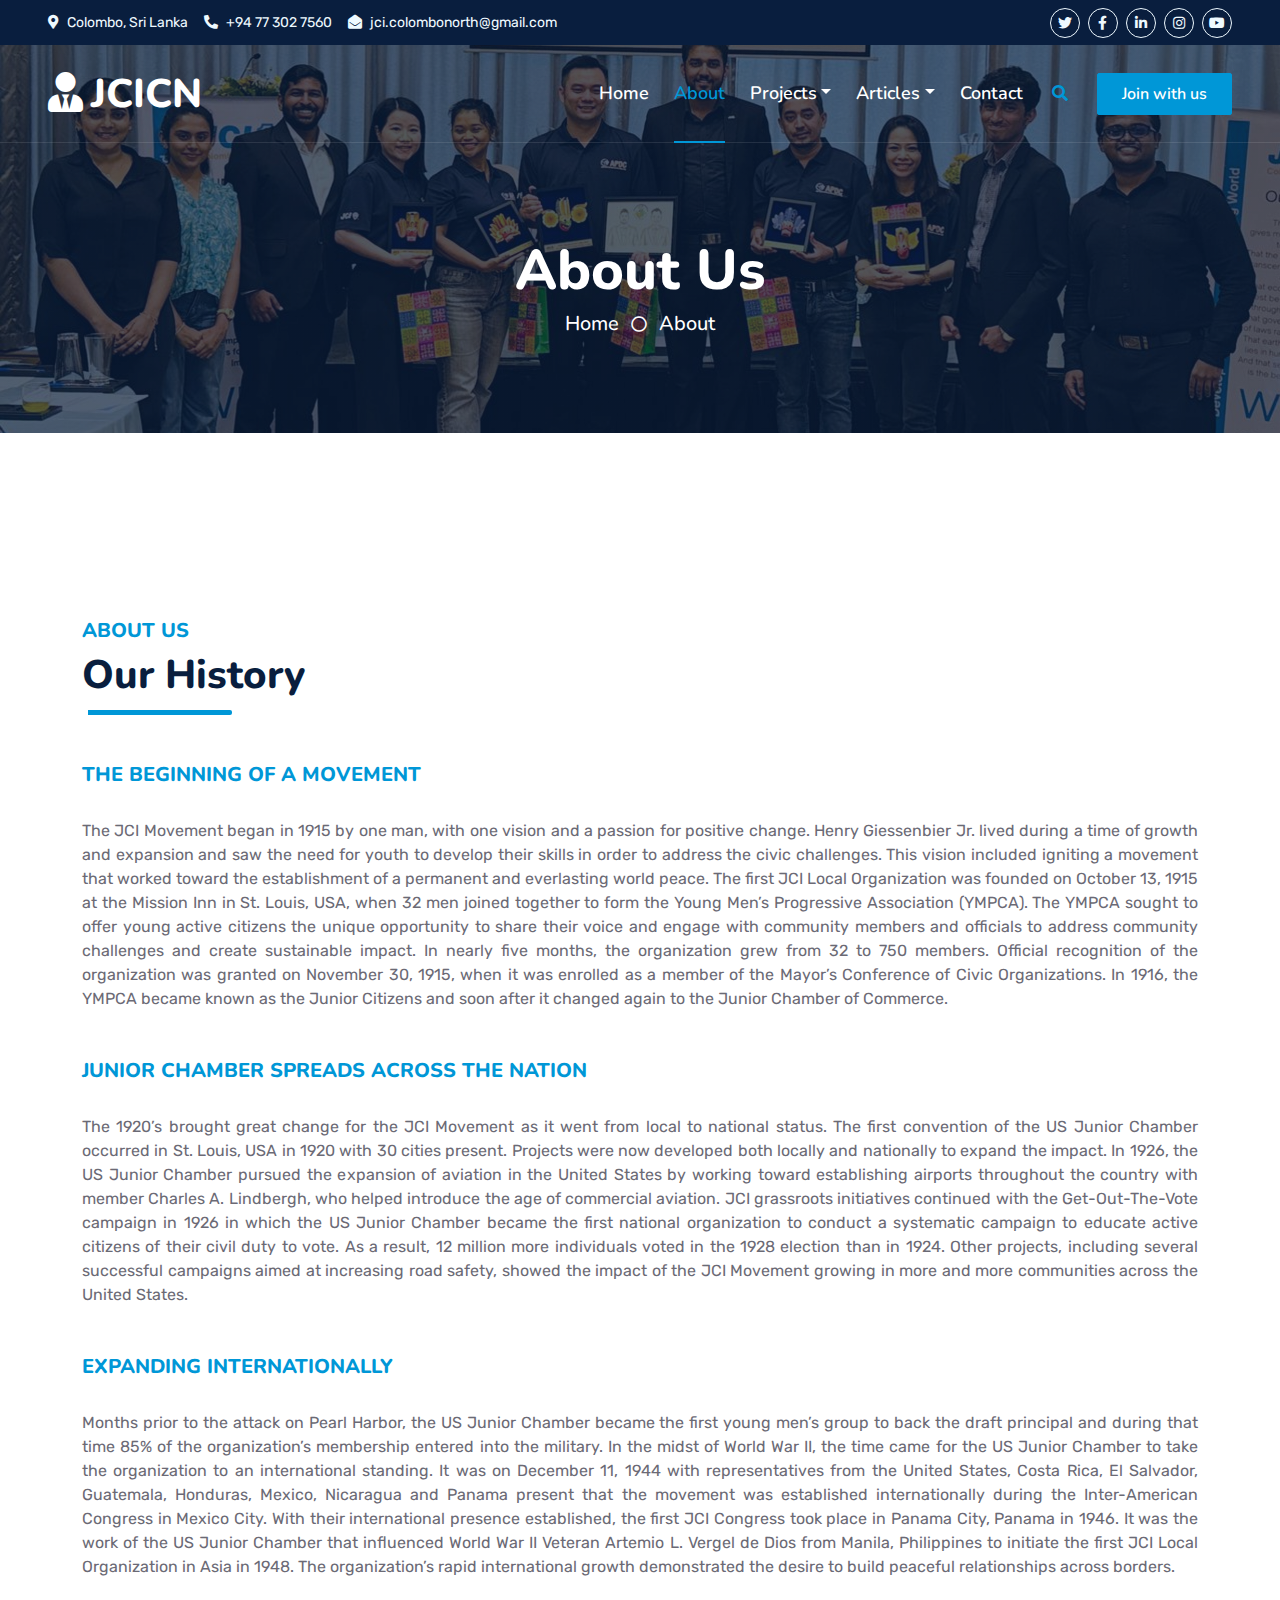
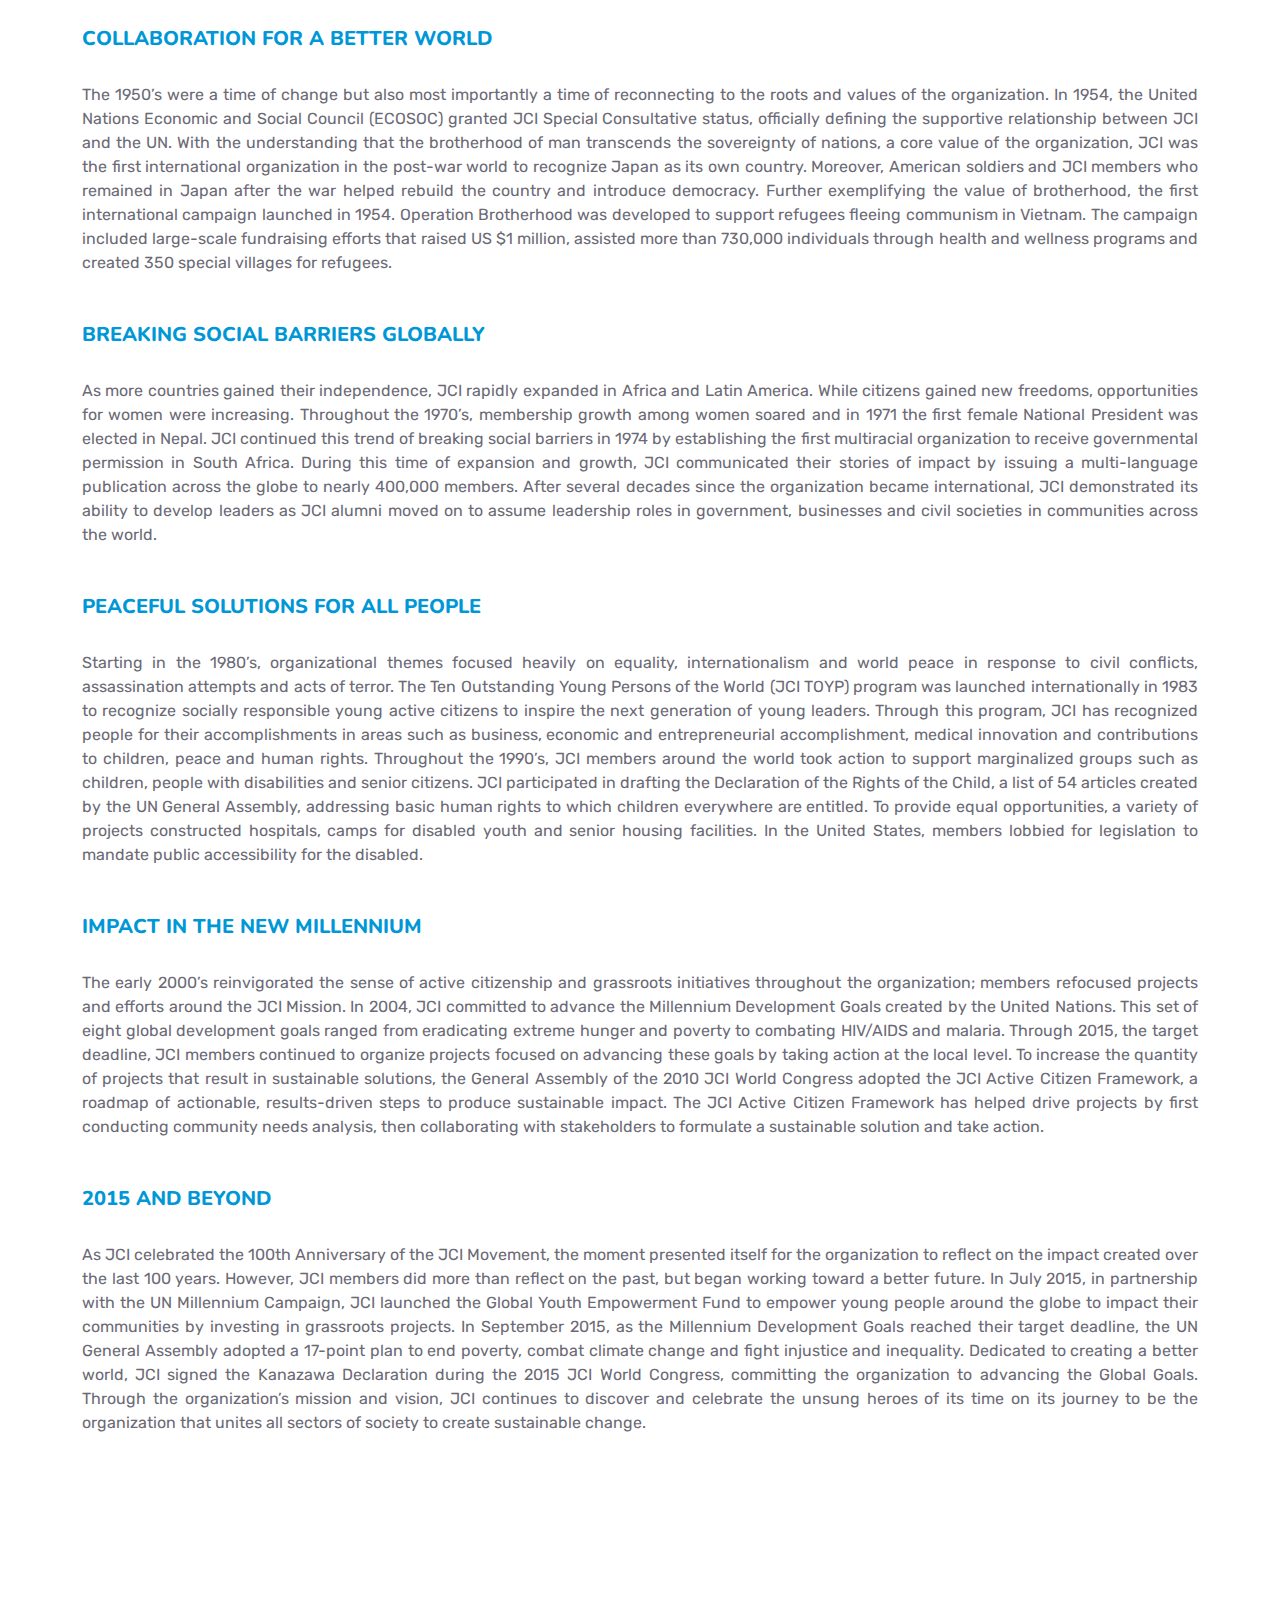
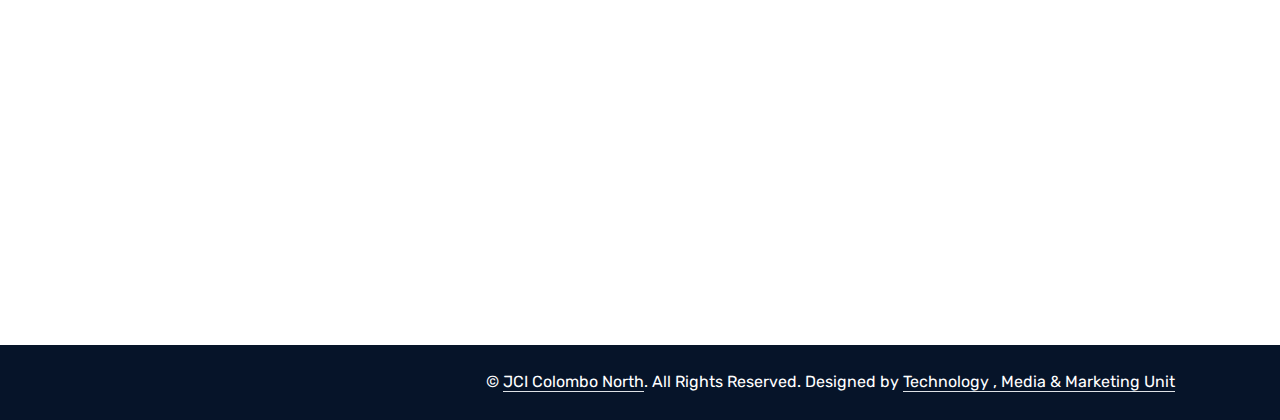
<file: about.html>
<!DOCTYPE html>
<html lang="en">

<head>
    <meta charset="utf-8">
    <title>JCI Colombo North</title>
    <meta content="width=device-width, initial-scale=1.0" name="viewport">
    <meta content="Free HTML Templates" name="keywords">
    <meta content="Free HTML Templates" name="description">

    <!-- Favicon -->
    <link href="img/favicon.ico" rel="icon">

    <!-- Google Web Fonts -->
    <link rel="preconnect" href="https://fonts.googleapis.com">
    <link rel="preconnect" href="https://fonts.gstatic.com" crossorigin>
    <link href="https://fonts.googleapis.com/css2?family=Nunito:wght@400;600;700;800&family=Rubik:wght@400;500;600;700&display=swap" rel="stylesheet">

    <!-- Icon Font Stylesheet -->
    <link href="https://cdnjs.cloudflare.com/ajax/libs/font-awesome/5.10.0/css/all.min.css" rel="stylesheet">
    <link href="https://cdn.jsdelivr.net/npm/bootstrap-icons@1.4.1/font/bootstrap-icons.css" rel="stylesheet">

    <!-- Libraries Stylesheet -->
    <link href="lib/owlcarousel/assets/owl.carousel.min.css" rel="stylesheet">
    <link href="lib/animate/animate.min.css" rel="stylesheet">

    <!-- Customized Bootstrap Stylesheet -->
    <link href="css/bootstrap.min.css" rel="stylesheet">

    <!-- Template Stylesheet -->
    <link href="css/style.css" rel="stylesheet">
</head>

<body>
    <!-- Spinner Start -->
    <div id="spinner" class="show bg-white position-fixed translate-middle w-100 vh-100 top-50 start-50 d-flex align-items-center justify-content-center">
        <div class="spinner"></div>
    </div>
    <!-- Spinner End -->


    <!-- Topbar Start -->
    <div class="container-fluid bg-dark px-5 d-none d-lg-block">
        <div class="row gx-0">
            <div class="col-lg-8 text-center text-lg-start mb-2 mb-lg-0">
                <div class="d-inline-flex align-items-center" style="height: 45px;">
                    <small class="me-3 text-light"><i class="fa fa-map-marker-alt me-2"></i>Colombo, Sri Lanka</small>
                    <small class="me-3 text-light"><i class="fa fa-phone-alt me-2"></i>+94 77 302 7560</small>
                    <small class="text-light"><i class="fa fa-envelope-open me-2"></i>jci.colombonorth@gmail.com</small>
                </div>
            </div>
            <div class="col-lg-4 text-center text-lg-end">
                <div class="d-inline-flex align-items-center" style="height: 45px;">
                    <a class="btn btn-sm btn-outline-light btn-sm-square rounded-circle me-2" href="#"><i class="fab fa-twitter fw-normal"></i></a>
                    <a class="btn btn-sm btn-outline-light btn-sm-square rounded-circle me-2" href="#"><i class="fab fa-facebook-f fw-normal"></i></a>
                    <a class="btn btn-sm btn-outline-light btn-sm-square rounded-circle me-2" href="#"><i class="fab fa-linkedin-in fw-normal"></i></a>
                    <a class="btn btn-sm btn-outline-light btn-sm-square rounded-circle me-2" href="#"><i class="fab fa-instagram fw-normal"></i></a>
                    <a class="btn btn-sm btn-outline-light btn-sm-square rounded-circle" href="#"><i class="fab fa-youtube fw-normal"></i></a>
                </div>
            </div>
        </div>
    </div>
    <!-- Topbar End -->


    <!-- Navbar & Carousel Start -->
    <div class="container-fluid position-relative p-0">
        <nav class="navbar navbar-expand-lg navbar-dark px-5 py-3 py-lg-0">
            <a href="index.html" class="navbar-brand p-0">
                <h1 class="m-0"><i class="fa fa-user-tie me-2"></i>JCICN</h1>
            </a>
            <button class="navbar-toggler" type="button" data-bs-toggle="collapse" data-bs-target="#navbarCollapse">
                <span class="fa fa-bars"></span>
            </button>
            <div class="collapse navbar-collapse" id="navbarCollapse">
                <div class="navbar-nav ms-auto py-0">
                    <a href="index.html" class="nav-item nav-link ">Home</a>
                    <a href="about.html" class="nav-item nav-link active">About</a>
                  <!--  <a href="service.html" class="nav-item nav-link">Starter Pack</a> -->
                    <div class="nav-item dropdown">
                        <a href="#" class="nav-link dropdown-toggle" data-bs-toggle="dropdown">Projects</a>
                        <div class="dropdown-menu m-0">
                           <a href="#" class="dropdown-item">Projects</a>
                            <a href="#" class="dropdown-item">Upcoming Projects</a>
                           <!-- <a href="recap.html" class="dropdown-item">Recap 22/23</a>-->
                          <!--  <a href="lightographia.html" class="dropdown-item">Lightographia</a>-->
                        </div>
                    </div>
                    <div class="nav-item dropdown">
                        <a href="#" class="nav-link dropdown-toggle" data-bs-toggle="dropdown">Articles</a>
                        <div class="dropdown-menu m-0">
                            <a href="#" class="dropdown-item">Blog</a>
                           
                        </div>
                    </div>
                   <!--<div class="nav-item dropdown">
                        <a href="#" class="nav-link dropdown-toggle" data-bs-toggle="dropdown">Pages</a>
                        <div class="dropdown-menu m-0">
                            <a href="price.html" class="dropdown-item">Pricing Plan</a>
                            <a href="feature.html" class="dropdown-item">Our features</a>
                            <a href="team.html" class="dropdown-item">Team Members</a>
                            <a href="testimonial.html" class="dropdown-item">Testimonial</a>
                            <a href="quote.html" class="dropdown-item">Free Quote</a>
                        </div>
                    </div>--> 
                    <a href="contact.html" class="nav-item nav-link">Contact</a>
                </div>
                <butaton type="button" class="btn text-primary ms-3" data-bs-toggle="modal" data-bs-target="#searchModal"><i class="fa fa-search"></i></butaton>
                <a href="#" class="btn btn-primary py-2 px-4 ms-3">Join with us</a>
            </div>
        </nav>

        <div class="container-fluid bg-primary py-5 bg-header" style="margin-bottom: 90px;">
            <div class="row py-5">
                <div class="col-12 pt-lg-5 mt-lg-5 text-center">
                    <h1 class="display-4 text-white animated zoomIn">About Us</h1>
                    <a href="" class="h5 text-white">Home</a>
                    <i class="far fa-circle text-white px-2"></i>
                    <a href="" class="h5 text-white">About</a>
                </div>
            </div>
        </div>
    </div>
    <!-- Navbar End -->


    <!-- Full Screen Search Start -->
    <div class="modal fade" id="searchModal" tabindex="-1">
        <div class="modal-dialog modal-fullscreen">
            <div class="modal-content" style="background: rgba(9, 30, 62, .7);">
                <div class="modal-header border-0">
                    <button type="button" class="btn bg-white btn-close" data-bs-dismiss="modal" aria-label="Close"></button>
                </div>
                <div class="modal-body d-flex align-items-center justify-content-center">
                    <div class="input-group" style="max-width: 600px;">
                        <input type="text" class="form-control bg-transparent border-primary p-3" placeholder="Type search keyword">
                        <button class="btn btn-primary px-4"><i class="bi bi-search"></i></button>
                    </div>
                </div>
            </div>
        </div>
    </div>
    <!-- Full Screen Search End -->


    <!-- About Start -->
    <div class="container-fluid py-5 wow fadeInUp" data-wow-delay="0.1s">
        <div class="container py-5">
            <div class="row g-5">
                <div class="">
                    <div class="section-title position-relative pb-3 mb-5">
                        <h5 class="fw-bold text-primary text-uppercase">About Us</h5>
                        <h1 class="mb-0">Our History</h1>
                    </div>
                    
                    <h5 class="fw-bold text-primary text-uppercase">The Beginning of a Movement </h5> <br>

                    <p class="mb-4" style="text-align:justify;" > 
                        The JCI Movement began in 1915 by one man, with one vision and a passion for positive change. Henry Giessenbier
Jr. lived during a time of growth and expansion and saw the need for youth to develop their skills in order to address
the civic challenges. This vision included igniting a movement that worked toward the establishment of a permanent
and everlasting world peace. The first JCI Local Organization was founded on October 13, 1915 at the Mission Inn in
St. Louis, USA, when 32 men joined together to form the Young Men’s Progressive Association (YMPCA). The YMPCA
sought to offer young active citizens the unique opportunity to share their voice and engage with community members
and officials to address community challenges and create sustainable impact. In nearly five months, the organization
grew from 32 to 750 members. Official recognition of the organization was granted on November 30, 1915, when it
was enrolled as a member of the Mayor’s Conference of Civic Organizations. In 1916, the YMPCA became known as
the Junior Citizens and soon after it changed again to the Junior Chamber of Commerce.  <br> <br>  </p>


                    <h5 class="fw-bold text-primary text-uppercase">Junior Chamber Spreads Across the Nation  </h5> <br>

                    <p class="mb-4" style="text-align:justify;" > 
                        The 1920’s brought great change for the JCI Movement as it went from local to national status. The first convention
of the US Junior Chamber occurred in St. Louis, USA in 1920 with 30 cities present. Projects were now developed
both locally and nationally to expand the impact. In 1926, the US Junior Chamber pursued the expansion of aviation in
the United States by working toward establishing airports throughout the country with member Charles A. Lindbergh,
who helped introduce the age of commercial aviation. JCI grassroots initiatives continued with the Get-Out-The-Vote
campaign in 1926 in which the US Junior Chamber became the first national organization to conduct a systematic
campaign to educate active citizens of their civil duty to vote. As a result, 12 million more individuals voted in the 1928
election than in 1924. Other projects, including several successful campaigns aimed at increasing road safety, showed
the impact of the JCI Movement growing in more and more communities across the United States.   <br> <br>  </p>


                    <h5 class="fw-bold text-primary text-uppercase">Expanding Internationally</h5> <br>

                    <p class="mb-4" style="text-align:justify;" > 
                        Months prior to the attack on Pearl Harbor, the US Junior Chamber became the first young men’s group to back the
draft principal and during that time 85% of the organization’s membership entered into the military. In the midst of
World War II, the time came for the US Junior Chamber to take the organization to an international standing. It was
on December 11, 1944 with representatives from the United States, Costa Rica, El Salvador, Guatemala, Honduras,
Mexico, Nicaragua and Panama present that the movement was established internationally during the Inter-American
Congress in Mexico City. With their international presence established, the first JCI Congress took place in Panama
City, Panama in 1946. It was the work of the US Junior Chamber that influenced World War II Veteran Artemio L.
Vergel de Dios from Manila, Philippines to initiate the first JCI Local Organization in Asia in 1948. The organization’s
rapid international growth demonstrated the desire to build peaceful relationships across borders.  <br> <br>  </p>



<h5 class="fw-bold text-primary text-uppercase">Collaboration for a Better World </h5> <br>

<p class="mb-4" style="text-align:justify;" > 
    The 1950’s were a time of change but also most importantly a time of reconnecting to the roots and values of the
organization. In 1954, the United Nations Economic and Social Council (ECOSOC) granted JCI Special Consultative
status, officially defining the supportive relationship between JCI and the UN. With the understanding that the
brotherhood of man transcends the sovereignty of nations, a core value of the organization, JCI was the first
international organization in the post-war world to recognize Japan as its own country. Moreover, American soldiers
and JCI members who remained in Japan after the war helped rebuild the country and introduce democracy. Further
exemplifying the value of brotherhood, the first international campaign launched in 1954. Operation Brotherhood was
developed to support refugees fleeing communism in Vietnam. The campaign included large-scale fundraising efforts
that raised US $1 million, assisted more than 730,000 individuals through health and wellness programs and created
350 special villages for refugees. <br> <br>  </p>




<h5 class="fw-bold text-primary text-uppercase">Breaking Social Barriers Globally </h5> <br>

<p class="mb-4" style="text-align:justify;" > 
    As more countries gained their independence, JCI rapidly expanded in Africa and Latin America. While citizens gained
    new freedoms, opportunities for women were increasing. Throughout the 1970’s, membership growth among women soared and in 1971 the first female National President was elected in Nepal. JCI continued this trend of breaking
    social barriers in 1974 by establishing the first multiracial organization to receive governmental permission in South
    Africa. During this time of expansion and growth, JCI communicated their stories of impact by issuing a multi-language publication across the globe to nearly 400,000 members. After several decades since the organization became
    international, JCI demonstrated its ability to develop leaders as JCI alumni moved on to assume leadership roles in
    government, businesses and civil societies in communities across the world.  <br> <br>  </p>



    <h5 class="fw-bold text-primary text-uppercase">Peaceful Solutions for All People </h5> <br>
<p class="mb-4" style="text-align:justify;" > 
    Starting in the 1980’s, organizational themes focused heavily on equality, internationalism and world peace in response to civil conflicts, assassination attempts and acts of terror. The Ten Outstanding Young Persons of the World
    (JCI TOYP) program was launched internationally in 1983 to recognize socially responsible young active citizens to
    inspire the next generation of young leaders. Through this program, JCI has recognized people for their accomplishments in areas such as business, economic and entrepreneurial accomplishment, medical innovation and contributions to children, peace and human rights. Throughout the 1990’s, JCI members around the world took action to
    support marginalized groups such as children, people with disabilities and senior citizens. JCI participated in drafting
    the Declaration of the Rights of the Child, a list of 54 articles created by the UN General Assembly, addressing basic
    human rights to which children everywhere are entitled. To provide equal opportunities, a variety of projects constructed hospitals, camps for disabled youth and senior housing facilities. In the United States, members lobbied for
    legislation to mandate public accessibility for the disabled.  <br> <br>  </p>


    <h5 class="fw-bold text-primary text-uppercase">Impact in the New Millennium  </h5> <br>
<p class="mb-4" style="text-align:justify;" > 
    The early 2000’s reinvigorated the sense of active citizenship and grassroots initiatives throughout the organization;
members refocused projects and efforts around the JCI Mission. In 2004, JCI committed to advance the Millennium
Development Goals created by the United Nations. This set of eight global development goals ranged from eradicating
extreme hunger and poverty to combating HIV/AIDS and malaria. Through 2015, the target deadline, JCI members
continued to organize projects focused on advancing these goals by taking action at the local level. To increase the
quantity of projects that result in sustainable solutions, the General Assembly of the 2010 JCI World Congress adopted the JCI Active Citizen Framework, a roadmap of actionable, results-driven steps to produce sustainable impact.
The JCI Active Citizen Framework has helped drive projects by first conducting community needs analysis, then
collaborating with stakeholders to formulate a sustainable solution and take action.  <br> <br>  </p>



<h5 class="fw-bold text-primary text-uppercase">2015 and Beyond  </h5> <br>
<p class="mb-4" style="text-align:justify;" > 
    As JCI celebrated the 100th Anniversary of the JCI Movement, the moment presented itself for the organization to
reflect on the impact created over the last 100 years. However, JCI members did more than reflect on the past, but
began working toward a better future. In July 2015, in partnership with the UN Millennium Campaign, JCI launched
the Global Youth Empowerment Fund to empower young people around the globe to impact their communities by
investing in grassroots projects. In September 2015, as the Millennium Development Goals reached their target
deadline, the UN General Assembly adopted a 17-point plan to end poverty, combat climate change and fight injustice
and inequality. Dedicated to creating a better world, JCI signed the Kanazawa Declaration during the 2015 JCI World
Congress, committing the organization to advancing the Global Goals. Through the organization’s mission and vision,
JCI continues to discover and celebrate the unsung heroes of its time on its journey to be the organization that unites
all sectors of society to create sustainable change.  <br> <br>  </p>


                    
                     

    </div>
        </div>
            </div> 
                  </div>                
    <!-- About End -->



 
    

  <!-- Footer Start -->
  <div class="container-fluid bg-dark text-light mt-5 wow fadeInUp" data-wow-delay="0.1s">
    <div class="container">
        <div class="row gx-5">
            <div class="col-lg-4 col-md-6 footer-about">
                <div class="d-flex flex-column align-items-center justify-content-center text-center h-100 bg-primary p-4">
                    <a href="index.html" class="navbar-brand">
                        <h1 class="m-0 text-white"><i class="fa fa-user-tie me-2"></i>JCICN</h1>
                    </a>
                    <p class="mt-3 mb-4">Developing Leaders for a Changing World</p>
                    <form action="">
                        <div class="input-group">
                            <input type="text" class="form-control border-white p-3" placeholder="Your Email">
                            <button class="btn btn-dark">Reach Us</button>
                        </div>
                    </form>
                </div>
            </div>
            <div class="col-lg-8 col-md-6">
                <div class="row gx-5">
                    <div class="col-lg-4 col-md-12 pt-5 mb-5">
                        <div class="section-title section-title-sm position-relative pb-3 mb-4">
                            <h3 class="text-light mb-0">Get In Touch</h3>
                        </div>
                        <div class="d-flex mb-2">
                            <i class="bi bi-geo-alt text-primary me-2"></i>
                            <p class="mb-0">Colombo, Sri Lanka</p>
                        </div>
                        <div class="d-flex mb-2">
                            <i class="bi bi-envelope-open text-primary me-2"></i>
                            <p class="mb-0">jci.colombonorth@gmail.com</p>
                        </div>
                        <div class="d-flex mb-2">
                            <i class="bi bi-telephone text-primary me-2"></i>
                            <p class="mb-0">+94 77 302 7560</p>
                        </div>
                        <div class="d-flex mt-4">
                            <a class="btn btn-primary btn-square me-2" href="#"><i class="fab fa-twitter fw-normal"></i></a>
                            <a class="btn btn-primary btn-square me-2" href="#"><i class="fab fa-facebook-f fw-normal"></i></a>
                            <a class="btn btn-primary btn-square me-2" href="#"><i class="fab fa-linkedin-in fw-normal"></i></a>
                            <a class="btn btn-primary btn-square" href="#"><i class="fab fa-instagram fw-normal"></i></a>
                        </div>
                    </div>
                    <div class="col-lg-4 col-md-12 pt-0 pt-lg-5 mb-5">
                        <div class="section-title section-title-sm position-relative pb-3 mb-4">
                            <h3 class="text-light mb-0">Quick Links</h3>
                        </div>
                        <div class="link-animated d-flex flex-column justify-content-start">
                            <a class="text-light mb-2" href="#"><i class="bi bi-arrow-right text-primary me-2"></i>Home</a>
                            <a class="text-light mb-2" href="#"><i class="bi bi-arrow-right text-primary me-2"></i>About Us</a>
                          <!--  <a class="text-light mb-2" href="service.html"><i class="bi bi-arrow-right text-primary me-2"></i>Starter Pack</a>-->
                           <!-- <a class="text-light mb-2" href="#"><i class="bi bi-arrow-right text-primary me-2"></i>Meet The Team</a> -->
                            <a class="text-light mb-2" href="#"><i class="bi bi-arrow-right text-primary me-2"></i>Projects</a>
                            <a class="text-light" href="#"><i class="bi bi-arrow-right text-primary me-2"></i>Contact Us</a>
                        </div>
                    </div>
                    <div class="col-lg-4 col-md-12 pt-0 pt-lg-5 mb-5">
                        <div class="section-title section-title-sm position-relative pb-3 mb-4">
                            <h3 class="text-light mb-0">Popular Links</h3>
                        </div>
                        <div class="link-animated d-flex flex-column justify-content-start">
                            <a class="text-light mb-2" href="#"><i class="bi bi-arrow-right text-primary me-2"></i>Home</a>
                            <a class="text-light mb-2" href="#"><i class="bi bi-arrow-right text-primary me-2"></i>About Us</a>
                            <a class="text-light mb-2" href="#"><i class="bi bi-arrow-right text-primary me-2"></i>Starter Pack</a>
                           <!-- <a class="text-light mb-2" href="#"><i class="bi bi-arrow-right text-primary me-2"></i>Meet The Team</a> -->
                            <a class="text-light mb-2" href="#"><i class="bi bi-arrow-right text-primary me-2"></i>Projects</a>
                           <!-- <a class="text-light" href="#"><i class="bi bi-arrow-right text-primary me-2"></i>Contact Us</a> -->
                        </div>
                    </div>
                </div>
            </div>
        </div>
    </div>
</div>
<div class="container-fluid text-white" style="background: #061429;">
    <div class="container text-center">
        <div class="row justify-content-end">
            <div class="col-lg-8 col-md-6">
                <div class="d-flex align-items-center justify-content-center" style="height: 75px;">
                    <p class="mb-0">&copy; <a class="text-white border-bottom" href="#">JCI Colombo North</a>. All Rights Reserved. 
                    
                
                    Designed by <a class="text-white border-bottom" href="">Technology , Media & Marketing Unit</a></p>
                </div>
            </div>
        </div>
    </div>
</div>
<!-- Footer End -->


    <!-- Back to Top -->
    <a href="#" class="btn btn-lg btn-primary btn-lg-square rounded back-to-top"><i class="bi bi-arrow-up"></i></a>


    <!-- JavaScript Libraries -->
    <script src="https://code.jquery.com/jquery-3.4.1.min.js"></script>
    <script src="https://cdn.jsdelivr.net/npm/bootstrap@5.0.0/dist/js/bootstrap.bundle.min.js"></script>
    <script src="lib/wow/wow.min.js"></script>
    <script src="lib/easing/easing.min.js"></script>
    <script src="lib/waypoints/waypoints.min.js"></script>
    <script src="lib/counterup/counterup.min.js"></script>
    <script src="lib/owlcarousel/owl.carousel.min.js"></script>

    <!-- Template Javascript -->
    <script src="js/main.js"></script>
</body>

</html>
</file>
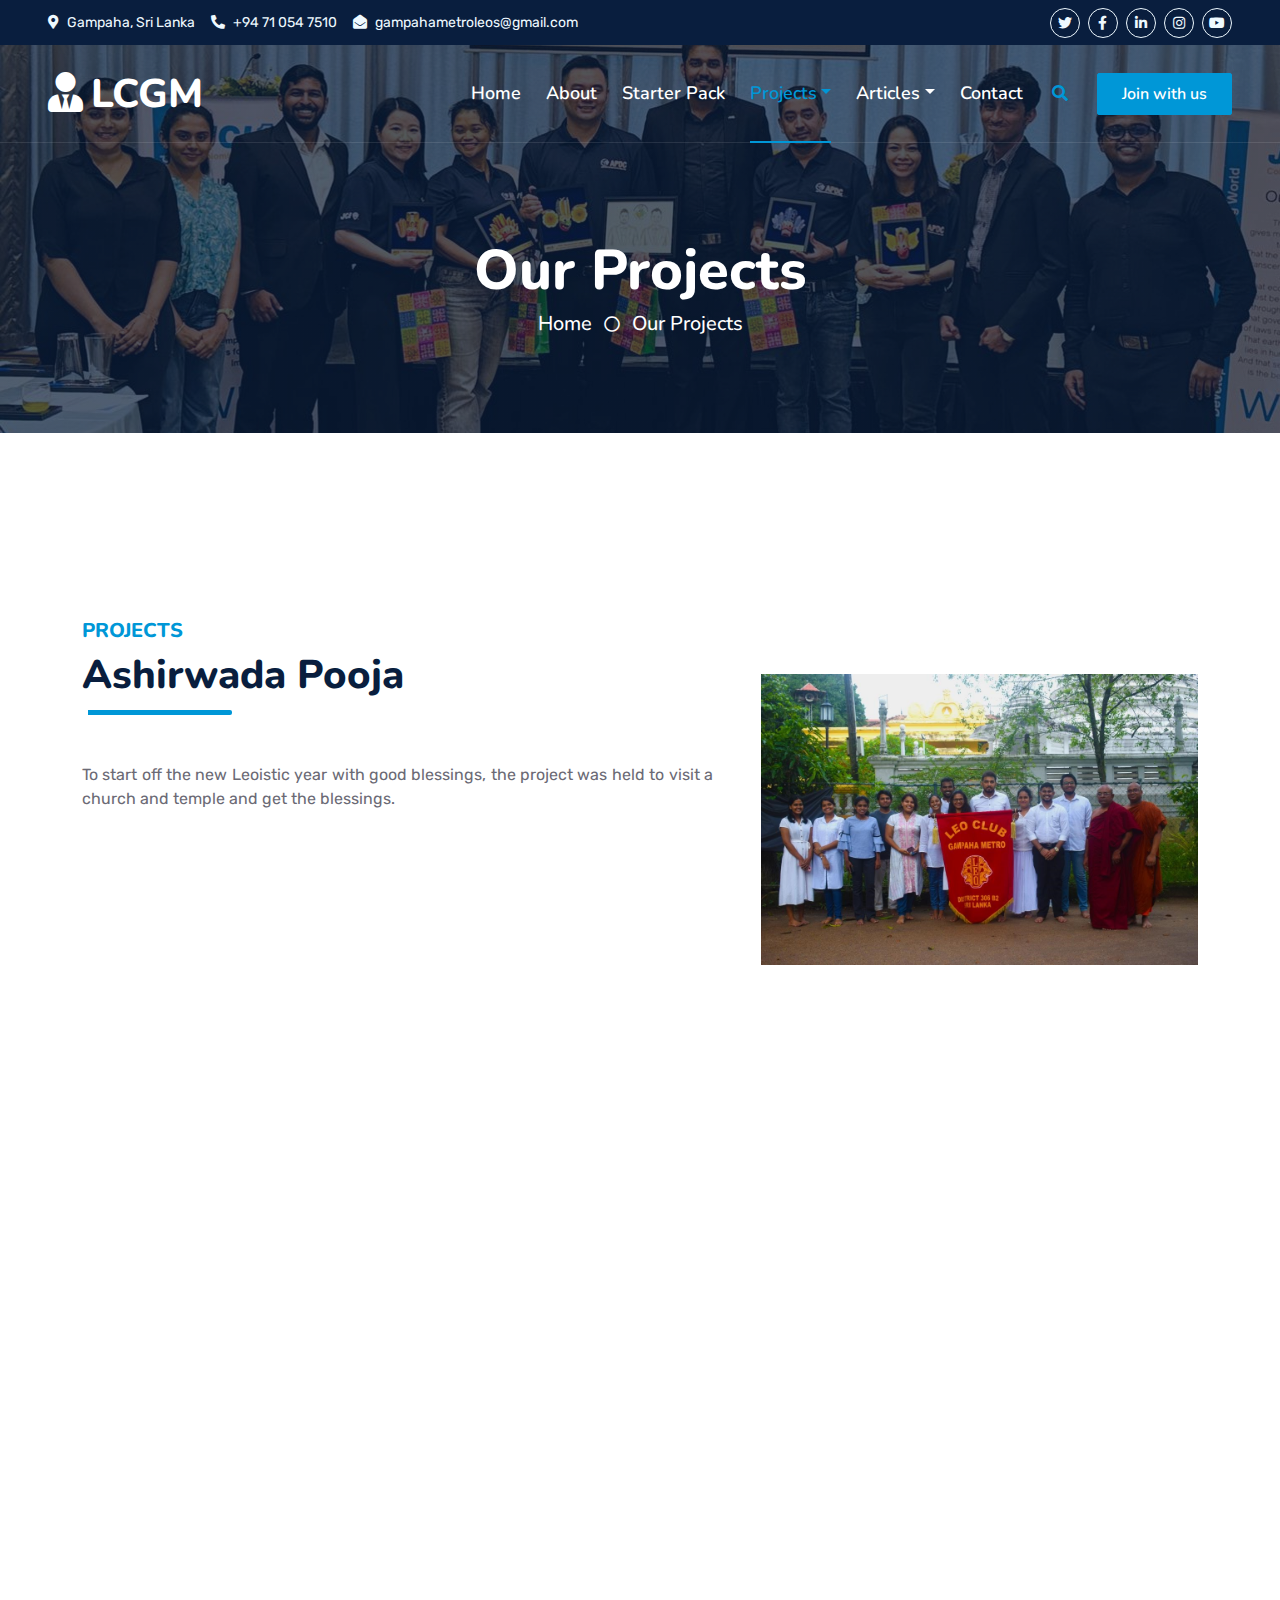
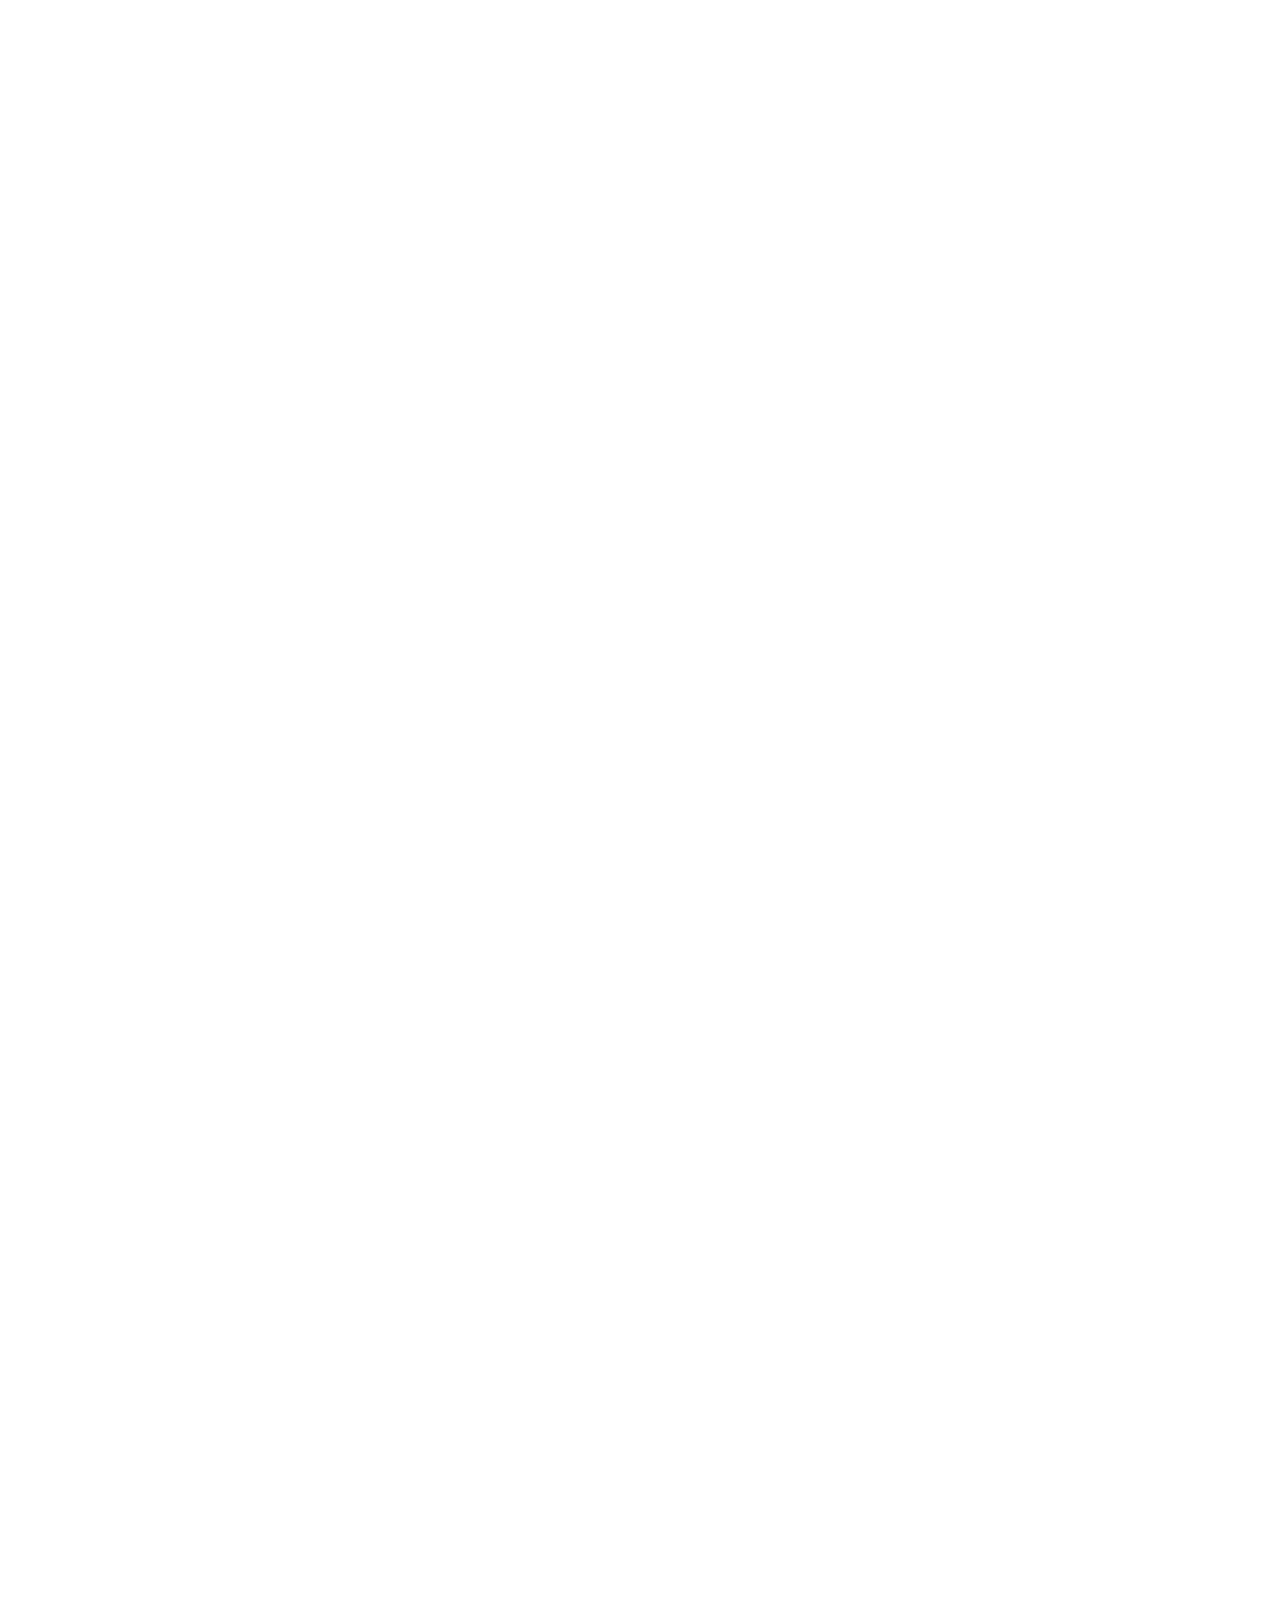
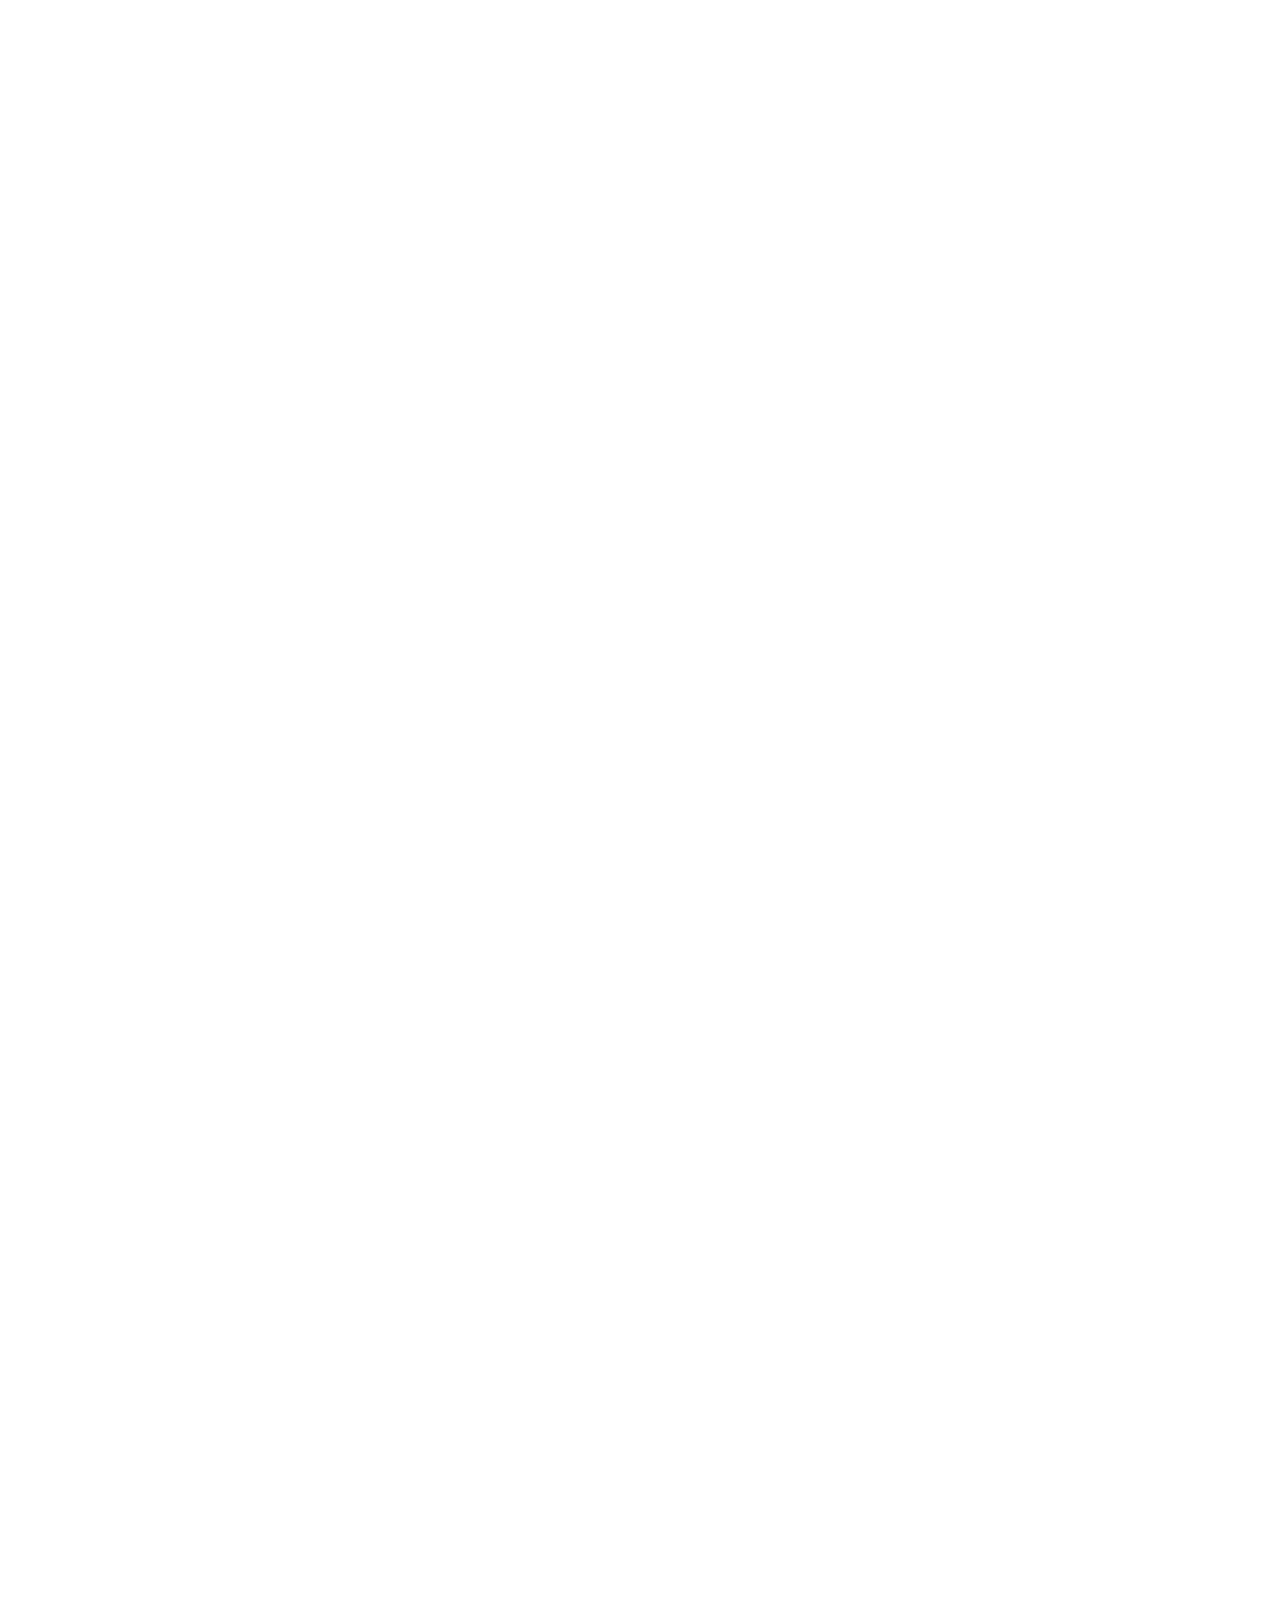
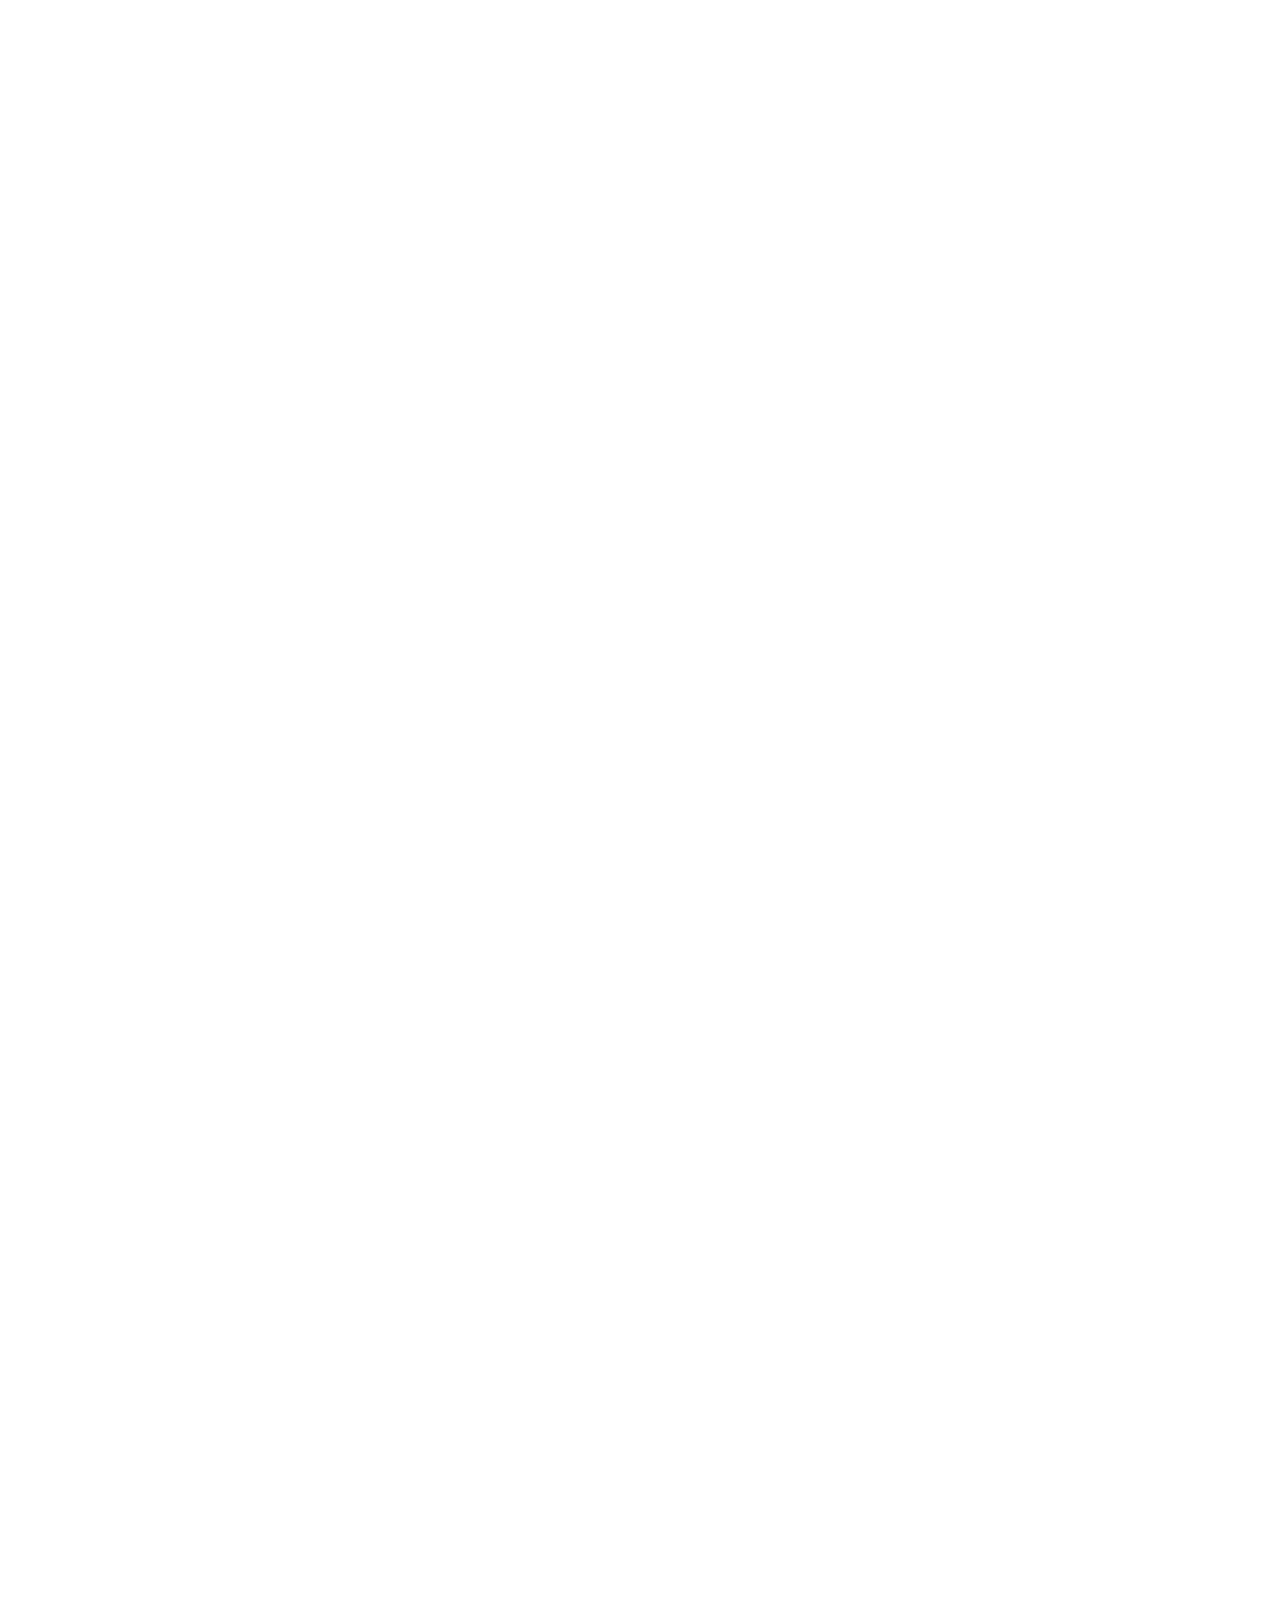
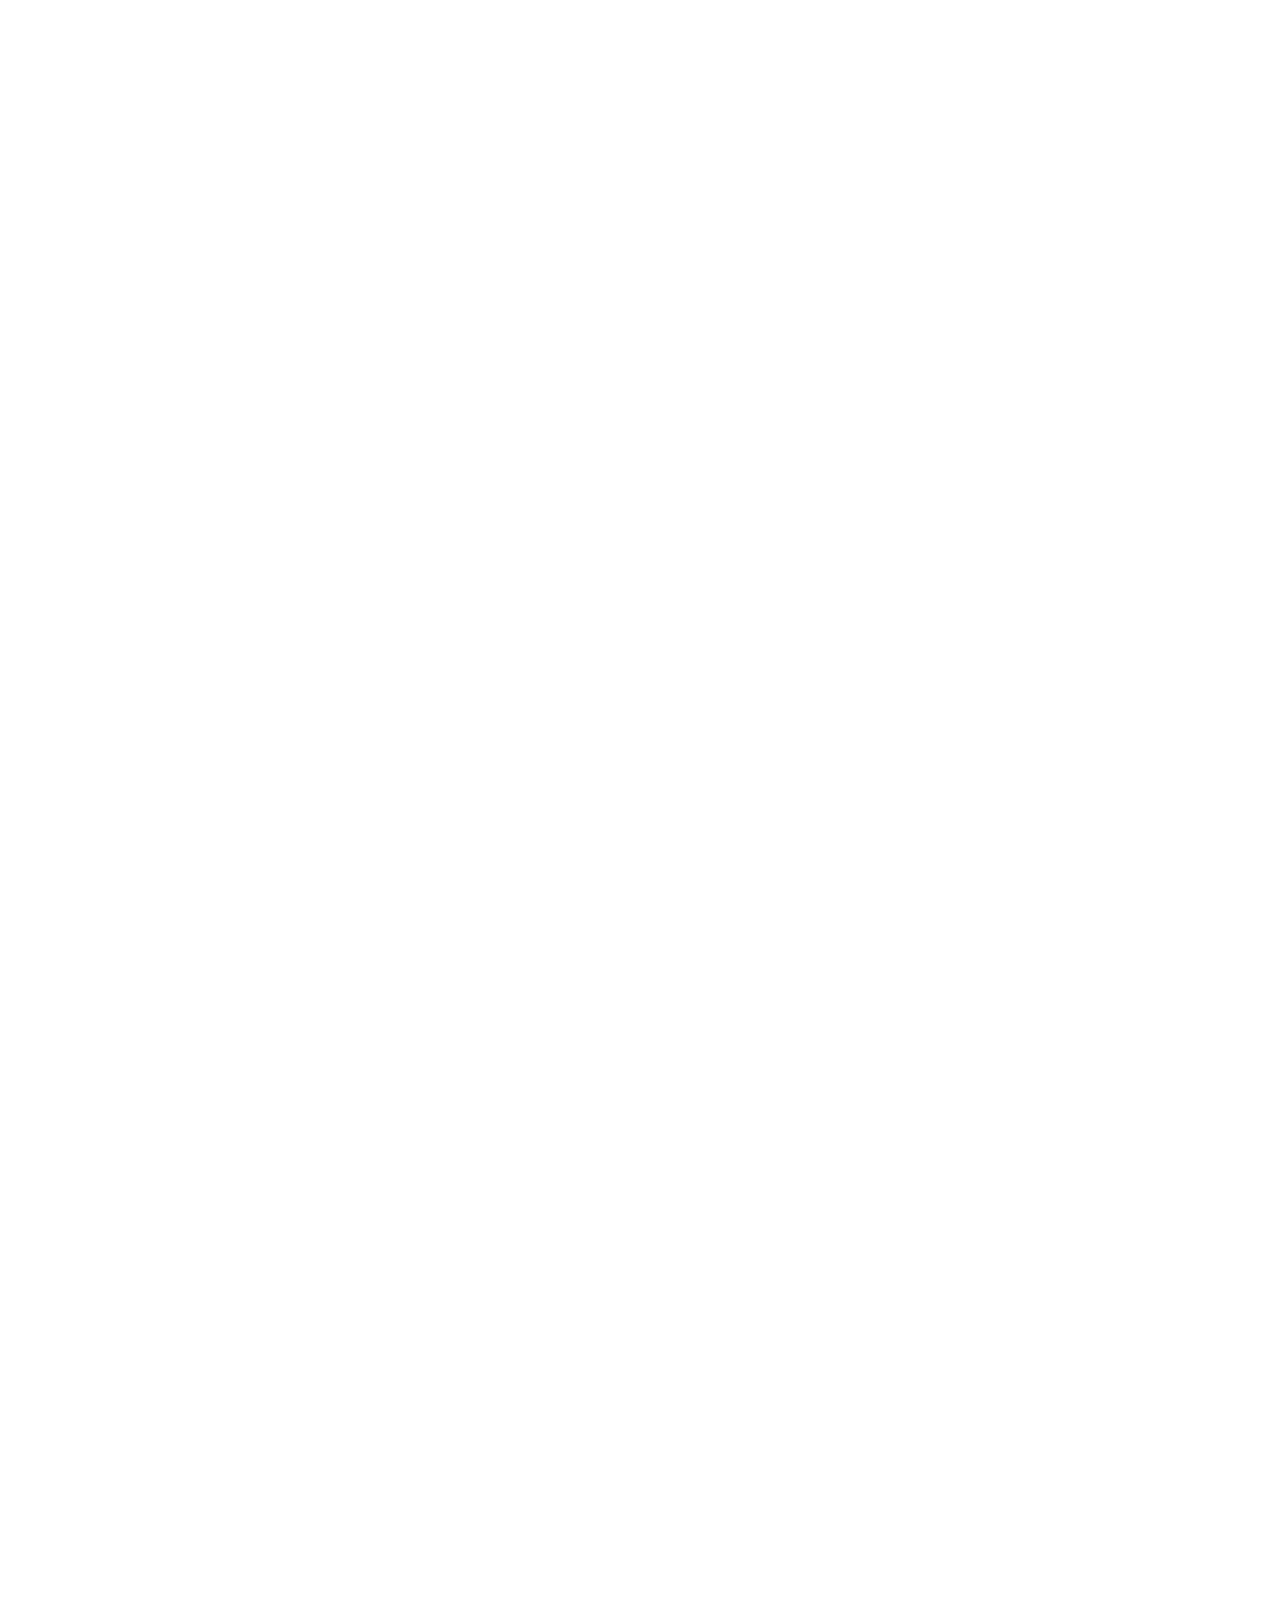
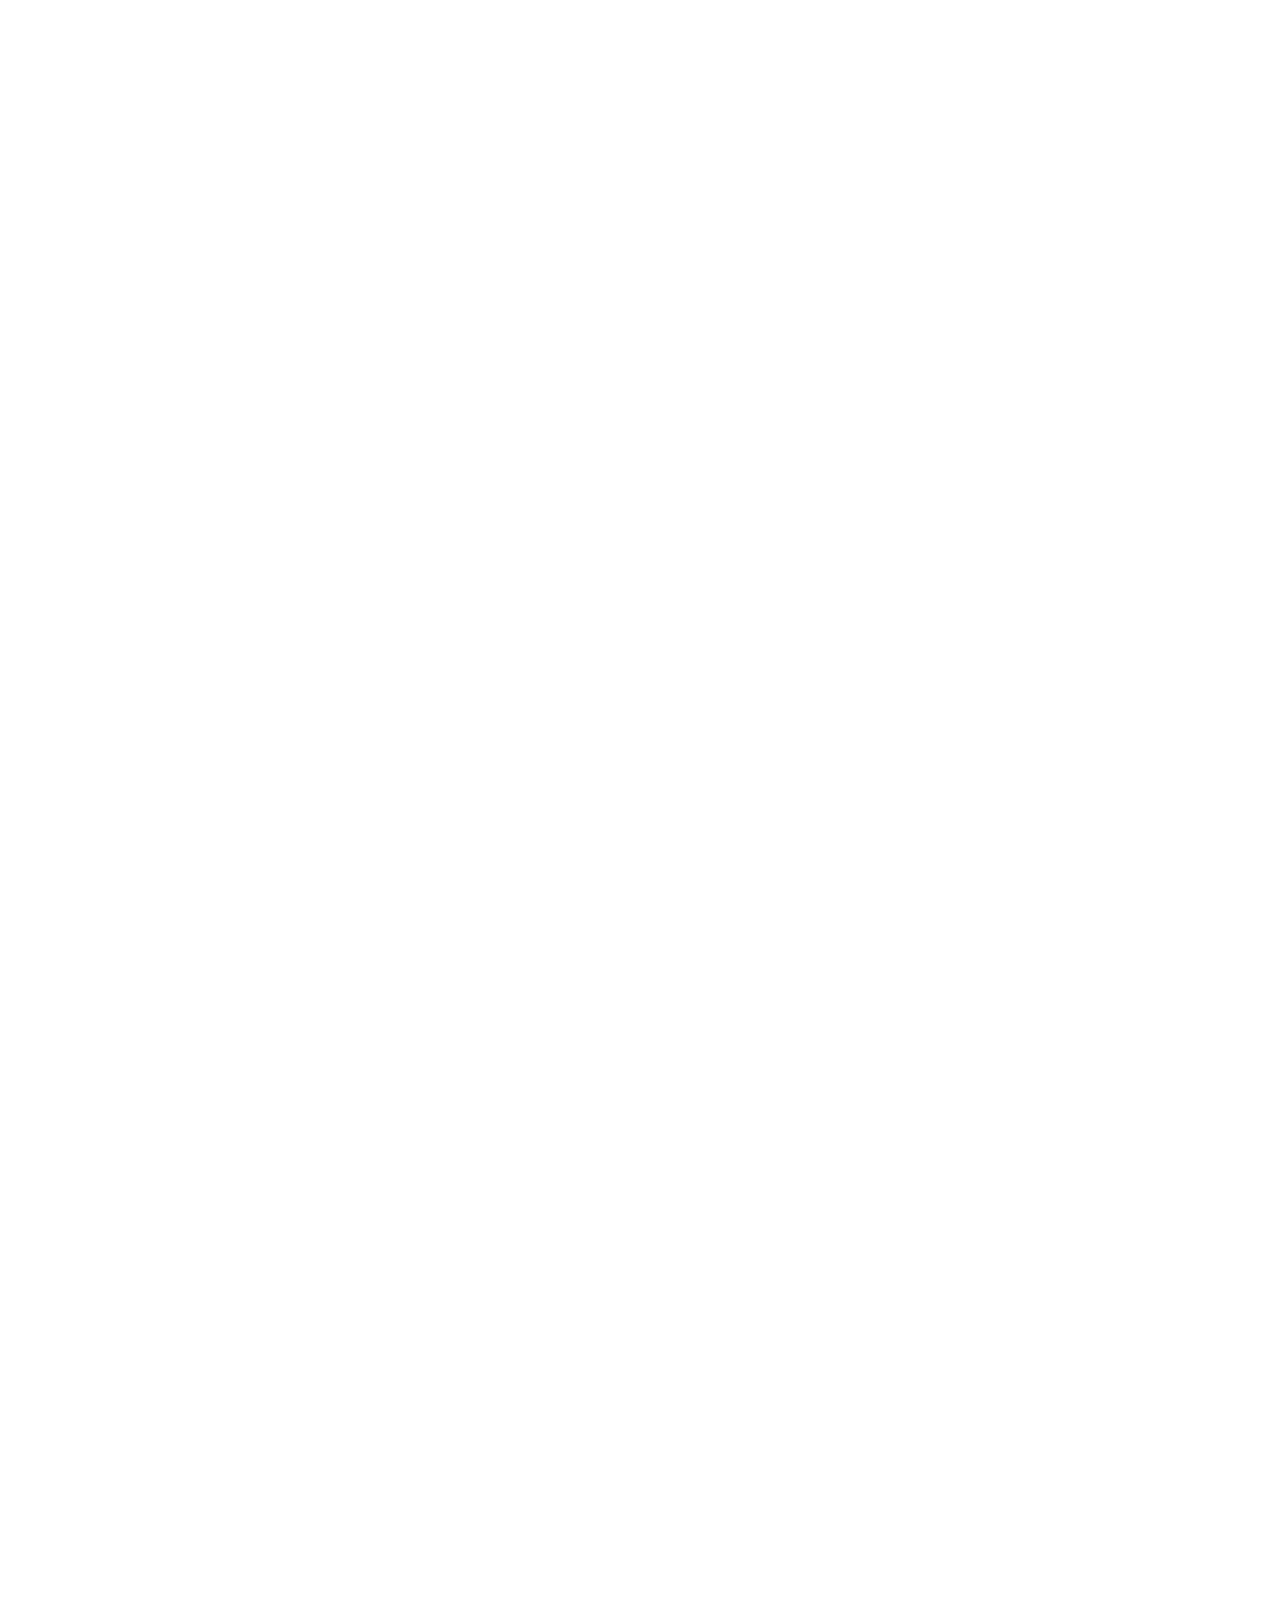
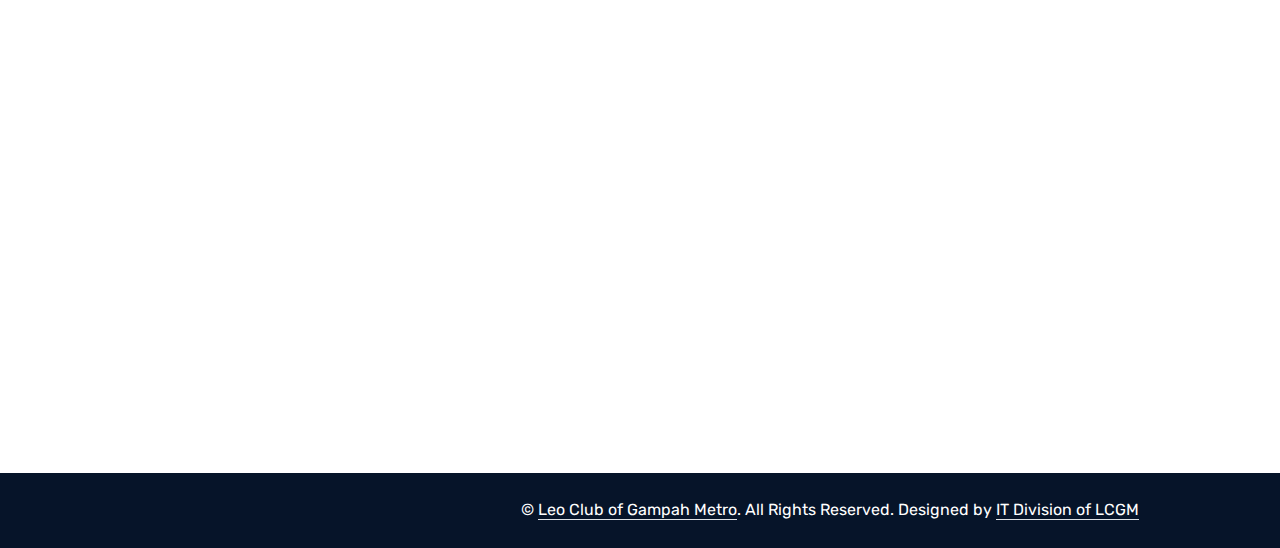
<file: blog.html>
<!DOCTYPE html>
<html lang="en">

<head>
    <meta charset="utf-8">
    <title>Leo Club of Gampaha Metro</title>
    <meta content="width=device-width, initial-scale=1.0" name="viewport">
    <meta content="Free HTML Templates" name="keywords">
    <meta content="Free HTML Templates" name="description">

    <!-- Favicon -->
    <link href="img/favicon.ico" rel="icon">

    <!-- Google Web Fonts -->
    <link rel="preconnect" href="https://fonts.googleapis.com">
    <link rel="preconnect" href="https://fonts.gstatic.com" crossorigin>
    <link href="https://fonts.googleapis.com/css2?family=Nunito:wght@400;600;700;800&family=Rubik:wght@400;500;600;700&display=swap" rel="stylesheet">

    <!-- Icon Font Stylesheet -->
    <link href="https://cdnjs.cloudflare.com/ajax/libs/font-awesome/5.10.0/css/all.min.css" rel="stylesheet">
    <link href="https://cdn.jsdelivr.net/npm/bootstrap-icons@1.4.1/font/bootstrap-icons.css" rel="stylesheet">

    <!-- Libraries Stylesheet -->
    <link href="lib/owlcarousel/assets/owl.carousel.min.css" rel="stylesheet">
    <link href="lib/animate/animate.min.css" rel="stylesheet">

    <!-- Customized Bootstrap Stylesheet -->
    <link href="css/bootstrap.min.css" rel="stylesheet">

    <!-- Template Stylesheet -->
    <link href="css/style.css" rel="stylesheet">
</head>

<body>
    <!-- Spinner Start -->
    <div id="spinner" class="show bg-white position-fixed translate-middle w-100 vh-100 top-50 start-50 d-flex align-items-center justify-content-center">
        <div class="spinner"></div>
    </div>
    <!-- Spinner End -->


    <!-- Topbar Start -->
    <div class="container-fluid bg-dark px-5 d-none d-lg-block">
        <div class="row gx-0">
            <div class="col-lg-8 text-center text-lg-start mb-2 mb-lg-0">
                <div class="d-inline-flex align-items-center" style="height: 45px;">
                    <small class="me-3 text-light"><i class="fa fa-map-marker-alt me-2"></i>Gampaha, Sri Lanka</small>
                    <small class="me-3 text-light"><i class="fa fa-phone-alt me-2"></i>+94 71 054 7510</small>
                    <small class="text-light"><i class="fa fa-envelope-open me-2"></i>gampahametroleos@gmail.com</small>
                </div>
            </div>
            <div class="col-lg-4 text-center text-lg-end">
                <div class="d-inline-flex align-items-center" style="height: 45px;">
                    <a class="btn btn-sm btn-outline-light btn-sm-square rounded-circle me-2" href="https://twitter.com/LeoGampahaMetro?t=Y7Jq_QOmwOKsaofKnwrQxg&s=09"><i class="fab fa-twitter fw-normal"></i></a>
                    <a class="btn btn-sm btn-outline-light btn-sm-square rounded-circle me-2" href="https://bit.ly/LeoClubofGampahaMetroFB"><i class="fab fa-facebook-f fw-normal"></i></a>
                    <a class="btn btn-sm btn-outline-light btn-sm-square rounded-circle me-2" href="https://linkedin.com/in/leo-club-of-gampaha-metro-5b0b421bb"><i class="fab fa-linkedin-in fw-normal"></i></a>
                    <a class="btn btn-sm btn-outline-light btn-sm-square rounded-circle me-2" href="https://www.instagram.com/leos_of_gampaha_metro?igsh=cnB6ZmFnMThoOGFi&utm_source=qr"><i class="fab fa-instagram fw-normal"></i></a>
                    <a class="btn btn-sm btn-outline-light btn-sm-square rounded-circle" href="https://www.youtube.com/@VoiceofLeos"><i class="fab fa-youtube fw-normal"></i></a>
                </div>
            </div>
        </div>
    </div>
    <!-- Topbar End -->


    <!-- Navbar Start -->
    <div class="container-fluid position-relative p-0">
        <nav class="navbar navbar-expand-lg navbar-dark px-5 py-3 py-lg-0">
            <a href="index.html" class="navbar-brand p-0">
                <h1 class="m-0"><i class="fa fa-user-tie me-2"></i>LCGM</h1>
            </a>
            <button class="navbar-toggler" type="button" data-bs-toggle="collapse" data-bs-target="#navbarCollapse">
                <span class="fa fa-bars"></span>
            </button>
            <div class="collapse navbar-collapse" id="navbarCollapse">
                <div class="navbar-nav ms-auto py-0">
                    <a href="index.html" class="nav-item nav-link">Home</a>
                    <a href="about.html" class="nav-item nav-link">About</a>
                    <a href="service.html" class="nav-item nav-link">Starter Pack</a>
                    <div class="nav-item dropdown">
                        <a href="#" class="nav-link dropdown-toggle active" data-bs-toggle="dropdown">Projects</a>
                        <div class="dropdown-menu m-0">
                            <a href="blog.html" class="dropdown-item active">Projects 23/24</a>
                            <a href="#" class="dropdown-item">Upcoming Projects</a>
                            <a href="recap.html" class="dropdown-item">Recap 22/23</a>
                            <a href="lightographia.html" class="dropdown-item">Lightographia</a>
                        </div>
                    </div>
                    <div class="nav-item dropdown">
                        <a href="#" class="nav-link dropdown-toggle" data-bs-toggle="dropdown">Articles</a>
                        <div class="dropdown-menu m-0">
                            <a href="https://www.voiceofnexus.org/" class="dropdown-item">Blog</a>
                            <a href="#" class="dropdown-item">Newsletter</a>
                        </div>
                    </div>
                    <!--<div class="nav-item dropdown">
                        <a href="#" class="nav-link dropdown-toggle" data-bs-toggle="dropdown">Pages</a>
                        <div class="dropdown-menu m-0">
                            <a href="price.html" class="dropdown-item">Pricing Plan</a>
                            <a href="feature.html" class="dropdown-item">Our features</a>
                            <a href="team.html" class="dropdown-item">Team Members</a>
                            <a href="testimonial.html" class="dropdown-item">Testimonial</a>
                            <a href="quote.html" class="dropdown-item">Free Quote</a>
                        </div>
                    </div>-->
                    <a href="contact.html" class="nav-item nav-link">Contact</a>
                </div>
                <butaton type="button" class="btn text-primary ms-3" data-bs-toggle="modal" data-bs-target="#searchModal"><i class="fa fa-search"></i></butaton>
                <a href="form.html" class="btn btn-primary py-2 px-4 ms-3">Join with us</a>
            </div>
        </nav>

        <div class="container-fluid bg-primary py-5 bg-header" style="margin-bottom: 90px;">
            <div class="row py-5">
                <div class="col-12 pt-lg-5 mt-lg-5 text-center">
                    <h1 class="display-4 text-white animated zoomIn">Our Projects</h1>
                    <a href="" class="h5 text-white">Home</a>
                    <i class="far fa-circle text-white px-2"></i>
                    <a href="" class="h5 text-white">Our Projects</a>
                </div>
            </div>
        </div>
    </div>
    <!-- Navbar End -->


    <!-- Full Screen Search Start -->
    <div class="modal fade" id="searchModal" tabindex="-1">
        <div class="modal-dialog modal-fullscreen">
            <div class="modal-content" style="background: rgba(9, 30, 62, .7);">
                <div class="modal-header border-0">
                    <button type="button" class="btn bg-white btn-close" data-bs-dismiss="modal" aria-label="Close"></button>
                </div>
                <div class="modal-body d-flex align-items-center justify-content-center">
                    <div class="input-group" style="max-width: 600px;">
                        <input type="text" class="form-control bg-transparent border-primary p-3" placeholder="Type search keyword">
                        <button class="btn btn-primary px-4"><i class="bi bi-search"></i></button>
                    </div>
                </div>
            </div>
        </div>
    </div>
    <!-- Full Screen Search End -->



    
    <div class="container-fluid py-5 wow fadeInUp" data-wow-delay="0.1s">
        <div class="container py-5">
            <div class="row g-5">
                <div class="col-lg-7">
                    <div class="section-title position-relative pb-3 mb-5">
                        <h5 class="fw-bold text-primary text-uppercase">Projects</h5>
                        <h1 class="mb-0">Ashirwada Pooja</h1>
                    </div>
                    <p class="mb-4" style="text-align: justify;">To start off the new Leoistic year with good blessings, the project was held to visit a church and temple and get the blessings.</p>
                    <!--<div class="row g-0 mb-3">
                        <div class="col-sm-6 wow zoomIn" data-wow-delay="0.2s">
                            <h5 class="mb-3"><i class="fa fa-check text-primary me-3"></i>Award Winning</h5>
                            <h5 class="mb-3"><i class="fa fa-check text-primary me-3"></i>Professional Staff</h5>
                        </div>
                        <div class="col-sm-6 wow zoomIn" data-wow-delay="0.4s">
                            <h5 class="mb-3"><i class="fa fa-check text-primary me-3"></i>24/7 Support</h5>
                            <h5 class="mb-3"><i class="fa fa-check text-primary me-3"></i>Fair Prices</h5>
                        </div>
                    </div>
                    <div class="d-flex align-items-center mb-4 wow fadeIn" data-wow-delay="0.6s">
                        <div class="bg-primary d-flex align-items-center justify-content-center rounded" style="width: 60px; height: 60px;">
                            <i class="fa fa-phone-alt text-white"></i>
                        </div>
                        <div class="ps-4">
                            <h5 class="mb-2">Call to ask any question</h5>
                            <h4 class="text-primary mb-0">+012 345 6789</h4>
                        </div>
                    </div>
                    <a href="quote.html" class="btn btn-primary py-3 px-5 mt-3 wow zoomIn" data-wow-delay="0.9s">Join with us</a>-->
                </div>
                <div class="col-lg-5" style="min-height: 400px;">
                    <div class="position-relative h-100">
                        <img class="position-absolute w-100 h-100 rounded wow zoomIn" data-wow-delay="0.9s" src="img/New folder (2)/ashirwada.jpg" style="object-fit: scale-down;">
                    </div>
                </div>
            </div>
        </div>
    </div>



    <div class="container-fluid py-5 wow fadeInUp" data-wow-delay="0.1s">
        <div class="container py-5">
            <div class="row g-5">
                <div class="col-lg-7">
                    <div class="section-title position-relative pb-3 mb-5">
                        <h5 class="fw-bold text-primary text-uppercase">Projects</h5>
                        <h1 class="mb-0">Athuru Mithuru</h1>
                    </div>
                    <p class="mb-4" style="text-align: justify;">The organizing committee of the project organized a special event for Children's Day at the girls' home in Gampaha. With the support of the Leos and social media promotion, they collected donations and prepared for the event. On October 7th, 2023, they hosted the event, including an art competition, games, music performances, and gift distribution. The children had a great time, and a TikTok video was shared on social media to commemorate the joyful Children's Day celebration at the Children's Home. </p>
                    <!--<div class="row g-0 mb-3">
                        <div class="col-sm-6 wow zoomIn" data-wow-delay="0.2s">
                            <h5 class="mb-3"><i class="fa fa-check text-primary me-3"></i>Award Winning</h5>
                            <h5 class="mb-3"><i class="fa fa-check text-primary me-3"></i>Professional Staff</h5>
                        </div>
                        <div class="col-sm-6 wow zoomIn" data-wow-delay="0.4s">
                            <h5 class="mb-3"><i class="fa fa-check text-primary me-3"></i>24/7 Support</h5>
                            <h5 class="mb-3"><i class="fa fa-check text-primary me-3"></i>Fair Prices</h5>
                        </div>
                    </div>
                    <div class="d-flex align-items-center mb-4 wow fadeIn" data-wow-delay="0.6s">
                        <div class="bg-primary d-flex align-items-center justify-content-center rounded" style="width: 60px; height: 60px;">
                            <i class="fa fa-phone-alt text-white"></i>
                        </div>
                        <div class="ps-4">
                            <h5 class="mb-2">Call to ask any question</h5>
                            <h4 class="text-primary mb-0">+012 345 6789</h4>
                        </div>
                    </div>
                    <a href="quote.html" class="btn btn-primary py-3 px-5 mt-3 wow zoomIn" data-wow-delay="0.9s">Join with us</a>-->
                </div>
                <div class="col-lg-5" style="min-height: 400px;">
                    <div class="position-relative h-100">
                        <img class="position-absolute w-100 h-100 rounded wow zoomIn" data-wow-delay="0.9s" src="img/New folder (2)/athuru_mithuru.jpg" style="object-fit: scale-down;">
                    </div>
                </div>
            </div>
        </div>
    </div>


    <div class="container-fluid py-5 wow fadeInUp" data-wow-delay="0.1s">
        <div class="container py-5">
            <div class="row g-5">
                <div class="col-lg-7">
                    <div class="section-title position-relative pb-3 mb-5">
                        <h5 class="fw-bold text-primary text-uppercase">Projects</h5>
                        <h1 class="mb-0">Blood Donation Camp</h1>
                    </div>
                    <p class="mb-4" style="text-align: justify;">The primary objective of the Blood Donation Camp organized by Lions Club of Gampaha Metro, in collaboration with Arogya Hospitals - Gampaha and Leo Club of Gampaha Metro, was to contribute to the noble cause of ensuring a steady and sufficient blood supply for the community. The camp aimed to encourage voluntary blood donation and raise awareness about the importance of regular blood donation in saving lives. </p>
                    <!--<div class="row g-0 mb-3">
                        <div class="col-sm-6 wow zoomIn" data-wow-delay="0.2s">
                            <h5 class="mb-3"><i class="fa fa-check text-primary me-3"></i>Award Winning</h5>
                            <h5 class="mb-3"><i class="fa fa-check text-primary me-3"></i>Professional Staff</h5>
                        </div>
                        <div class="col-sm-6 wow zoomIn" data-wow-delay="0.4s">
                            <h5 class="mb-3"><i class="fa fa-check text-primary me-3"></i>24/7 Support</h5>
                            <h5 class="mb-3"><i class="fa fa-check text-primary me-3"></i>Fair Prices</h5>
                        </div>
                    </div>
                    <div class="d-flex align-items-center mb-4 wow fadeIn" data-wow-delay="0.6s">
                        <div class="bg-primary d-flex align-items-center justify-content-center rounded" style="width: 60px; height: 60px;">
                            <i class="fa fa-phone-alt text-white"></i>
                        </div>
                        <div class="ps-4">
                            <h5 class="mb-2">Call to ask any question</h5>
                            <h4 class="text-primary mb-0">+012 345 6789</h4>
                        </div>
                    </div>
                    <a href="quote.html" class="btn btn-primary py-3 px-5 mt-3 wow zoomIn" data-wow-delay="0.9s">Join with us</a>-->
                </div>
                <div class="col-lg-5" style="min-height: 400px;">
                    <div class="position-relative h-100">
                        <img class="position-absolute w-100 h-100 rounded wow zoomIn" data-wow-delay="0.9s" src="img/New folder (2)/blood_donation.jpg" style="object-fit: scale-down;">
                    </div>
                </div>
            </div>
        </div>
    </div>



    <div class="container-fluid py-5 wow fadeInUp" data-wow-delay="0.1s">
        <div class="container py-5">
            <div class="row g-5">
                <div class="col-lg-7">
                    <div class="section-title position-relative pb-3 mb-5">
                        <h5 class="fw-bold text-primary text-uppercase">Projects</h5>
                        <h1 class="mb-0">Leo Biz Connect</h1>
                    </div>
                    <p class="mb-4" style="text-align: justify;">The "Leo Biz Connect" project is an initiative aimed at creating an online platform that promotes and supports the businesses of Leo Club members, beginning with the Leo Club of Gampaha Metro. This innovative project will later expand to include Leos from the entire Multiple District, fostering a centralized space for Leo-owned businesses to connect, network, and showcase their products and services. Through this platform, we aspire to empower Leo entrepreneurs, facilitate inter-club business connections, and contribute to economic growth and collaboration within the Leo community. As part of this initiative, we will actively promote these businesses across various social media platforms, maintaining dedicated WhatsApp and Facebook groups for sharing and interconnecting. Additionally, we'll develop a user-friendly website to promote and sell products from Leo-owned businesses. Lastly, the project will culminate in a spectacular Leo Biz Fair, providing an exciting platform for our entrepreneurs to showcase their products and services to a wider audience. </p>
                    <!--<div class="row g-0 mb-3">
                        <div class="col-sm-6 wow zoomIn" data-wow-delay="0.2s">
                            <h5 class="mb-3"><i class="fa fa-check text-primary me-3"></i>Award Winning</h5>
                            <h5 class="mb-3"><i class="fa fa-check text-primary me-3"></i>Professional Staff</h5>
                        </div>
                        <div class="col-sm-6 wow zoomIn" data-wow-delay="0.4s">
                            <h5 class="mb-3"><i class="fa fa-check text-primary me-3"></i>24/7 Support</h5>
                            <h5 class="mb-3"><i class="fa fa-check text-primary me-3"></i>Fair Prices</h5>
                        </div>
                    </div>
                    <div class="d-flex align-items-center mb-4 wow fadeIn" data-wow-delay="0.6s">
                        <div class="bg-primary d-flex align-items-center justify-content-center rounded" style="width: 60px; height: 60px;">
                            <i class="fa fa-phone-alt text-white"></i>
                        </div>
                        <div class="ps-4">
                            <h5 class="mb-2">Call to ask any question</h5>
                            <h4 class="text-primary mb-0">+012 345 6789</h4>
                        </div>
                    </div>
                    <a href="quote.html" class="btn btn-primary py-3 px-5 mt-3 wow zoomIn" data-wow-delay="0.9s">Join with us</a>-->
                </div>
                <div class="col-lg-5" style="min-height: 400px;">
                    <div class="position-relative h-100">
                        <img class="position-absolute w-100 h-100 rounded wow zoomIn" data-wow-delay="0.9s" src="img/New folder (2)/biz.jpg" style="object-fit: scale-down;">
                    </div>
                </div>
            </div>
        </div>
    </div>



    <div class="container-fluid py-5 wow fadeInUp" data-wow-delay="0.1s">
        <div class="container py-5">
            <div class="row g-5">
                <div class="col-lg-7">
                    <div class="section-title position-relative pb-3 mb-5">
                        <h5 class="fw-bold text-primary text-uppercase">Projects</h5>
                        <h1 class="mb-0">Achieve 360</h1>
                    </div>
                    <p class="mb-4" style="text-align: justify;">The primary objective of the proposed project is to improve the leadership qualities of Leos by cultivating a sense of unity, understanding, individual development, and community service.

                        We expect to:
                        
                        Develop Accountability: learning how to follow schedules and take responsibility for one's actions and giving direction on how to lead, manage, empower, and work in teams in the real business world.
                        Improve communication skills by encouraging people to voice opinions, share ideas, and socialize through articulating thoughts, ideas, and choices.
                        Build Confidence: Self-esteem, self-worth, and stress management all arise from the inner confidence one holds in oneself. In order to help the community and build others up, a leader should possess undeniable confidence </p>
                    <!--<div class="row g-0 mb-3">
                        <div class="col-sm-6 wow zoomIn" data-wow-delay="0.2s">
                            <h5 class="mb-3"><i class="fa fa-check text-primary me-3"></i>Award Winning</h5>
                            <h5 class="mb-3"><i class="fa fa-check text-primary me-3"></i>Professional Staff</h5>
                        </div>
                        <div class="col-sm-6 wow zoomIn" data-wow-delay="0.4s">
                            <h5 class="mb-3"><i class="fa fa-check text-primary me-3"></i>24/7 Support</h5>
                            <h5 class="mb-3"><i class="fa fa-check text-primary me-3"></i>Fair Prices</h5>
                        </div>
                    </div>
                    <div class="d-flex align-items-center mb-4 wow fadeIn" data-wow-delay="0.6s">
                        <div class="bg-primary d-flex align-items-center justify-content-center rounded" style="width: 60px; height: 60px;">
                            <i class="fa fa-phone-alt text-white"></i>
                        </div>
                        <div class="ps-4">
                            <h5 class="mb-2">Call to ask any question</h5>
                            <h4 class="text-primary mb-0">+012 345 6789</h4>
                        </div>
                    </div>
                    <a href="quote.html" class="btn btn-primary py-3 px-5 mt-3 wow zoomIn" data-wow-delay="0.9s">Join with us</a>-->
                </div>
                <div class="col-lg-5" style="min-height: 400px;">
                    <div class="position-relative h-100">
                        <img class="position-absolute w-100 h-100 rounded wow zoomIn" data-wow-delay="0.9s" src="img/New folder (2)/360.jpg" style="object-fit: scale-down;">
                    </div>
                </div>
            </div>
        </div>
    </div>



    <div class="container-fluid py-5 wow fadeInUp" data-wow-delay="0.1s">
        <div class="container py-5">
            <div class="row g-5">
                <div class="col-lg-7">
                    <div class="section-title position-relative pb-3 mb-5">
                        <h5 class="fw-bold text-primary text-uppercase">Projects</h5>
                        <h1 class="mb-0">Podiththange Naththala</h1>
                    </div>
                    <p class="mb-4" style="text-align: justify;">The primary aim of this project is to contribute to the mental well-being of the children at the Girls Orphanage and the boys orphanage home in Gampaha. These youngsters, separated from their families, endure solitude and lack recreational opportunities.         
                        Our project's objective revolves around fostering a joyous Christmas celebration, where we join hands with these children, providing companionship, and striving to eradicate their sense of loneliness. Through this initiative, we aspire to bring smiles to their faces and create positive memories that resonate with the spirit of togetherness.           </p>
                    <!--<div class="row g-0 mb-3">
                        <div class="col-sm-6 wow zoomIn" data-wow-delay="0.2s">
                            <h5 class="mb-3"><i class="fa fa-check text-primary me-3"></i>Award Winning</h5>
                            <h5 class="mb-3"><i class="fa fa-check text-primary me-3"></i>Professional Staff</h5>
                        </div>
                        <div class="col-sm-6 wow zoomIn" data-wow-delay="0.4s">
                            <h5 class="mb-3"><i class="fa fa-check text-primary me-3"></i>24/7 Support</h5>
                            <h5 class="mb-3"><i class="fa fa-check text-primary me-3"></i>Fair Prices</h5>
                        </div>
                    </div>
                    <div class="d-flex align-items-center mb-4 wow fadeIn" data-wow-delay="0.6s">
                        <div class="bg-primary d-flex align-items-center justify-content-center rounded" style="width: 60px; height: 60px;">
                            <i class="fa fa-phone-alt text-white"></i>
                        </div>
                        <div class="ps-4">
                            <h5 class="mb-2">Call to ask any question</h5>
                            <h4 class="text-primary mb-0">+012 345 6789</h4>
                        </div>
                    </div>
                    <a href="quote.html" class="btn btn-primary py-3 px-5 mt-3 wow zoomIn" data-wow-delay="0.9s">Join with us</a>-->
                </div>
                <div class="col-lg-5" style="min-height: 400px;">
                    <div class="position-relative h-100">
                        <img class="position-absolute w-100 h-100 rounded wow zoomIn" data-wow-delay="0.9s" src="img/New folder (2)/podiththange_naththala.jpg" style="object-fit: scale-down;">
                    </div>
                </div>
            </div>
        </div>
    </div>



    <div class="container-fluid py-5 wow fadeInUp" data-wow-delay="0.1s">
        <div class="container py-5">
            <div class="row g-5">
                <div class="col-lg-7">
                    <div class="section-title position-relative pb-3 mb-5">
                        <h5 class="fw-bold text-primary text-uppercase">Projects</h5>
                        <h1 class="mb-0">Plate of Promises</h1>
                    </div>
                    <p class="mb-4" style="text-align: justify;">The primary objective of this project is to address the issue of childhood hunger by providing nutritious food donations to children in Girls’ Home, Gampaha. Our aim is to contribute to their overall well-being, growth, and development through access to balanced and wholesome meals</p>
                    <!--<div class="row g-0 mb-3">
                        <div class="col-sm-6 wow zoomIn" data-wow-delay="0.2s">
                            <h5 class="mb-3"><i class="fa fa-check text-primary me-3"></i>Award Winning</h5>
                            <h5 class="mb-3"><i class="fa fa-check text-primary me-3"></i>Professional Staff</h5>
                        </div>
                        <div class="col-sm-6 wow zoomIn" data-wow-delay="0.4s">
                            <h5 class="mb-3"><i class="fa fa-check text-primary me-3"></i>24/7 Support</h5>
                            <h5 class="mb-3"><i class="fa fa-check text-primary me-3"></i>Fair Prices</h5>
                        </div>
                    </div>
                    <div class="d-flex align-items-center mb-4 wow fadeIn" data-wow-delay="0.6s">
                        <div class="bg-primary d-flex align-items-center justify-content-center rounded" style="width: 60px; height: 60px;">
                            <i class="fa fa-phone-alt text-white"></i>
                        </div>
                        <div class="ps-4">
                            <h5 class="mb-2">Call to ask any question</h5>
                            <h4 class="text-primary mb-0">+012 345 6789</h4>
                        </div>
                    </div>
                    <a href="quote.html" class="btn btn-primary py-3 px-5 mt-3 wow zoomIn" data-wow-delay="0.9s">Join with us</a>-->
                </div>
                <div class="col-lg-5" style="min-height: 400px;">
                    <div class="position-relative h-100">
                        <img class="position-absolute w-100 h-100 rounded wow zoomIn" data-wow-delay="0.9s" src="img/New folder (2)/plate_of_promise.jpg" style="object-fit: scale-down;">
                    </div>
                </div>
            </div>
        </div>
    </div>



    <div class="container-fluid py-5 wow fadeInUp" data-wow-delay="0.1s">
        <div class="container py-5">
            <div class="row g-5">
                <div class="col-lg-7">
                    <div class="section-title position-relative pb-3 mb-5">
                        <h5 class="fw-bold text-primary text-uppercase">Projects</h5>
                        <h1 class="mb-0">lights of Love</h1>
                    </div>
                    <p class="mb-4" style="text-align: justify;">The 'Light of Love' Christmas Project aims to spread joy and foster a sense of togetherness within the community during the holiday season. Our primary objectives include organizing festive events and activities that cater to diverse age groups, creating an inclusive and celebratory atmosphere. Through these initiatives, we aim to address the identified need for community connection during Christmas, especially for those who may feel isolated or face challenges during this time. Additionally, the project seeks to leverage the collective resources of the Lions Club of Gampaha Metro and its Leo Clubs to make a positive and lasting impact on the well-being of community members. </p>
                    <!--<div class="row g-0 mb-3">
                        <div class="col-sm-6 wow zoomIn" data-wow-delay="0.2s">
                            <h5 class="mb-3"><i class="fa fa-check text-primary me-3"></i>Award Winning</h5>
                            <h5 class="mb-3"><i class="fa fa-check text-primary me-3"></i>Professional Staff</h5>
                        </div>
                        <div class="col-sm-6 wow zoomIn" data-wow-delay="0.4s">
                            <h5 class="mb-3"><i class="fa fa-check text-primary me-3"></i>24/7 Support</h5>
                            <h5 class="mb-3"><i class="fa fa-check text-primary me-3"></i>Fair Prices</h5>
                        </div>
                    </div>
                    <div class="d-flex align-items-center mb-4 wow fadeIn" data-wow-delay="0.6s">
                        <div class="bg-primary d-flex align-items-center justify-content-center rounded" style="width: 60px; height: 60px;">
                            <i class="fa fa-phone-alt text-white"></i>
                        </div>
                        <div class="ps-4">
                            <h5 class="mb-2">Call to ask any question</h5>
                            <h4 class="text-primary mb-0">+012 345 6789</h4>
                        </div>
                    </div>
                    <a href="quote.html" class="btn btn-primary py-3 px-5 mt-3 wow zoomIn" data-wow-delay="0.9s">Join with us</a>-->
                </div>
                <div class="col-lg-5" style="min-height: 400px;">
                    <div class="position-relative h-100">
                        <img class="position-absolute w-100 h-100 rounded wow zoomIn" data-wow-delay="0.9s" src="img/New folder (2)/lightoflove.jpg" style="object-fit: scale-down;">
                    </div>
                </div>
            </div>
        </div>
    </div>



    <div class="container-fluid py-5 wow fadeInUp" data-wow-delay="0.1s">
        <div class="container py-5">
            <div class="row g-5">
                <div class="col-lg-7">
                    <div class="section-title position-relative pb-3 mb-5">
                        <h5 class="fw-bold text-primary text-uppercase">Projects</h5>
                        <h1 class="mb-0">Years of Excellence </h1>
                    </div>
                    <p class="mb-4" style="text-align: justify;">The objective of the "Years of Excellence" past president recognition ceremony organized by the Leo Club of Gampaha Metro was multifaceted. Firstly, it aimed to honor and appreciate the invaluable contributions of past presidents to the club's growth and success. Secondly, the event sought to foster a sense of gratitude and unity among current members by recognizing the legacy left by past leaders. Additionally, the ceremony aimed to provide an opportunity for past and present members to connect, share experiences, and strengthen the bonds within the Leo Club community. Furthermore, the event aimed to inspire current members to uphold the club's values of service and leadership, thereby motivating them to continue making a positive impact in their community. Overall, the objective was to celebrate the achievements of past presidents while reinforcing the commitment to service and leadership within the Leo Club of Gampaha Metro. </p>
                    <!--<div class="row g-0 mb-3">
                        <div class="col-sm-6 wow zoomIn" data-wow-delay="0.2s">
                            <h5 class="mb-3"><i class="fa fa-check text-primary me-3"></i>Award Winning</h5>
                            <h5 class="mb-3"><i class="fa fa-check text-primary me-3"></i>Professional Staff</h5>
                        </div>
                        <div class="col-sm-6 wow zoomIn" data-wow-delay="0.4s">
                            <h5 class="mb-3"><i class="fa fa-check text-primary me-3"></i>24/7 Support</h5>
                            <h5 class="mb-3"><i class="fa fa-check text-primary me-3"></i>Fair Prices</h5>
                        </div>
                    </div>
                    <div class="d-flex align-items-center mb-4 wow fadeIn" data-wow-delay="0.6s">
                        <div class="bg-primary d-flex align-items-center justify-content-center rounded" style="width: 60px; height: 60px;">
                            <i class="fa fa-phone-alt text-white"></i>
                        </div>
                        <div class="ps-4">
                            <h5 class="mb-2">Call to ask any question</h5>
                            <h4 class="text-primary mb-0">+012 345 6789</h4>
                        </div>
                    </div>
                    <a href="quote.html" class="btn btn-primary py-3 px-5 mt-3 wow zoomIn" data-wow-delay="0.9s">Join with us</a>-->
                </div>
                <div class="col-lg-5" style="min-height: 400px;">
                    <div class="position-relative h-100">
                        <img class="position-absolute w-100 h-100 rounded wow zoomIn" data-wow-delay="0.9s" src="img/New folder (2)/yrofexcelence.jpg" style="object-fit: scale-down;">
                    </div>
                </div>
            </div>
        </div>
    </div>



    <div class="container-fluid py-5 wow fadeInUp" data-wow-delay="0.1s">
        <div class="container py-5">
            <div class="row g-5">
                <div class="col-lg-7">
                    <div class="section-title position-relative pb-3 mb-5">
                        <h5 class="fw-bold text-primary text-uppercase">Projects</h5>
                        <h1 class="mb-0">Beyond Athwela</h1>
                    </div>
                    <p class="mb-4" style="text-align: justify;">"Beyond Athwela" is the upgraded version of “Athwela," the signature landmark project by the Leo Club of Gampaha Metro. The primary objective of this project is to empower underprivileged students, especially those who are facing the Ordinary Level & Advance Level  examinations, by providing them with valuable educational opportunities and tracking their progress continuously throughout the project. Our target audience would be unprivileged school students, street children, and O/L A/L students who need to cover theoretical parts, and we are planning to conduct seminars, group classes, and individual classes according to their needs. All lessons were conducted by the Leo members, prospects of Leo of Gampaha Metro, and sometimes the volunteers </p>
                    <!--<div class="row g-0 mb-3">
                        <div class="col-sm-6 wow zoomIn" data-wow-delay="0.2s">
                            <h5 class="mb-3"><i class="fa fa-check text-primary me-3"></i>Award Winning</h5>
                            <h5 class="mb-3"><i class="fa fa-check text-primary me-3"></i>Professional Staff</h5>
                        </div>
                        <div class="col-sm-6 wow zoomIn" data-wow-delay="0.4s">
                            <h5 class="mb-3"><i class="fa fa-check text-primary me-3"></i>24/7 Support</h5>
                            <h5 class="mb-3"><i class="fa fa-check text-primary me-3"></i>Fair Prices</h5>
                        </div>
                    </div>
                    <div class="d-flex align-items-center mb-4 wow fadeIn" data-wow-delay="0.6s">
                        <div class="bg-primary d-flex align-items-center justify-content-center rounded" style="width: 60px; height: 60px;">
                            <i class="fa fa-phone-alt text-white"></i>
                        </div>
                        <div class="ps-4">
                            <h5 class="mb-2">Call to ask any question</h5>
                            <h4 class="text-primary mb-0">+012 345 6789</h4>
                        </div>
                    </div>
                    <a href="quote.html" class="btn btn-primary py-3 px-5 mt-3 wow zoomIn" data-wow-delay="0.9s">Join with us</a>-->
                </div>
                <div class="col-lg-5" style="min-height: 500px;">
                    <div class="position-relative h-100">
                        <img class="position-absolute w-100 h-100 rounded wow zoomIn" data-wow-delay="0.9s" src="img/New folder (2)/beyondathwela.jpg" style="object-fit: scale-down;">
                    </div>
                </div>
            </div>
        </div>
    </div>



    <div class="container-fluid py-5 wow fadeInUp" data-wow-delay="0.1s">
        <div class="container py-5">
            <div class="row g-5">
                <div class="col-lg-7">
                    <div class="section-title position-relative pb-3 mb-5">
                        <h5 class="fw-bold text-primary text-uppercase">Projects</h5>
                        <h1 class="mb-0">Enterprise Odyssey</h1>
                    </div>
                    <p class="mb-4" style="text-align: justify;">To provide interested parties with valuable insights, especially aiming undergraduate students, into the realm of entrepreneurship, Leo Club of Gampaha Metro orchestrated a guest lecture, at the University of Sri Jayewardenepura premises partnering up with a set of 4th undergraduate students at the Faculty of Applied Sciences. The lecture, themed "Successfully Exploring Available Opportunities and Creating Detailed Business Plans to Achieve Entrepreneurial Success.", aims to furnish attendees with a profound understanding of entrepreneurial dynamics. The esteemed guest lecturer for this occasion was none other than Mr. Supun Weerasinghe, a distinguished corporate luminary holding the esteemed position of Director/Group Chief Executive Officer - CEO at Dialog Axiata PLC. </p>
                    <!--<div class="row g-0 mb-3">
                        <div class="col-sm-6 wow zoomIn" data-wow-delay="0.2s">
                            <h5 class="mb-3"><i class="fa fa-check text-primary me-3"></i>Award Winning</h5>
                            <h5 class="mb-3"><i class="fa fa-check text-primary me-3"></i>Professional Staff</h5>
                        </div>
                        <div class="col-sm-6 wow zoomIn" data-wow-delay="0.4s">
                            <h5 class="mb-3"><i class="fa fa-check text-primary me-3"></i>24/7 Support</h5>
                            <h5 class="mb-3"><i class="fa fa-check text-primary me-3"></i>Fair Prices</h5>
                        </div>
                    </div>
                    <div class="d-flex align-items-center mb-4 wow fadeIn" data-wow-delay="0.6s">
                        <div class="bg-primary d-flex align-items-center justify-content-center rounded" style="width: 60px; height: 60px;">
                            <i class="fa fa-phone-alt text-white"></i>
                        </div>
                        <div class="ps-4">
                            <h5 class="mb-2">Call to ask any question</h5>
                            <h4 class="text-primary mb-0">+012 345 6789</h4>
                        </div>
                    </div>
                    <a href="quote.html" class="btn btn-primary py-3 px-5 mt-3 wow zoomIn" data-wow-delay="0.9s">Join with us</a>-->
                </div>
                <div class="col-lg-5" style="min-height: 400px;">
                    <div class="position-relative h-100">
                        <img class="position-absolute w-100 h-100 rounded wow zoomIn" data-wow-delay="0.9s" src="img/New folder (2)/enterprise.jpg" style="object-fit: scale-down;">
                    </div>
                </div>
            </div>
        </div>
    </div>



    <div class="container-fluid py-5 wow fadeInUp" data-wow-delay="0.1s">
        <div class="container py-5">
            <div class="row g-5">
                <div class="col-lg-7">
                    <div class="section-title position-relative pb-3 mb-5">
                        <h5 class="fw-bold text-primary text-uppercase">Projects</h5>
                        <h1 class="mb-0">Manusath Nada</h1>
                    </div>
                    <p class="mb-4" style="text-align: justify;">The aim of the project was to give a nutritious, balanced meal to a Dhamma school that is situated in Kelaniya. </p>
                    <!--<div class="row g-0 mb-3">
                        <div class="col-sm-6 wow zoomIn" data-wow-delay="0.2s">
                            <h5 class="mb-3"><i class="fa fa-check text-primary me-3"></i>Award Winning</h5>
                            <h5 class="mb-3"><i class="fa fa-check text-primary me-3"></i>Professional Staff</h5>
                        </div>
                        <div class="col-sm-6 wow zoomIn" data-wow-delay="0.4s">
                            <h5 class="mb-3"><i class="fa fa-check text-primary me-3"></i>24/7 Support</h5>
                            <h5 class="mb-3"><i class="fa fa-check text-primary me-3"></i>Fair Prices</h5>
                        </div>
                    </div>
                    <div class="d-flex align-items-center mb-4 wow fadeIn" data-wow-delay="0.6s">
                        <div class="bg-primary d-flex align-items-center justify-content-center rounded" style="width: 60px; height: 60px;">
                            <i class="fa fa-phone-alt text-white"></i>
                        </div>
                        <div class="ps-4">
                            <h5 class="mb-2">Call to ask any question</h5>
                            <h4 class="text-primary mb-0">+012 345 6789</h4>
                        </div>
                    </div>
                    <a href="quote.html" class="btn btn-primary py-3 px-5 mt-3 wow zoomIn" data-wow-delay="0.9s">Join with us</a>-->
                </div>
                <div class="col-lg-5" style="min-height: 400px;">
                    <div class="position-relative h-100">
                        <img class="position-absolute w-100 h-100 rounded wow zoomIn" data-wow-delay="0.9s" src="img/New folder (2)/manusathnada.jpg" style="object-fit: scale-down;">
                    </div>
                </div>
            </div>
        </div>
    </div>


    <div class="container-fluid py-5 wow fadeInUp" data-wow-delay="0.1s">
        <div class="container py-5">
            <div class="row g-5">
                <div class="col-lg-7">
                    <div class="section-title position-relative pb-3 mb-5">
                        <h5 class="fw-bold text-primary text-uppercase">Projects</h5>
                        <h1 class="mb-0">Aqua Rescue</h1>
                    </div>
                    <p class="mb-4" style="text-align: justify;">This project aims to organize a one-day beach clean-up event with the objective of promoting environmental awareness and fostering community engagement in preserving marine ecosystems. Participants will collaborate to remove litter and debris from the beach, contributing to the conservation of coastal habitats and wildlife. Through this initiative, we aspire to inspire individuals to adopt sustainable practices and advocate for the protection of our oceans </p>
                    <!--<div class="row g-0 mb-3">
                        <div class="col-sm-6 wow zoomIn" data-wow-delay="0.2s">
                            <h5 class="mb-3"><i class="fa fa-check text-primary me-3"></i>Award Winning</h5>
                            <h5 class="mb-3"><i class="fa fa-check text-primary me-3"></i>Professional Staff</h5>
                        </div>
                        <div class="col-sm-6 wow zoomIn" data-wow-delay="0.4s">
                            <h5 class="mb-3"><i class="fa fa-check text-primary me-3"></i>24/7 Support</h5>
                            <h5 class="mb-3"><i class="fa fa-check text-primary me-3"></i>Fair Prices</h5>
                        </div>
                    </div>
                    <div class="d-flex align-items-center mb-4 wow fadeIn" data-wow-delay="0.6s">
                        <div class="bg-primary d-flex align-items-center justify-content-center rounded" style="width: 60px; height: 60px;">
                            <i class="fa fa-phone-alt text-white"></i>
                        </div>
                        <div class="ps-4">
                            <h5 class="mb-2">Call to ask any question</h5>
                            <h4 class="text-primary mb-0">+012 345 6789</h4>
                        </div>
                    </div>
                    <a href="quote.html" class="btn btn-primary py-3 px-5 mt-3 wow zoomIn" data-wow-delay="0.9s">Join with us</a>-->
                </div>
                <div class="col-lg-5" style="min-height: 400px;">
                    <div class="position-relative h-100">
                        <img class="position-absolute w-100 h-100 rounded wow zoomIn" data-wow-delay="0.9s" src="img/New folder (2)/aqua.jpg" style="object-fit: scale-down;">
                    </div>
                </div>
            </div>
        </div>
    </div>



    <div class="container-fluid py-5 wow fadeInUp" data-wow-delay="0.1s">
        <div class="container py-5">
            <div class="row g-5">
                <div class="col-lg-7">
                    <div class="section-title position-relative pb-3 mb-5">
                        <h5 class="fw-bold text-primary text-uppercase">Projects</h5>
                        <h1 class="mb-0">Tech Horizon</h1>
                    </div>
                    <p class="mb-4" style="text-align: justify;">TechHorizon is an innovative robotic workshop program designed to bridge the gap between theoretical knowledge and practical skills for students. Through engaging hands-on activities and projects, participants gain valuable experience in robotics, enhancing their understanding of core concepts while developing essential problem-solving abilities. TechHorizon empowers students to explore the exciting world of robotics, providing them with the tools and guidance they need to succeed in today's technology-driven society.</p>
                    <!--<div class="row g-0 mb-3">
                        <div class="col-sm-6 wow zoomIn" data-wow-delay="0.2s">
                            <h5 class="mb-3"><i class="fa fa-check text-primary me-3"></i>Award Winning</h5>
                            <h5 class="mb-3"><i class="fa fa-check text-primary me-3"></i>Professional Staff</h5>
                        </div>
                        <div class="col-sm-6 wow zoomIn" data-wow-delay="0.4s">
                            <h5 class="mb-3"><i class="fa fa-check text-primary me-3"></i>24/7 Support</h5>
                            <h5 class="mb-3"><i class="fa fa-check text-primary me-3"></i>Fair Prices</h5>
                        </div>
                    </div>
                    <div class="d-flex align-items-center mb-4 wow fadeIn" data-wow-delay="0.6s">
                        <div class="bg-primary d-flex align-items-center justify-content-center rounded" style="width: 60px; height: 60px;">
                            <i class="fa fa-phone-alt text-white"></i>
                        </div>
                        <div class="ps-4">
                            <h5 class="mb-2">Call to ask any question</h5>
                            <h4 class="text-primary mb-0">+012 345 6789</h4>
                        </div>
                    </div>
                    <a href="quote.html" class="btn btn-primary py-3 px-5 mt-3 wow zoomIn" data-wow-delay="0.9s">Join with us</a>-->
                </div>
                <div class="col-lg-5" style="min-height: 400px;">
                    <div class="position-relative h-100">
                        <img class="position-absolute w-100 h-100 rounded wow zoomIn" data-wow-delay="0.9s" src="img/New folder (2)/techhorizon.jpg" style="object-fit: scale-down;">
                    </div>
                </div>
            </div>
        </div>
    </div>


    <div class="container-fluid py-5 wow fadeInUp" data-wow-delay="0.1s">
        <div class="container py-5">
            <div class="row g-5">
                <div class="col-lg-7">
                    <div class="section-title position-relative pb-3 mb-5">
                        <h5 class="fw-bold text-primary text-uppercase">Projects</h5>
                        <h1 class="mb-0">Zero waste heroes</h1>
                    </div>
                    <p class="mb-4" style="text-align: justify;">The name of our project is "Zero   waste heroes". Reducing Environmental and health Hazards is the main objective of our project. We selected three  projects to conduct, the awareness  programme to the students of Dalupitiya primary school, a flier series about the importance of waste management and collecting  e waste from the people and giving those e waste to the  municiple council of Gampaha.We successfully did all these projects and we think they got lots of knowledge about waste management from this project.</p>
                    <!--<div class="row g-0 mb-3">
                        <div class="col-sm-6 wow zoomIn" data-wow-delay="0.2s">
                            <h5 class="mb-3"><i class="fa fa-check text-primary me-3"></i>Award Winning</h5>
                            <h5 class="mb-3"><i class="fa fa-check text-primary me-3"></i>Professional Staff</h5>
                        </div>
                        <div class="col-sm-6 wow zoomIn" data-wow-delay="0.4s">
                            <h5 class="mb-3"><i class="fa fa-check text-primary me-3"></i>24/7 Support</h5>
                            <h5 class="mb-3"><i class="fa fa-check text-primary me-3"></i>Fair Prices</h5>
                        </div>
                    </div>
                    <div class="d-flex align-items-center mb-4 wow fadeIn" data-wow-delay="0.6s">
                        <div class="bg-primary d-flex align-items-center justify-content-center rounded" style="width: 60px; height: 60px;">
                            <i class="fa fa-phone-alt text-white"></i>
                        </div>
                        <div class="ps-4">
                            <h5 class="mb-2">Call to ask any question</h5>
                            <h4 class="text-primary mb-0">+012 345 6789</h4>
                        </div>
                    </div>
                    <a href="quote.html" class="btn btn-primary py-3 px-5 mt-3 wow zoomIn" data-wow-delay="0.9s">Join with us</a>-->
                </div>
                <div class="col-lg-5" style="min-height: 400px;">
                    <div class="position-relative h-100">
                        <img class="position-absolute w-100 h-100 rounded wow zoomIn" data-wow-delay="0.9s" src="img/New folder (2)/Zero waste heroes.jpg" style="object-fit: scale-down;">
                    </div>
                </div>
            </div>
        </div>
    </div>

 <!-- Footer Start -->
 <div class="container-fluid bg-dark text-light mt-5 wow fadeInUp" data-wow-delay="0.1s">
    <div class="container">
        <div class="row gx-5">
            <div class="col-lg-4 col-md-6 footer-about">
                <div class="d-flex flex-column align-items-center justify-content-center text-center h-100 bg-primary p-4">
                    <a href="index.html" class="navbar-brand">
                        <h1 class="m-0 text-white"><i class="fa fa-user-tie me-2"></i>LCGM</h1>
                    </a>
                    <p class="mt-3 mb-4">Leadership, Experience, Opportunity</p>
                    <form action="">
                        <div class="input-group">
                            <input type="text" class="form-control border-white p-3" placeholder="Your Email">
                            <button class="btn btn-dark">Reach Us</button>
                        </div>
                    </form>
                </div>
            </div>
            <div class="col-lg-8 col-md-6">
                <div class="row gx-5">
                    <div class="col-lg-4 col-md-12 pt-5 mb-5">
                        <div class="section-title section-title-sm position-relative pb-3 mb-4">
                            <h3 class="text-light mb-0">Get In Touch</h3>
                        </div>
                        <div class="d-flex mb-2">
                            <i class="bi bi-geo-alt text-primary me-2"></i>
                            <p class="mb-0">Gampaha, Sri Lanka</p>
                        </div>
                        <div class="d-flex mb-2">
                            <i class="bi bi-envelope-open text-primary me-2"></i>
                            <p class="mb-0">gampahametroleos@gmail.com</p>
                        </div>
                        <div class="d-flex mb-2">
                            <i class="bi bi-telephone text-primary me-2"></i>
                            <p class="mb-0">+94 71 054 7510</p>
                        </div>
                        <div class="d-flex mt-4">
                            <a class="btn btn-primary btn-square me-2" href="https://twitter.com/LeoGampahaMetro?t=Y7Jq_QOmwOKsaofKnwrQxg&s=09"><i class="fab fa-twitter fw-normal"></i></a>
                            <a class="btn btn-primary btn-square me-2" href="https://bit.ly/LeoClubofGampahaMetroFB"><i class="fab fa-facebook-f fw-normal"></i></a>
                            <a class="btn btn-primary btn-square me-2" href="https://linkedin.com/in/leo-club-of-gampaha-metro-5b0b421bb"><i class="fab fa-linkedin-in fw-normal"></i></a>
                            <a class="btn btn-primary btn-square" href="https://www.instagram.com/leos_of_gampaha_metro?igsh=cnB6ZmFnMThoOGFi&utm_source=qr"><i class="fab fa-instagram fw-normal"></i></a>
                        </div>
                    </div>
                    <div class="col-lg-4 col-md-12 pt-0 pt-lg-5 mb-5">
                        <div class="section-title section-title-sm position-relative pb-3 mb-4">
                            <h3 class="text-light mb-0">Quick Links</h3>
                        </div>
                        <div class="link-animated d-flex flex-column justify-content-start">
                            <a class="text-light mb-2" href="index.html"><i class="bi bi-arrow-right text-primary me-2"></i>Home</a>
                            <a class="text-light mb-2" href="about.html"><i class="bi bi-arrow-right text-primary me-2"></i>About Us</a>
                            <a class="text-light mb-2" href="service.html"><i class="bi bi-arrow-right text-primary me-2"></i>Starter Pack</a>
                           <!-- <a class="text-light mb-2" href="#"><i class="bi bi-arrow-right text-primary me-2"></i>Meet The Team</a> -->
                            <a class="text-light mb-2" href="blog.html"><i class="bi bi-arrow-right text-primary me-2"></i>Projects</a>
                            <a class="text-light" href="contact.html"><i class="bi bi-arrow-right text-primary me-2"></i>Contact Us</a>
                        </div>
                    </div>
                    <div class="col-lg-4 col-md-12 pt-0 pt-lg-5 mb-5">
                        <div class="section-title section-title-sm position-relative pb-3 mb-4">
                            <h3 class="text-light mb-0">Popular Links</h3>
                        </div>
                        <div class="link-animated d-flex flex-column justify-content-start">
                            <a class="text-light mb-2" href="index.html"><i class="bi bi-arrow-right text-primary me-2"></i>Home</a>
                            <a class="text-light mb-2" href="about.html"><i class="bi bi-arrow-right text-primary me-2"></i>About Us</a>
                            <a class="text-light mb-2" href="service.html"><i class="bi bi-arrow-right text-primary me-2"></i>Starter Pack</a>
                           <!-- <a class="text-light mb-2" href="#"><i class="bi bi-arrow-right text-primary me-2"></i>Meet The Team</a> -->
                            <a class="text-light mb-2" href="blog.html"><i class="bi bi-arrow-right text-primary me-2"></i>Projects</a>
                           <!-- <a class="text-light" href="#"><i class="bi bi-arrow-right text-primary me-2"></i>Contact Us</a> -->
                        </div>
                    </div>
                </div>
            </div>
        </div>
    </div>
</div>
<div class="container-fluid text-white" style="background: #061429;">
    <div class="container text-center">
        <div class="row justify-content-end">
            <div class="col-lg-8 col-md-6">
                <div class="d-flex align-items-center justify-content-center" style="height: 75px;">
                    <p class="mb-0">&copy; <a class="text-white border-bottom" href="#">Leo Club of Gampah Metro</a>. All Rights Reserved. 
                    
                
                    Designed by <a class="text-white border-bottom" href="">IT Division of LCGM</a></p>
                </div>
            </div>
        </div>
    </div>
</div>
<!-- Footer End -->


    <!-- Back to Top -->
    <a href="#" class="btn btn-lg btn-primary btn-lg-square rounded back-to-top"><i class="bi bi-arrow-up"></i></a>


    <!-- JavaScript Libraries -->
    <script src="https://code.jquery.com/jquery-3.4.1.min.js"></script>
    <script src="https://cdn.jsdelivr.net/npm/bootstrap@5.0.0/dist/js/bootstrap.bundle.min.js"></script>
    <script src="lib/wow/wow.min.js"></script>
    <script src="lib/easing/easing.min.js"></script>
    <script src="lib/waypoints/waypoints.min.js"></script>
    <script src="lib/counterup/counterup.min.js"></script>
    <script src="lib/owlcarousel/owl.carousel.min.js"></script>

    <!-- Template Javascript -->
    <script src="js/main.js"></script>
</body>

</html>
</file>
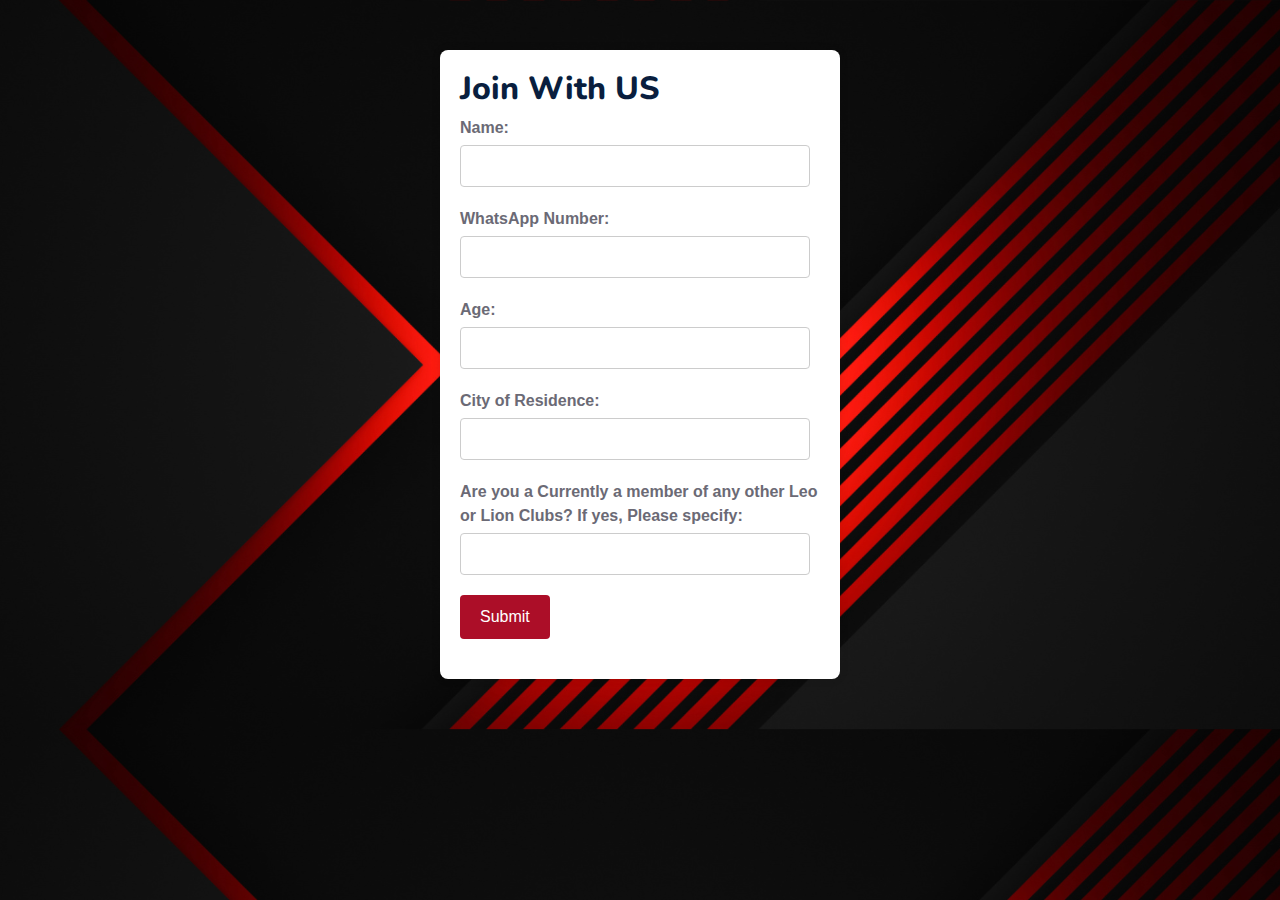
<file: form.html>
<!DOCTYPE html>
<html lang="en">
<head>
  <meta charset="utf-8">
    <title>Leo club of gampaha metro</title>
    <meta content="width=device-width, initial-scale=1.0" name="viewport">
    <meta content="Free HTML Templates" name="keywords">
    <meta content="Free HTML Templates" name="description">

    <!-- Favicon -->
    <link href="img/favicon.ico" rel="icon">

    <!-- Google Web Fonts -->
    <link rel="preconnect" href="https://fonts.googleapis.com">
    <link rel="preconnect" href="https://fonts.gstatic.com" crossorigin>
    <link href="https://fonts.googleapis.com/css2?family=Nunito:wght@400;600;700;800&family=Rubik:wght@400;500;600;700&display=swap" rel="stylesheet">

    <!-- Icon Font Stylesheet -->
    <link href="https://cdnjs.cloudflare.com/ajax/libs/font-awesome/5.10.0/css/all.min.css" rel="stylesheet">
    <link href="https://cdn.jsdelivr.net/npm/bootstrap-icons@1.4.1/font/bootstrap-icons.css" rel="stylesheet">

    <!-- Libraries Stylesheet -->
    <link href="lib/owlcarousel/assets/owl.carousel.min.css" rel="stylesheet">
    <link href="lib/animate/animate.min.css" rel="stylesheet">

    <!-- Customized Bootstrap Stylesheet -->
    <link href="css/bootstrap.min.css" rel="stylesheet">

    <!-- Template Stylesheet -->
    <link href="css/style.css" rel="stylesheet">
  <meta charset="UTF-8">
  <meta name="viewport" content="width=device-width, initial-scale=1.0">
  <title>Input Form</title>
  <style>
    body {
      font-family: Arial, sans-serif;
      background-color: #f4f4f4;
      background-image: url('img/background.png'); 
      background-size: cover;
      background-position: center;
      position: relative;
}
    .container {
      max-width: 400px;
      margin: 50px auto;
      padding: 20px;
      background-color: #fff;
      border-radius: 8px;
      box-shadow: 0 0 10px rgba(0, 0, 0, 0.1);
    }
    .form-group {
      margin-bottom: 20px;
    }
    .form-group label {
      display: block;
      font-weight: bold;
      margin-bottom: 5px;
    }
    .form-group input[type="text"],
    .form-group input[type="WhatsApp Number"],
    .form-group textarea {
      width: calc(100% - 10px);
      padding: 8px;
      border: 1px solid #ccc;
      border-radius: 4px;
    }
    .form-group textarea {
      resize: vertical;
      min-height: 100px;
    }
    .form-group input[type="submit"] {
      background-color: #ac0e28;
      color: #fff;
      border: none;
      padding: 10px 20px;
      border-radius: 4px;
      cursor: pointer;
    }
    .form-group input[type="submit"]:hover {
      background-color: #ac0e28;
    }
  </style>
</head>
<body>

<!-- Form Start -->
  <div class="container">
    <h2>Join With US</h2>
    <form id="contactForm" action="https://script.google.com/macros/s/AKfycbxG0xL8io1DYFCpV5A-rI7-KhDBUJlKEvcZrpK-rKUV-WPbSYVsGntpgkW6ow-5_9JL/exec" method="POST">
      <div class="form-group">
        <label for="Name">Name:</label>
        <input type="text" id="Name" name="Name" required>
      </div>
      <div class="form-group">
        <label for="whatsapp_number">WhatsApp Number:</label>
        <input type="text" id="WhatsApp_Number" name="whatsapp_number" required>
      </div>
      <div class="form-group">
        <label for="age">Age:</label>
        <input type="text" id="Age" name="age" required>
      </div>
      <div class="form-group">
        <label for="city">City of Residence:</label>
        <input type="text" id="City" name="city" required>
      </div>
      <div class="form-group">
        <label for="member_of_other_org">Are you a Currently a member of any other Leo or Lion Clubs? If yes, Please specify:</label>
        <input type="text" id="member_of_other_org" name="member_of_other_org" required>
      </div>
     <!-- <div class="form-group">
        <label for="message">Message:</label>
        <textarea id="message" name="message" required></textarea>
      </div> -->
      <div class="form-group">
        <input type="submit" value="Submit">
      </div>
    </form>
  <!-- Form End -->
<script>
    document.getElementById('contactForm').addEventListener('submit', function refreshPage() {
      setTimeout(function() {
        window.location.href = 'https://youtube.com'; // Replace with the desired URL
      }, 1000); // adjust the delay as per your requirement
      return true;
    })
  </script>
</file>
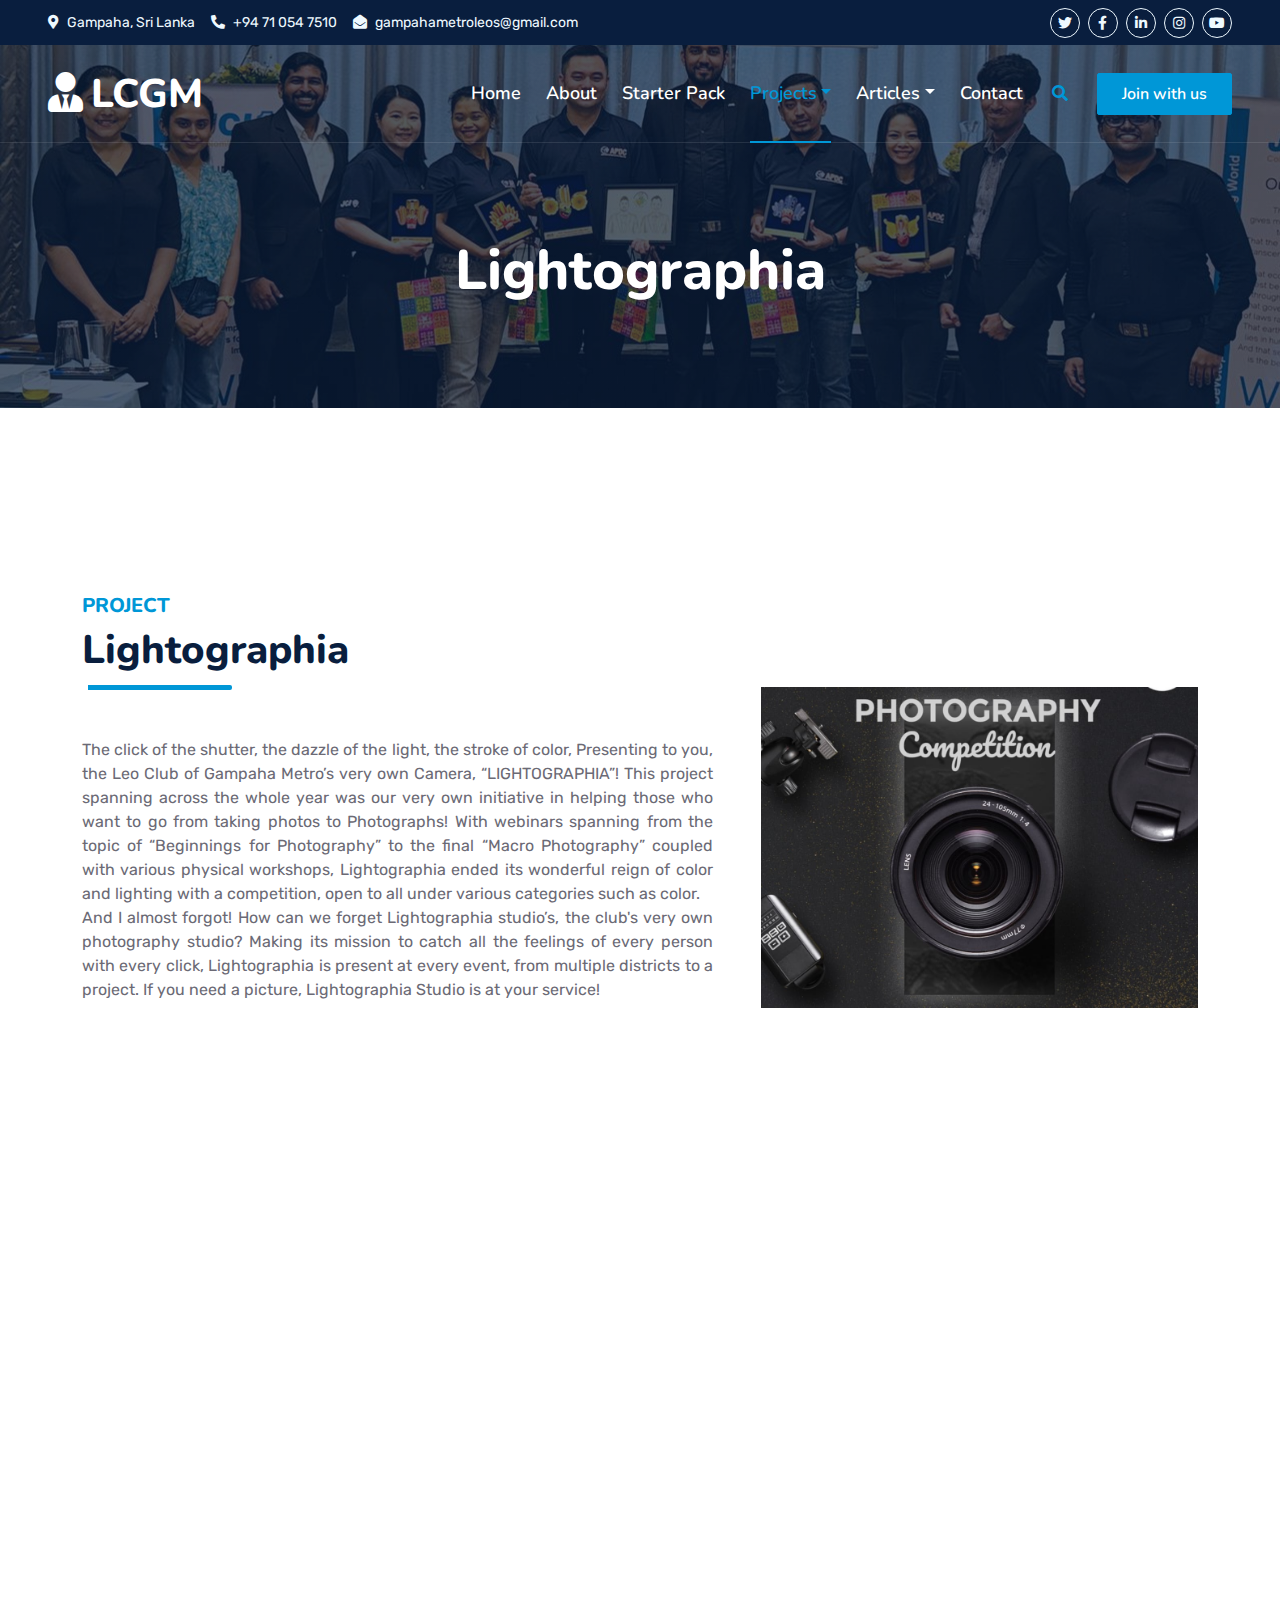
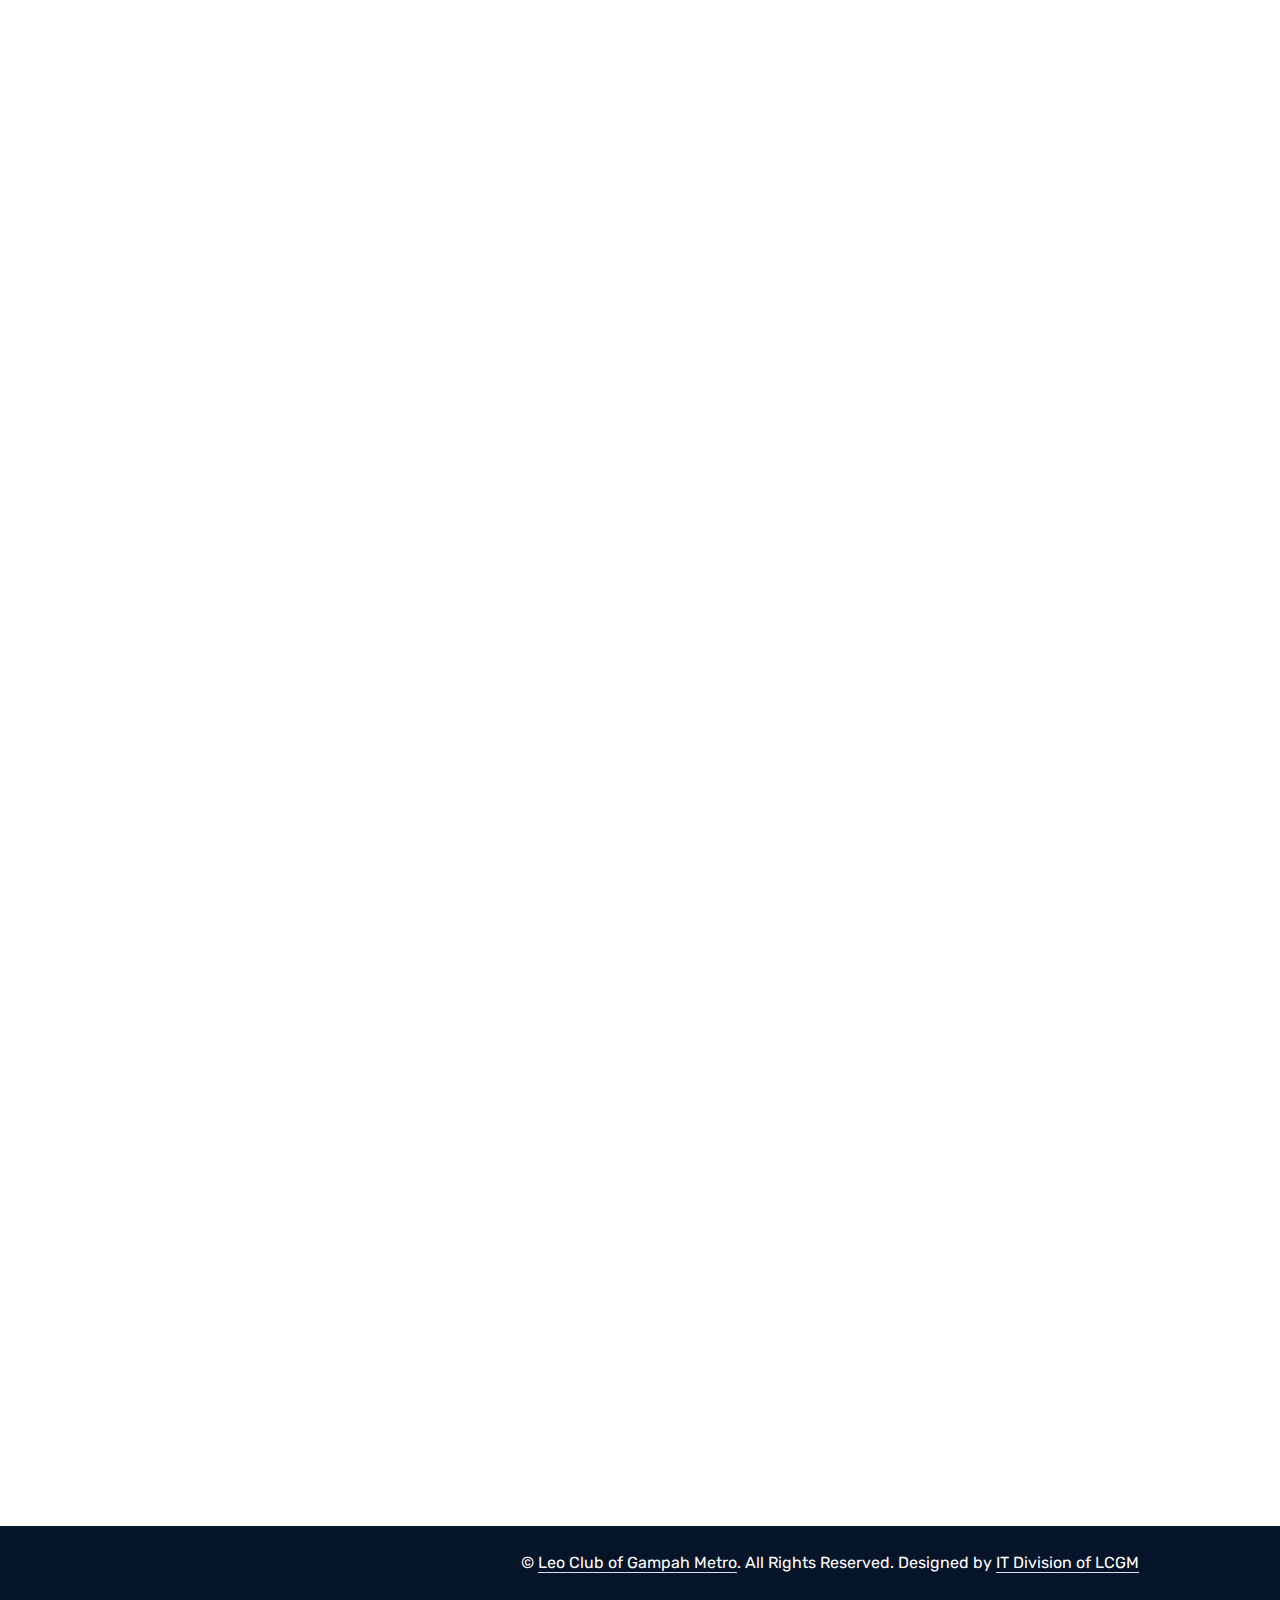
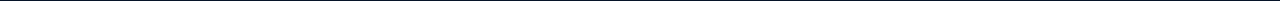
<file: lightographia.html>
<!DOCTYPE html>
<html lang="en">

<head>
    <meta charset="utf-8">
    <title>Leo Club of Gampaha Metro</title>
    <meta content="width=device-width, initial-scale=1.0" name="viewport">
    <meta content="Free HTML Templates" name="keywords">
    <meta content="Free HTML Templates" name="description">

    <!-- Favicon -->
    <link href="img/favicon.ico" rel="icon">

    <!-- Google Web Fonts -->
    <link rel="preconnect" href="https://fonts.googleapis.com">
    <link rel="preconnect" href="https://fonts.gstatic.com" crossorigin>
    <link href="https://fonts.googleapis.com/css2?family=Nunito:wght@400;600;700;800&family=Rubik:wght@400;500;600;700&display=swap" rel="stylesheet">

    <!-- Icon Font Stylesheet -->
    <link href="https://cdnjs.cloudflare.com/ajax/libs/font-awesome/5.10.0/css/all.min.css" rel="stylesheet">
    <link href="https://cdn.jsdelivr.net/npm/bootstrap-icons@1.4.1/font/bootstrap-icons.css" rel="stylesheet">

    <!-- Libraries Stylesheet -->
    <link href="lib/owlcarousel/assets/owl.carousel.min.css" rel="stylesheet">
    <link href="lib/animate/animate.min.css" rel="stylesheet">

    <!-- Customized Bootstrap Stylesheet -->
    <link href="css/bootstrap.min.css" rel="stylesheet">

    <!-- Template Stylesheet -->
    <link href="css/style.css" rel="stylesheet">
</head>

<body>
    <!-- Spinner Start -->
    <div id="spinner" class="show bg-white position-fixed translate-middle w-100 vh-100 top-50 start-50 d-flex align-items-center justify-content-center">
        <div class="spinner"></div>
    </div>
    <!-- Spinner End -->


    <!-- Topbar Start -->
    <div class="container-fluid bg-dark px-5 d-none d-lg-block">
        <div class="row gx-0">
            <div class="col-lg-8 text-center text-lg-start mb-2 mb-lg-0">
                <div class="d-inline-flex align-items-center" style="height: 45px;">
                    <small class="me-3 text-light"><i class="fa fa-map-marker-alt me-2"></i>Gampaha, Sri Lanka</small>
                    <small class="me-3 text-light"><i class="fa fa-phone-alt me-2"></i>+94 71 054 7510</small>
                    <small class="text-light"><i class="fa fa-envelope-open me-2"></i>gampahametroleos@gmail.com</small>
                </div>
            </div>
            <div class="col-lg-4 text-center text-lg-end">
                <div class="d-inline-flex align-items-center" style="height: 45px;">
                    <a class="btn btn-sm btn-outline-light btn-sm-square rounded-circle me-2" href="https://twitter.com/LeoGampahaMetro?t=Y7Jq_QOmwOKsaofKnwrQxg&s=09"><i class="fab fa-twitter fw-normal"></i></a>
                    <a class="btn btn-sm btn-outline-light btn-sm-square rounded-circle me-2" href="https://bit.ly/LeoClubofGampahaMetroFB"><i class="fab fa-facebook-f fw-normal"></i></a>
                    <a class="btn btn-sm btn-outline-light btn-sm-square rounded-circle me-2" href="https://linkedin.com/in/leo-club-of-gampaha-metro-5b0b421bb"><i class="fab fa-linkedin-in fw-normal"></i></a>
                    <a class="btn btn-sm btn-outline-light btn-sm-square rounded-circle me-2" href="https://www.instagram.com/leos_of_gampaha_metro?igsh=cnB6ZmFnMThoOGFi&utm_source=qr"><i class="fab fa-instagram fw-normal"></i></a>
                    <a class="btn btn-sm btn-outline-light btn-sm-square rounded-circle" href="https://www.youtube.com/@VoiceofLeos"><i class="fab fa-youtube fw-normal"></i></a>
                </div>
            </div>
        </div>
    </div>
    <!-- Topbar End -->


    <!-- Navbar Start -->
    <div class="container-fluid position-relative p-0">
        <nav class="navbar navbar-expand-lg navbar-dark px-5 py-3 py-lg-0">
            <a href="index.html" class="navbar-brand p-0">
                <h1 class="m-0"><i class="fa fa-user-tie me-2"></i>LCGM</h1>
            </a>
            <button class="navbar-toggler" type="button" data-bs-toggle="collapse" data-bs-target="#navbarCollapse">
                <span class="fa fa-bars"></span>
            </button>
            <div class="collapse navbar-collapse" id="navbarCollapse">
                <div class="navbar-nav ms-auto py-0">
                    <a href="index.html" class="nav-item nav-link">Home</a>
                    <a href="about.html" class="nav-item nav-link">About</a>
                    <a href="service.html" class="nav-item nav-link">Starter Pack</a>
                    <div class="nav-item dropdown">
                        <a href="#" class="nav-link dropdown-toggle active" data-bs-toggle="dropdown">Projects</a>
                        <div class="dropdown-menu m-0">
                            <a href="blog.html" class="dropdown-item active">Projects 23/24</a>
                            <a href="#" class="dropdown-item">Upcoming Projects</a>
                            <a href="recap.html" class="dropdown-item">Recap 22/23</a>
                            <a href="lightographia.html" class="dropdown-item">Lightographia</a>
                        </div>
                    </div>
                    <div class="nav-item dropdown">
                        <a href="#" class="nav-link dropdown-toggle" data-bs-toggle="dropdown">Articles</a>
                        <div class="dropdown-menu m-0">
                            <a href="https://www.voiceofnexus.org/" class="dropdown-item">Blog</a>
                            <a href="#" class="dropdown-item">Newsletter</a>
                        </div>
                    </div>
                    <!--<div class="nav-item dropdown">
                        <a href="#" class="nav-link dropdown-toggle" data-bs-toggle="dropdown">Pages</a>
                        <div class="dropdown-menu m-0">
                            <a href="price.html" class="dropdown-item">Pricing Plan</a>
                            <a href="feature.html" class="dropdown-item">Our features</a>
                            <a href="team.html" class="dropdown-item">Team Members</a>
                            <a href="testimonial.html" class="dropdown-item">Testimonial</a>
                            <a href="quote.html" class="dropdown-item">Free Quote</a>
                        </div>
                    </div>-->
                    <a href="contact.html" class="nav-item nav-link">Contact</a>
                </div>
                <butaton type="button" class="btn text-primary ms-3" data-bs-toggle="modal" data-bs-target="#searchModal"><i class="fa fa-search"></i></butaton>
                <a href="form.html" class="btn btn-primary py-2 px-4 ms-3">Join with us</a>
            </div>
        </nav>

        <div class="container-fluid bg-primary py-5 bg-header" style="margin-bottom: 90px;">
            <div class="row py-5">
                <div class="col-12 pt-lg-5 mt-lg-5 text-center">
                    <h1 class="display-4 text-white animated zoomIn">Lightographia</h1>
                  <!--  <a href="" class="h5 text-white">Home</a>
                    <i class="far fa-circle text-white px-2"></i>
                    <a href="" class="h5 text-white">Our Projects</a>-->
                </div>
            </div>
        </div>
    </div>
    <!-- Navbar End -->


    <!-- Full Screen Search Start -->
    <div class="modal fade" id="searchModal" tabindex="-1">
        <div class="modal-dialog modal-fullscreen">
            <div class="modal-content" style="background: rgba(9, 30, 62, .7);">
                <div class="modal-header border-0">
                    <button type="button" class="btn bg-white btn-close" data-bs-dismiss="modal" aria-label="Close"></button>
                </div>
                <div class="modal-body d-flex align-items-center justify-content-center">
                    <div class="input-group" style="max-width: 600px;">
                        <input type="text" class="form-control bg-transparent border-primary p-3" placeholder="Type search keyword">
                        <button class="btn btn-primary px-4"><i class="bi bi-search"></i></button>
                    </div>
                </div>
            </div>
        </div>
    </div>
    <!-- Full Screen Search End -->



    
    <div class="container-fluid py-5 wow fadeInUp" data-wow-delay="0.1s">
        <div class="container py-5">
            <div class="row g-5">
                <div class="col-lg-7">
                    <div class="section-title position-relative pb-3 mb-5">
                        <h5 class="fw-bold text-primary text-uppercase">Project</h5>
                        <h1 class="mb-0">Lightographia</h1>
                    </div>
                    <p class="mb-4" style="text-align: justify;">The click of the shutter, the dazzle of the light, the stroke of color, Presenting to you, the Leo Club of Gampaha Metro’s very own Camera, “LIGHTOGRAPHIA”! This project spanning across the whole year was our very own initiative in helping those who want to go from taking photos to Photographs! With webinars spanning from the topic of “Beginnings for Photography” to the final “Macro Photography” coupled with various physical workshops, Lightographia ended its wonderful reign of color and lighting with a competition, open to all under various categories such as color.
                              <br>
                        And I almost forgot! How can we forget Lightographia studio’s, the club's very own photography studio? Making its mission to catch all the feelings of every person with every click, Lightographia is present at every event, from multiple districts to a project. If you need a picture, Lightographia Studio is at your service!
                        </p>
                    <!--<div class="row g-0 mb-3">
                        <div class="col-sm-6 wow zoomIn" data-wow-delay="0.2s">
                            <h5 class="mb-3"><i class="fa fa-check text-primary me-3"></i>Award Winning</h5>
                            <h5 class="mb-3"><i class="fa fa-check text-primary me-3"></i>Professional Staff</h5>
                        </div>
                        <div class="col-sm-6 wow zoomIn" data-wow-delay="0.4s">
                            <h5 class="mb-3"><i class="fa fa-check text-primary me-3"></i>24/7 Support</h5>
                            <h5 class="mb-3"><i class="fa fa-check text-primary me-3"></i>Fair Prices</h5>
                        </div>
                    </div>
                    <div class="d-flex align-items-center mb-4 wow fadeIn" data-wow-delay="0.6s">
                        <div class="bg-primary d-flex align-items-center justify-content-center rounded" style="width: 60px; height: 60px;">
                            <i class="fa fa-phone-alt text-white"></i>
                        </div>
                        <div class="ps-4">
                            <h5 class="mb-2">Call to ask any question</h5>
                            <h4 class="text-primary mb-0">+012 345 6789</h4>
                        </div>
                    </div>-->
                    <a href="https://docs.google.com/forms/d/e/1FAIpQLScjyQ8Us_h8H6xumhnoy8vV5NRiq5Noa5txqaXpKu3J4ScvBw/viewform" class="btn btn-primary py-3 px-5 mt-3 wow zoomIn" data-wow-delay="0.9s">Register Now</a>
                </div>
                <div class="col-lg-5" style="min-height: 500px;">
                    <div class="position-relative h-100">
                        <img class="position-absolute w-100 h-100 rounded wow zoomIn" data-wow-delay="0.9s" src="img/New folder (2)/lightographiacomp.jpeg" style="object-fit: scale-down;">
                    </div>
                </div>
            </div>
        </div>
    </div>


    <div class="container-fluid py-5 wow fadeInUp" data-wow-delay="0.1s">
        <div class="container py-5">
            <div class="row g-5">
                <div class="">
                    <div class="section-title position-relative pb-3 mb-5">
                        <h5 class="fw-bold text-primary text-uppercase">Lightographia</h5>
                        <h1 class="mb-0">Rules & Regulations</h1>
                    </div>
                    <p class="mb-4" style="text-align: justify;" > <B>ENTRIES</B>  <br> <br>

                        1. Eligibility to participate – Entry is open to all photographers from the age of 16 above <br>
                        2. The age grouping will be as follows. <br> 
                        Group A - Under 19 <br>
                        Group B - Open <br> <br>
                        
                        <B>SECTIONS</B> <br><br>
                        
                        Colour Open – (Colour only) <br>
                        Monochrome Open – (Monochrome only) <br>
                        Nature – (Colour or Monochrome) <br>
                        Photo Travel – (Colour or Monochrome) <br> <br>
                        
                        <b>COPYRIGHTS & OWNERSHIP</b> <br> <br>
                        
                        By virtue of submitting an entry for this competition, the entrant certifies the work as their own
                        (aliases are not permitted). The organizers assume no responsibility for misuse by anyone of the
                        copyright of published images <br> <br>
                        
                        <b>NAMES</b> <br> <br>
                        
                        An image showing the authors name, title or any other mark on the image which will appear on the
                        judge’s screen will be disqualified. <br> <br>
                        
                        <b>SUBMISSION OF ENTRIES</b> <br> <br>
                        
                        1.Entries will be accepted only in digital format as per specifications given herein and received online
                        via Google form <br>
                        
                        2.Each image should be in JPEG format should less than 4MB
                        <br>
                        3.There is no specific convention to be followed in file naming. Each image should be saved under its
                           title. <br> <br>
                        
                       <b>NOTIFICATIONS</b>  <br> <br>
                        
                        Notification of results will be sent by email and posted on Lightographia website. Entrants should
                        ensure that they provide an active email address and active contact number
                        <br> <br>

                        <b>COMPLIANCE</b> <br> <br>
                        
                        An entry may be rejected when the sponsoring organization, or its agent, in its reasonable discretion
                        believes the entry does not conform to competition rules and conditions or is deemed unsuitable.
                        Original data files of winning entries will be called for if necessary. If unable to provide same to the
                        satisfaction of the sponsoring organization, the award will be withheld.
                        <br> <br>
                        <b>DATA PROTECTION</b> <br> <br>
                        
                        By entering this competition, you are explicitly consenting to the personal details you have supplied,
                        including email addresses, being held, processed, and used by the Competition organizers for
                        purposes associated with this competition. You also explicitly consent to such information being sent
                        to organizations that have accorded official recognition, patronage, or accreditation to this
                        competition. You acknowledge and accept that entering this competition means that the status and
                        results of your entry may be made public. <br> <br> 
                        
                        <b>IMPORTANT</b> <br> <br>
                        
                        Entrance will be free of charge  </p>
    </div>
         </div> 
            </div>
    </div>
 
 <!-- Footer Start -->
 <div class="container-fluid bg-dark text-light mt-5 wow fadeInUp" data-wow-delay="0.1s">
    <div class="container">
        <div class="row gx-5">
            <div class="col-lg-4 col-md-6 footer-about">
                <div class="d-flex flex-column align-items-center justify-content-center text-center h-100 bg-primary p-4">
                    <a href="index.html" class="navbar-brand">
                        <h1 class="m-0 text-white"><i class="fa fa-user-tie me-2"></i>LCGM</h1>
                    </a>
                    <p class="mt-3 mb-4">Leadership, Experience, Opportunity</p>
                    <form action="">
                        <div class="input-group">
                            <input type="text" class="form-control border-white p-3" placeholder="Your Email">
                            <button class="btn btn-dark">Reach Us</button>
                        </div>
                    </form>
                </div>
            </div>
            <div class="col-lg-8 col-md-6">
                <div class="row gx-5">
                    <div class="col-lg-4 col-md-12 pt-5 mb-5">
                        <div class="section-title section-title-sm position-relative pb-3 mb-4">
                            <h3 class="text-light mb-0">Get In Touch</h3>
                        </div>
                        <div class="d-flex mb-2">
                            <i class="bi bi-geo-alt text-primary me-2"></i>
                            <p class="mb-0">Gampaha, Sri Lanka</p>
                        </div>
                        <div class="d-flex mb-2">
                            <i class="bi bi-envelope-open text-primary me-2"></i>
                            <p class="mb-0">gampahametroleos@gmail.com</p>
                        </div>
                        <div class="d-flex mb-2">
                            <i class="bi bi-telephone text-primary me-2"></i>
                            <p class="mb-0">+94 71 054 7510</p>
                        </div>
                        <div class="d-flex mt-4">
                            <a class="btn btn-primary btn-square me-2" href="https://twitter.com/LeoGampahaMetro?t=Y7Jq_QOmwOKsaofKnwrQxg&s=09"><i class="fab fa-twitter fw-normal"></i></a>
                            <a class="btn btn-primary btn-square me-2" href="https://bit.ly/LeoClubofGampahaMetroFB"><i class="fab fa-facebook-f fw-normal"></i></a>
                            <a class="btn btn-primary btn-square me-2" href="https://linkedin.com/in/leo-club-of-gampaha-metro-5b0b421bb"><i class="fab fa-linkedin-in fw-normal"></i></a>
                            <a class="btn btn-primary btn-square" href="https://www.instagram.com/leos_of_gampaha_metro?igsh=cnB6ZmFnMThoOGFi&utm_source=qr"><i class="fab fa-instagram fw-normal"></i></a>
                        </div>
                    </div>
                    <div class="col-lg-4 col-md-12 pt-0 pt-lg-5 mb-5">
                        <div class="section-title section-title-sm position-relative pb-3 mb-4">
                            <h3 class="text-light mb-0">Quick Links</h3>
                        </div>
                        <div class="link-animated d-flex flex-column justify-content-start">
                            <a class="text-light mb-2" href="index.html"><i class="bi bi-arrow-right text-primary me-2"></i>Home</a>
                            <a class="text-light mb-2" href="about.html"><i class="bi bi-arrow-right text-primary me-2"></i>About Us</a>
                            <a class="text-light mb-2" href="service.html"><i class="bi bi-arrow-right text-primary me-2"></i>Starter Pack</a>
                           <!-- <a class="text-light mb-2" href="#"><i class="bi bi-arrow-right text-primary me-2"></i>Meet The Team</a> -->
                            <a class="text-light mb-2" href="blog.html"><i class="bi bi-arrow-right text-primary me-2"></i>Projects</a>
                            <a class="text-light" href="contact.html"><i class="bi bi-arrow-right text-primary me-2"></i>Contact Us</a>
                        </div>
                    </div>
                    <div class="col-lg-4 col-md-12 pt-0 pt-lg-5 mb-5">
                        <div class="section-title section-title-sm position-relative pb-3 mb-4">
                            <h3 class="text-light mb-0">Popular Links</h3>
                        </div>
                        <div class="link-animated d-flex flex-column justify-content-start">
                            <a class="text-light mb-2" href="index.html"><i class="bi bi-arrow-right text-primary me-2"></i>Home</a>
                            <a class="text-light mb-2" href="about.html"><i class="bi bi-arrow-right text-primary me-2"></i>About Us</a>
                            <a class="text-light mb-2" href="service.html"><i class="bi bi-arrow-right text-primary me-2"></i>Starter Pack</a>
                           <!-- <a class="text-light mb-2" href="#"><i class="bi bi-arrow-right text-primary me-2"></i>Meet The Team</a> -->
                            <a class="text-light mb-2" href="blog.html"><i class="bi bi-arrow-right text-primary me-2"></i>Projects</a>
                           <!-- <a class="text-light" href="#"><i class="bi bi-arrow-right text-primary me-2"></i>Contact Us</a> -->
                        </div>
                    </div>
                </div>
            </div>
        </div>
    </div>
</div>
<div class="container-fluid text-white" style="background: #061429;">
    <div class="container text-center">
        <div class="row justify-content-end">
            <div class="col-lg-8 col-md-6">
                <div class="d-flex align-items-center justify-content-center" style="height: 75px;">
                    <p class="mb-0">&copy; <a class="text-white border-bottom" href="#">Leo Club of Gampah Metro</a>. All Rights Reserved. 
                    
                
                    Designed by <a class="text-white border-bottom" href="">IT Division of LCGM</a></p>
                </div>
            </div>
        </div>
    </div>
</div>
<!-- Footer End -->


    <!-- Back to Top -->
    <a href="#" class="btn btn-lg btn-primary btn-lg-square rounded back-to-top"><i class="bi bi-arrow-up"></i></a>


    <!-- JavaScript Libraries -->
    <script src="https://code.jquery.com/jquery-3.4.1.min.js"></script>
    <script src="https://cdn.jsdelivr.net/npm/bootstrap@5.0.0/dist/js/bootstrap.bundle.min.js"></script>
    <script src="lib/wow/wow.min.js"></script>
    <script src="lib/easing/easing.min.js"></script>
    <script src="lib/waypoints/waypoints.min.js"></script>
    <script src="lib/counterup/counterup.min.js"></script>
    <script src="lib/owlcarousel/owl.carousel.min.js"></script>

    <!-- Template Javascript -->
    <script src="js/main.js"></script>
</body>

</html>
</file>
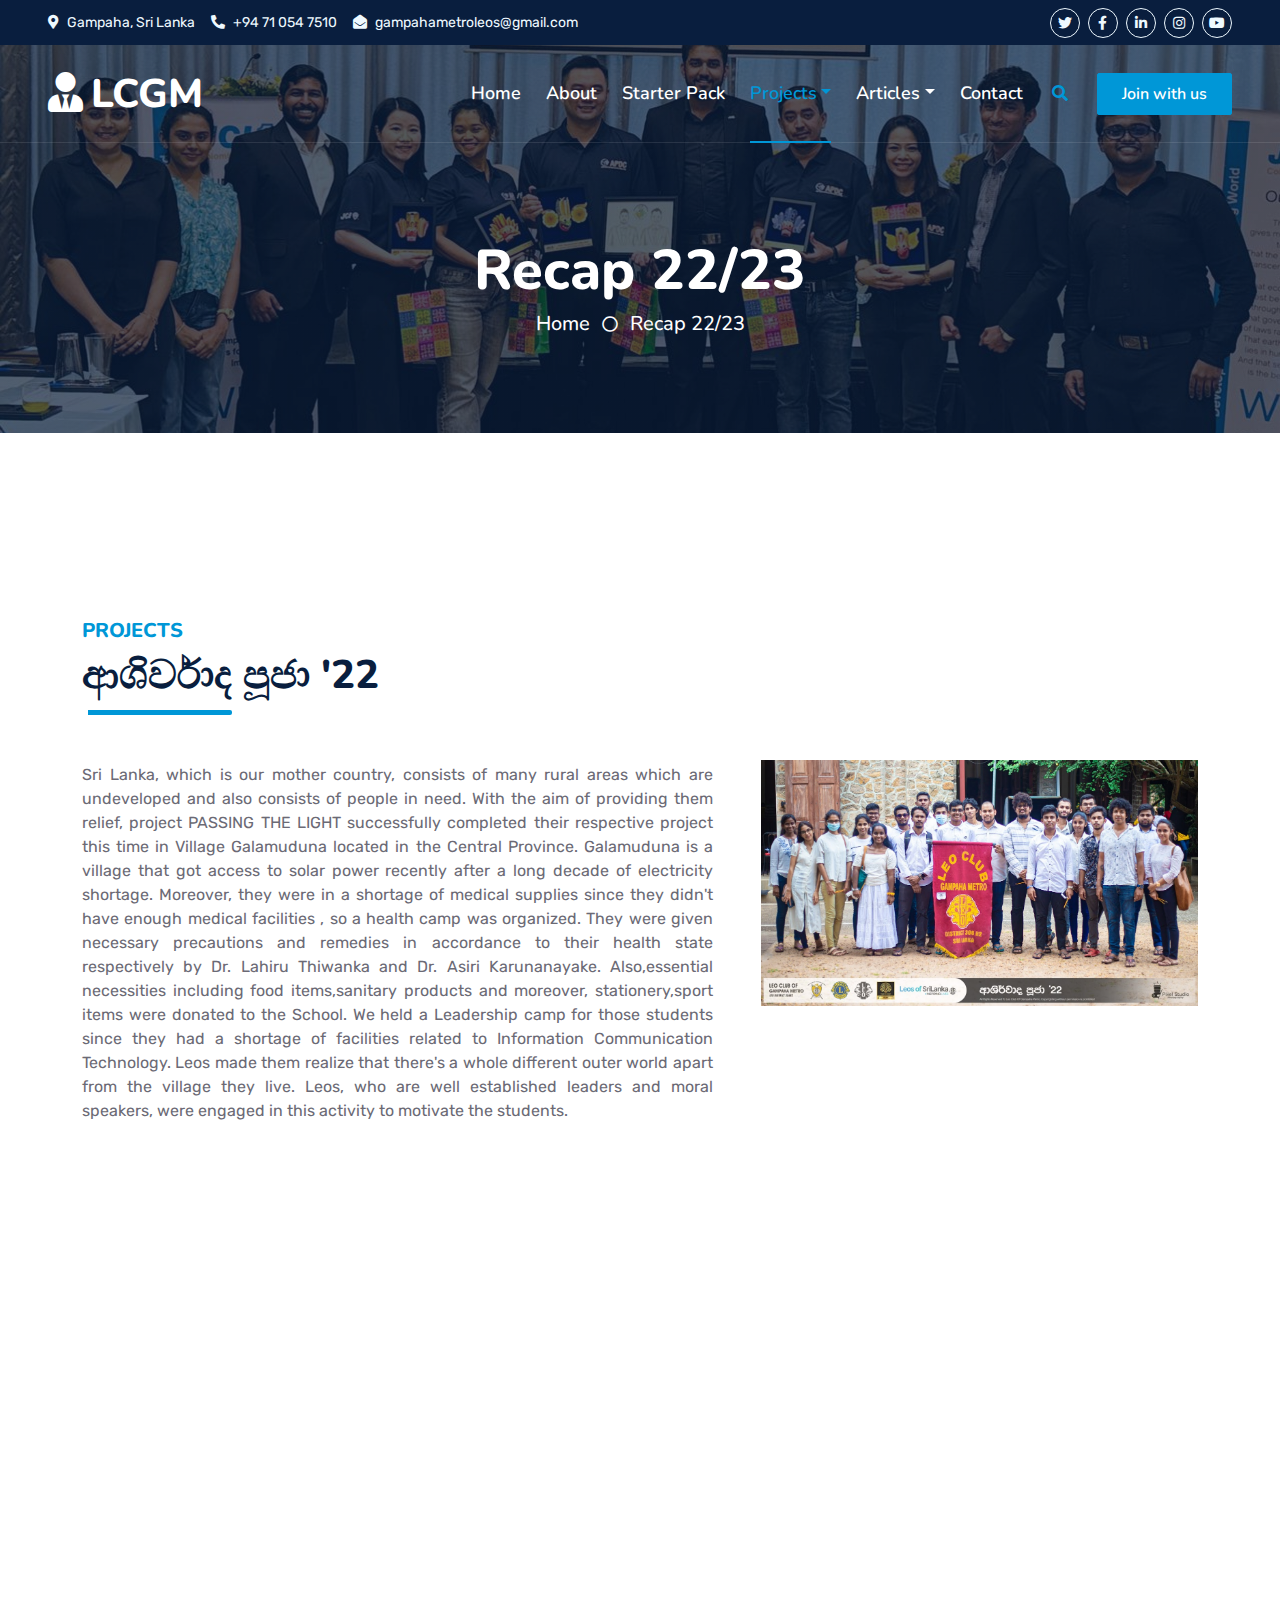
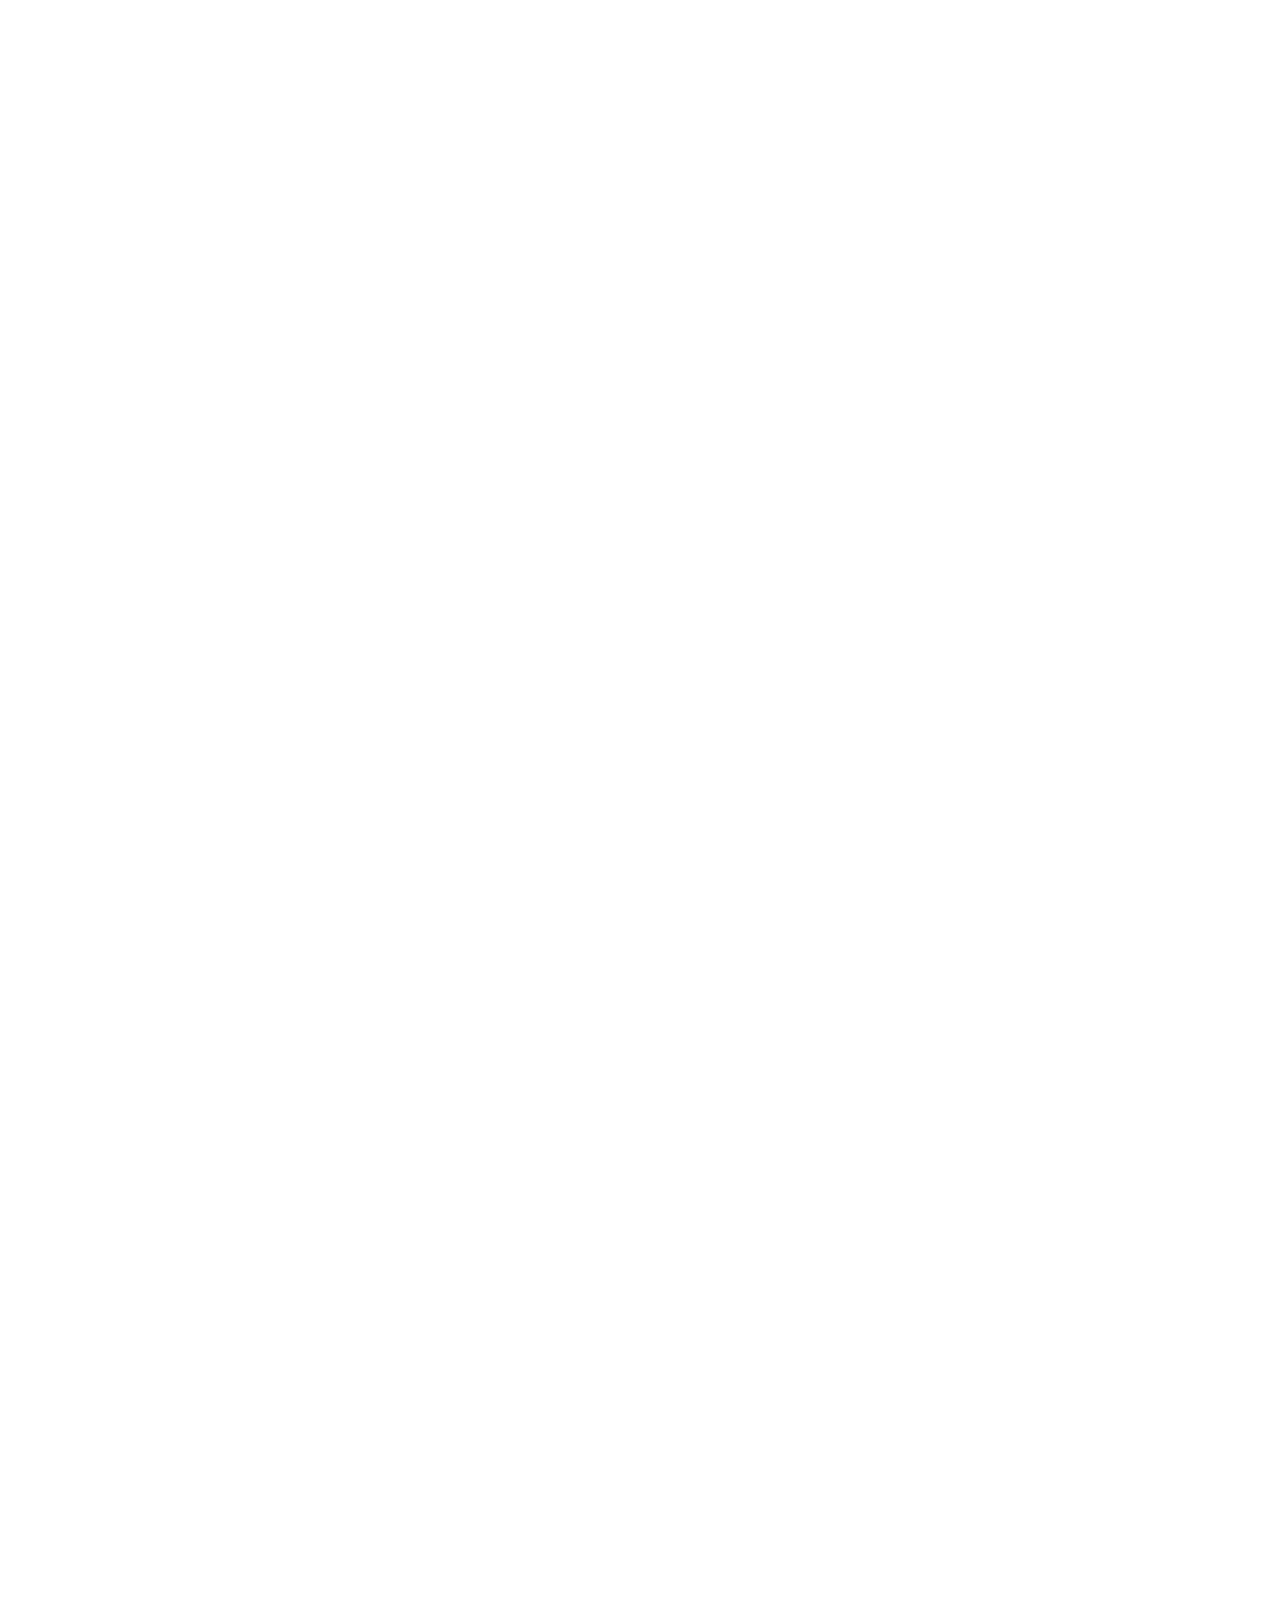
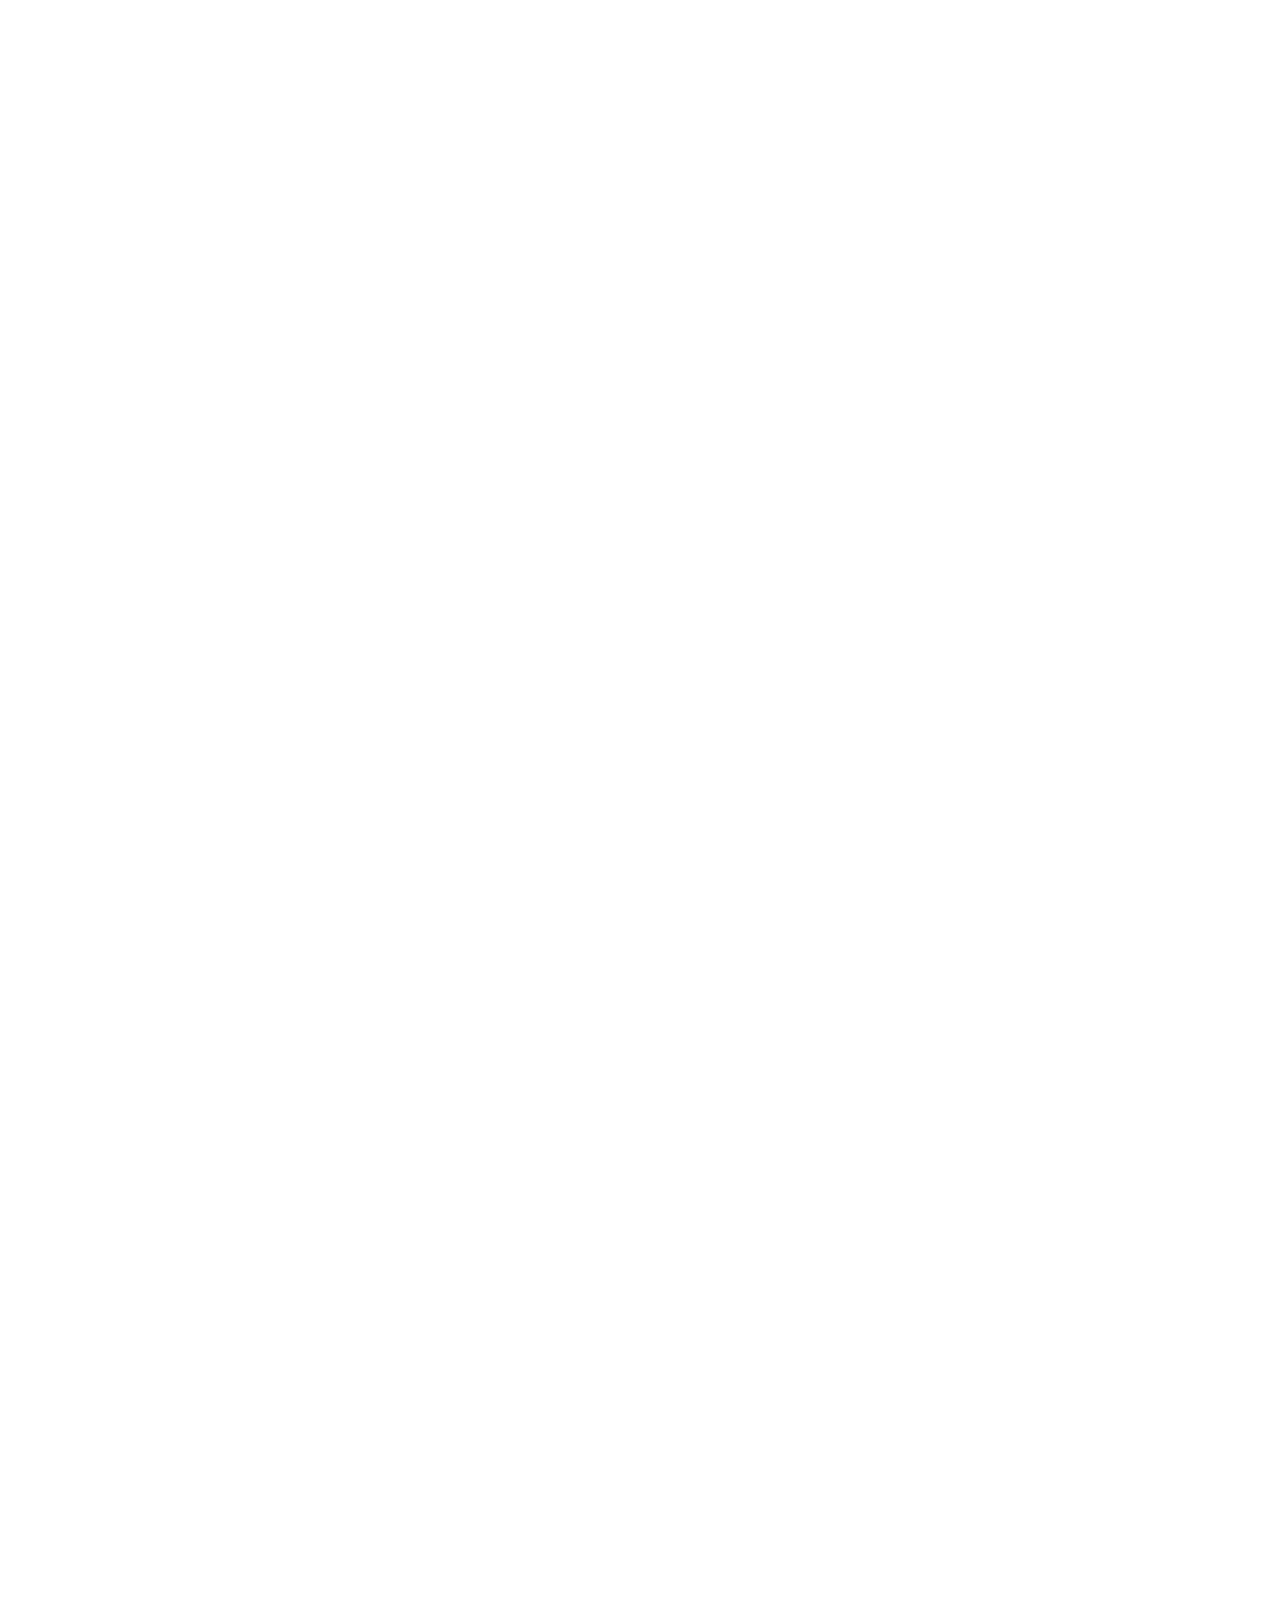
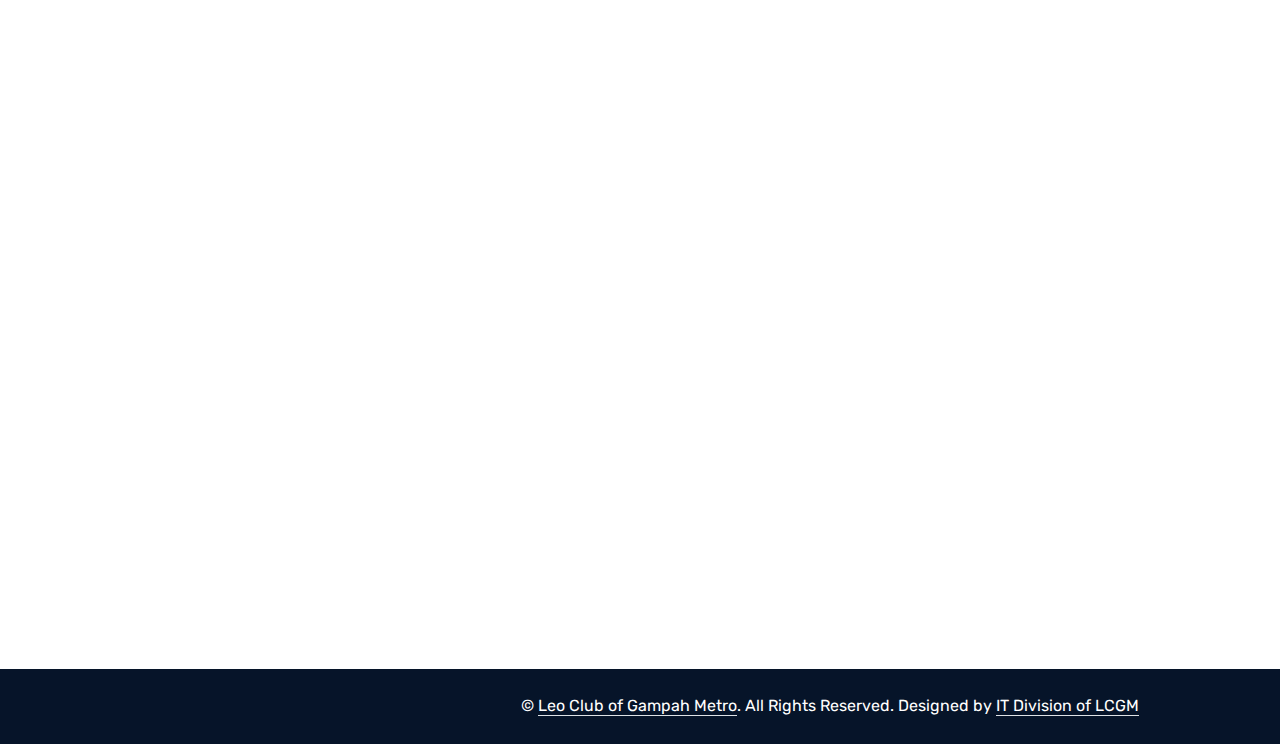
<file: recap.html>
<!DOCTYPE html>
<html lang="en">

<head>
    <meta charset="utf-8">
    <title>Leo Club of Gampaha Metro</title>
    <meta content="width=device-width, initial-scale=1.0" name="viewport">
    <meta content="Free HTML Templates" name="keywords">
    <meta content="Free HTML Templates" name="description">

    <!-- Favicon -->
    <link href="img/favicon.ico" rel="icon">

    <!-- Google Web Fonts -->
    <link rel="preconnect" href="https://fonts.googleapis.com">
    <link rel="preconnect" href="https://fonts.gstatic.com" crossorigin>
    <link href="https://fonts.googleapis.com/css2?family=Nunito:wght@400;600;700;800&family=Rubik:wght@400;500;600;700&display=swap" rel="stylesheet">

    <!-- Icon Font Stylesheet -->
    <link href="https://cdnjs.cloudflare.com/ajax/libs/font-awesome/5.10.0/css/all.min.css" rel="stylesheet">
    <link href="https://cdn.jsdelivr.net/npm/bootstrap-icons@1.4.1/font/bootstrap-icons.css" rel="stylesheet">

    <!-- Libraries Stylesheet -->
    <link href="lib/owlcarousel/assets/owl.carousel.min.css" rel="stylesheet">
    <link href="lib/animate/animate.min.css" rel="stylesheet">

    <!-- Customized Bootstrap Stylesheet -->
    <link href="css/bootstrap.min.css" rel="stylesheet">

    <!-- Template Stylesheet -->
    <link href="css/style.css" rel="stylesheet">
</head>

<body>
    <!-- Spinner Start -->
    <div id="spinner" class="show bg-white position-fixed translate-middle w-100 vh-100 top-50 start-50 d-flex align-items-center justify-content-center">
        <div class="spinner"></div>
    </div>
    <!-- Spinner End -->


    <!-- Topbar Start -->
    <div class="container-fluid bg-dark px-5 d-none d-lg-block">
        <div class="row gx-0">
            <div class="col-lg-8 text-center text-lg-start mb-2 mb-lg-0">
                <div class="d-inline-flex align-items-center" style="height: 45px;">
                    <small class="me-3 text-light"><i class="fa fa-map-marker-alt me-2"></i>Gampaha, Sri Lanka</small>
                    <small class="me-3 text-light"><i class="fa fa-phone-alt me-2"></i>+94 71 054 7510</small>
                    <small class="text-light"><i class="fa fa-envelope-open me-2"></i>gampahametroleos@gmail.com</small>
                </div>
            </div>
            <div class="col-lg-4 text-center text-lg-end">
                <div class="d-inline-flex align-items-center" style="height: 45px;">
                    <a class="btn btn-sm btn-outline-light btn-sm-square rounded-circle me-2" href="https://twitter.com/LeoGampahaMetro?t=Y7Jq_QOmwOKsaofKnwrQxg&s=09"><i class="fab fa-twitter fw-normal"></i></a>
                    <a class="btn btn-sm btn-outline-light btn-sm-square rounded-circle me-2" href="https://bit.ly/LeoClubofGampahaMetroFB"><i class="fab fa-facebook-f fw-normal"></i></a>
                    <a class="btn btn-sm btn-outline-light btn-sm-square rounded-circle me-2" href="https://linkedin.com/in/leo-club-of-gampaha-metro-5b0b421bb"><i class="fab fa-linkedin-in fw-normal"></i></a>
                    <a class="btn btn-sm btn-outline-light btn-sm-square rounded-circle me-2" href="https://www.instagram.com/leos_of_gampaha_metro?igsh=cnB6ZmFnMThoOGFi&utm_source=qr"><i class="fab fa-instagram fw-normal"></i></a>
                    <a class="btn btn-sm btn-outline-light btn-sm-square rounded-circle" href="https://www.youtube.com/@VoiceofLeos"><i class="fab fa-youtube fw-normal"></i></a>
                </div>
            </div>
        </div>
    </div>
    <!-- Topbar End -->


    <!-- Navbar Start -->
    <div class="container-fluid position-relative p-0">
        <nav class="navbar navbar-expand-lg navbar-dark px-5 py-3 py-lg-0">
            <a href="index.html" class="navbar-brand p-0">
                <h1 class="m-0"><i class="fa fa-user-tie me-2"></i>LCGM</h1>
            </a>
            <button class="navbar-toggler" type="button" data-bs-toggle="collapse" data-bs-target="#navbarCollapse">
                <span class="fa fa-bars"></span>
            </button>
            <div class="collapse navbar-collapse" id="navbarCollapse">
                <div class="navbar-nav ms-auto py-0">
                    <a href="index.html" class="nav-item nav-link">Home</a>
                    <a href="about.html" class="nav-item nav-link">About</a>
                    <a href="service.html" class="nav-item nav-link">Starter Pack</a>
                    <div class="nav-item dropdown">
                        <a href="#" class="nav-link dropdown-toggle active" data-bs-toggle="dropdown">Projects</a>
                        <div class="dropdown-menu m-0">
                            <a href="blog.html" class="dropdown-item active">Projects 23/24</a>
                            <a href="#" class="dropdown-item">Upcoming Projects</a>
                            <a href="recap.html" class="dropdown-item">Recap 22/23</a>
                            <a href="lightographia.html" class="dropdown-item">Lightographia</a>
                        </div>
                    </div>
                    <div class="nav-item dropdown">
                        <a href="#" class="nav-link dropdown-toggle" data-bs-toggle="dropdown">Articles</a>
                        <div class="dropdown-menu m-0">
                            <a href="https://www.voiceofnexus.org/" class="dropdown-item">Blog</a>
                            <a href="#" class="dropdown-item">Newsletter</a>
                        </div>
                    </div>
                    <!--<div class="nav-item dropdown">
                        <a href="#" class="nav-link dropdown-toggle" data-bs-toggle="dropdown">Pages</a>
                        <div class="dropdown-menu m-0">
                            <a href="price.html" class="dropdown-item">Pricing Plan</a>
                            <a href="feature.html" class="dropdown-item">Our features</a>
                            <a href="team.html" class="dropdown-item">Team Members</a>
                            <a href="testimonial.html" class="dropdown-item">Testimonial</a>
                            <a href="quote.html" class="dropdown-item">Free Quote</a>
                        </div>
                    </div>-->
                    <a href="contact.html" class="nav-item nav-link">Contact</a>
                </div>
                <butaton type="button" class="btn text-primary ms-3" data-bs-toggle="modal" data-bs-target="#searchModal"><i class="fa fa-search"></i></butaton>
                <a href="form.html" class="btn btn-primary py-2 px-4 ms-3">Join with us</a>
            </div>
        </nav>

        <div class="container-fluid bg-primary py-5 bg-header" style="margin-bottom: 90px;">
            <div class="row py-5">
                <div class="col-12 pt-lg-5 mt-lg-5 text-center">
                    <h1 class="display-4 text-white animated zoomIn">Recap 22/23</h1>
                    <a href="" class="h5 text-white">Home</a>
                    <i class="far fa-circle text-white px-2"></i>
                    <a href="" class="h5 text-white">Recap 22/23</a>
                </div>
            </div>
        </div>
    </div>
    <!-- Navbar End -->


    <!-- Full Screen Search Start -->
    <div class="modal fade" id="searchModal" tabindex="-1">
        <div class="modal-dialog modal-fullscreen">
            <div class="modal-content" style="background: rgba(9, 30, 62, .7);">
                <div class="modal-header border-0">
                    <button type="button" class="btn bg-white btn-close" data-bs-dismiss="modal" aria-label="Close"></button>
                </div>
                <div class="modal-body d-flex align-items-center justify-content-center">
                    <div class="input-group" style="max-width: 600px;">
                        <input type="text" class="form-control bg-transparent border-primary p-3" placeholder="Type search keyword">
                        <button class="btn btn-primary px-4"><i class="bi bi-search"></i></button>
                    </div>
                </div>
            </div>
        </div>
    </div>
    <!-- Full Screen Search End -->

    <div class="container-fluid py-5 wow fadeInUp" data-wow-delay="0.1s">
        <div class="container py-5">
            <div class="row g-5">
                <div class="col-lg-7">
                    <div class="section-title position-relative pb-3 mb-5">
                        <h5 class="fw-bold text-primary text-uppercase">Projects</h5>
                        <h1 class="mb-0">ආශිර්වාද පූජා '22</h1>
                    </div>
                    <p class="mb-4" style="text-align: justify;">Sri Lanka, which is our mother country, consists of many rural areas which are undeveloped and also consists of people in need. With the aim of providing them relief, project PASSING THE LIGHT successfully completed their respective project this time in Village Galamuduna located in the Central Province. Galamuduna is a village that got access to solar power recently after a long decade of electricity shortage. Moreover, they were in a shortage of medical supplies since they didn't have enough medical facilities , so a health camp was organized. They were given necessary precautions and remedies in accordance to their health state respectively by Dr. Lahiru Thiwanka and Dr. Asiri Karunanayake. Also,essential necessities including food items,sanitary products and moreover, stationery,sport items were donated to the School.  We held a Leadership camp for those students since they had a shortage of facilities related to Information Communication Technology. Leos made them realize that there's a whole different outer world apart from the village they live. Leos, who are well established leaders and moral speakers, were engaged in this activity to motivate the students. </p>
                    <!--<div class="row g-0 mb-3">
                        <div class="col-sm-6 wow zoomIn" data-wow-delay="0.2s">
                            <h5 class="mb-3"><i class="fa fa-check text-primary me-3"></i>Award Winning</h5>
                            <h5 class="mb-3"><i class="fa fa-check text-primary me-3"></i>Professional Staff</h5>
                        </div>
                        <div class="col-sm-6 wow zoomIn" data-wow-delay="0.4s">
                            <h5 class="mb-3"><i class="fa fa-check text-primary me-3"></i>24/7 Support</h5>
                            <h5 class="mb-3"><i class="fa fa-check text-primary me-3"></i>Fair Prices</h5>
                        </div>
                    </div>
                    <div class="d-flex align-items-center mb-4 wow fadeIn" data-wow-delay="0.6s">
                        <div class="bg-primary d-flex align-items-center justify-content-center rounded" style="width: 60px; height: 60px;">
                            <i class="fa fa-phone-alt text-white"></i>
                        </div>
                        <div class="ps-4">
                            <h5 class="mb-2">Call to ask any question</h5>
                            <h4 class="text-primary mb-0">+012 345 6789</h4>
                        </div>
                    </div>
                    <a href="quote.html" class="btn btn-primary py-3 px-5 mt-3 wow zoomIn" data-wow-delay="0.9s">Join with us</a>-->
                </div>
                <div class="col-lg-5" style="min-height: 400px;">
                    <div class="position-relative h-100">
                        <img class="position-absolute w-100 h-100 rounded wow zoomIn" data-wow-delay="0.9s" src="img/New folder (2)/Ashirwada22.jpg" style="object-fit:scale-down;">
                    </div>
                </div>
            </div>
        </div>
    </div>

    <div class="container-fluid py-5 wow fadeInUp" data-wow-delay="0.1s">
        <div class="container py-5">
            <div class="row g-5">
                <div class="col-lg-7">
                    <div class="section-title position-relative pb-3 mb-5">
                        <h5 class="fw-bold text-primary text-uppercase">Projects</h5>
                        <h1 class="mb-0">RUHIRU</h1>
                    </div>
                    <p class="mb-4" style="text-align: justify;">Due to the complicated situations in the country, the national blood bank has a low blood level. To address this issue, a blood donation campaign was conducted by the Leo club of Gampaha Metro on March 12, 2023, from 9.00 a.m. to 3.00 p.m. at "Niwahana" premises, All Island Buddhist Ladies Conference, No. 08, Vidyala Mawatha, Gampaha. </p>
                    <!--<div class="row g-0 mb-3">
                        <div class="col-sm-6 wow zoomIn" data-wow-delay="0.2s">
                            <h5 class="mb-3"><i class="fa fa-check text-primary me-3"></i>Award Winning</h5>
                            <h5 class="mb-3"><i class="fa fa-check text-primary me-3"></i>Professional Staff</h5>
                        </div>
                        <div class="col-sm-6 wow zoomIn" data-wow-delay="0.4s">
                            <h5 class="mb-3"><i class="fa fa-check text-primary me-3"></i>24/7 Support</h5>
                            <h5 class="mb-3"><i class="fa fa-check text-primary me-3"></i>Fair Prices</h5>
                        </div>
                    </div>
                    <div class="d-flex align-items-center mb-4 wow fadeIn" data-wow-delay="0.6s">
                        <div class="bg-primary d-flex align-items-center justify-content-center rounded" style="width: 60px; height: 60px;">
                            <i class="fa fa-phone-alt text-white"></i>
                        </div>
                        <div class="ps-4">
                            <h5 class="mb-2">Call to ask any question</h5>
                            <h4 class="text-primary mb-0">+012 345 6789</h4>
                        </div>
                    </div>
                    <a href="quote.html" class="btn btn-primary py-3 px-5 mt-3 wow zoomIn" data-wow-delay="0.9s">Join with us</a>-->
                </div>
                <div class="col-lg-5" style="min-height: 400px;">
                    <div class="position-relative h-100">
                        <img class="position-absolute w-100 h-100 rounded wow zoomIn" data-wow-delay="0.9s" src="img/New folder (2)/ruhiru.jpg" style="object-fit: scale-down;">
                    </div>
                </div>
            </div>
        </div>
    </div>


    <div class="container-fluid py-5 wow fadeInUp" data-wow-delay="0.1s">
        <div class="container py-5">
            <div class="row g-5">
                <div class="col-lg-7">
                    <div class="section-title position-relative pb-3 mb-5">
                        <h5 class="fw-bold text-primary text-uppercase">Projects</h5>
                        <h1 class="mb-0">NUTRIVIVE</h1>
                    </div>
                    <p class="mb-4" style="text-align: justify;">Nutrivive, a project dedicated to fighting malnutrition and hunger in underprivileged communities, has been making strides towards its mission. Through various initiatives, Nutrivive aims to spread awareness and provide practical solutions to this pressing problem. The project has distributed flyers containing facts and information about the importance of a balanced diet and organized a seminar in a primary school, where students were provided with practical knowledge on how to grow their own nutritious food. The community's response has been positive, and Nutrivive aims to continue its efforts to provide individuals with the necessary tools and knowledge to make informed decisions about their diet. The project's efforts are making a significant impact in addressing malnutrition and hunger in communities, and its commitment to continuing these efforts will bring positive change to those in need. </p>
                    <!--<div class="row g-0 mb-3">
                        <div class="col-sm-6 wow zoomIn" data-wow-delay="0.2s">
                            <h5 class="mb-3"><i class="fa fa-check text-primary me-3"></i>Award Winning</h5>
                            <h5 class="mb-3"><i class="fa fa-check text-primary me-3"></i>Professional Staff</h5>
                        </div>
                        <div class="col-sm-6 wow zoomIn" data-wow-delay="0.4s">
                            <h5 class="mb-3"><i class="fa fa-check text-primary me-3"></i>24/7 Support</h5>
                            <h5 class="mb-3"><i class="fa fa-check text-primary me-3"></i>Fair Prices</h5>
                        </div>
                    </div>
                    <div class="d-flex align-items-center mb-4 wow fadeIn" data-wow-delay="0.6s">
                        <div class="bg-primary d-flex align-items-center justify-content-center rounded" style="width: 60px; height: 60px;">
                            <i class="fa fa-phone-alt text-white"></i>
                        </div>
                        <div class="ps-4">
                            <h5 class="mb-2">Call to ask any question</h5>
                            <h4 class="text-primary mb-0">+012 345 6789</h4>
                        </div>
                    </div>
                    <a href="quote.html" class="btn btn-primary py-3 px-5 mt-3 wow zoomIn" data-wow-delay="0.9s">Join with us</a>-->
                </div>
                <div class="col-lg-5" style="min-height: 400px;">
                    <div class="position-relative h-100">
                        <img class="position-absolute w-100 h-100 rounded wow zoomIn" data-wow-delay="0.9s" src="img/New folder (2)/nitruvive.jpeg" style="object-fit:scale-down;">
                    </div>
                </div>
            </div>
        </div>
    </div>

    <div class="container-fluid py-5 wow fadeInUp" data-wow-delay="0.1s">
        <div class="container py-5">
            <div class="row g-5">
                <div class="col-lg-7">
                    <div class="section-title position-relative pb-3 mb-5">
                        <h5 class="fw-bold text-primary text-uppercase">Projects</h5>
                        <h1 class="mb-0">සංවේදනා</h1>
                    </div>
                    <p class="mb-4" style="text-align: justify;">The project "සංවේදනා" was organized to serve disabled children and adults in a special needs education school. Sahana special needs education center at Kelaniya was chosen for the project, where 25 disabled children and adults ranging from ages 4 to 40 were recipients. In the first phase of the project, they donated the required gifts for their new year celebrations, which included items such as water bottles, drawing books, crayon boxes, pencils, erasers, etc. On 20th April 2023, the second phase of the project was conducted. In the morning, two counseling officers from the Mahara Divisional Secretariat office arrived and conducted several activities with the children, including painting and storytelling. In the afternoon, an entertainment program was held with a special guest, mainly singing and dancing. The main focus of the project was to increase the mental health of the special brothers and sisters by spending time with them and creating everlasting memories for them.</p>
                    <!--<div class="row g-0 mb-3">
                        <div class="col-sm-6 wow zoomIn" data-wow-delay="0.2s">
                            <h5 class="mb-3"><i class="fa fa-check text-primary me-3"></i>Award Winning</h5>
                            <h5 class="mb-3"><i class="fa fa-check text-primary me-3"></i>Professional Staff</h5>
                        </div>
                        <div class="col-sm-6 wow zoomIn" data-wow-delay="0.4s">
                            <h5 class="mb-3"><i class="fa fa-check text-primary me-3"></i>24/7 Support</h5>
                            <h5 class="mb-3"><i class="fa fa-check text-primary me-3"></i>Fair Prices</h5>
                        </div>
                    </div>
                    <div class="d-flex align-items-center mb-4 wow fadeIn" data-wow-delay="0.6s">
                        <div class="bg-primary d-flex align-items-center justify-content-center rounded" style="width: 60px; height: 60px;">
                            <i class="fa fa-phone-alt text-white"></i>
                        </div>
                        <div class="ps-4">
                            <h5 class="mb-2">Call to ask any question</h5>
                            <h4 class="text-primary mb-0">+012 345 6789</h4>
                        </div>
                    </div>
                    <a href="quote.html" class="btn btn-primary py-3 px-5 mt-3 wow zoomIn" data-wow-delay="0.9s">Join with us</a>-->
                </div>
                <div class="col-lg-5" style="min-height: 400px;">
                    <div class="position-relative h-100">
                        <img class="position-absolute w-100 h-100 rounded wow zoomIn" data-wow-delay="0.9s" src="img/New folder (2)/sanvedana.jpg" style="object-fit: scale-down;">
                    </div>
                </div>
            </div>
        </div>
    </div>


    <div class="container-fluid py-5 wow fadeInUp" data-wow-delay="0.1s">
        <div class="container py-5">
            <div class="row g-5">
                <div class="col-lg-7">
                    <div class="section-title position-relative pb-3 mb-5">
                        <h5 class="fw-bold text-primary text-uppercase">Projects</h5>
                        <h1 class="mb-0">මතින් තොර හෙටක්</h1>
                    </div>
                    <p class="mb-4" style="text-align: justify;">It has been observed that many people in Sri Lanka fall under the dire influence of drugs, including school children who have promising futures ahead of them. In light of this, it was decided to organize a project titled S God Genda" with the objective of providing school children with information about drugs and the consequences of their misuse. The project was held at Parakrama School, Bandarawatta, and was attended by a total of 500 students from grades 10 and

                        11. The officers from the Narcotics Division in Gampaha were invited to deliver a small presentation on drugs and their use and misuse in our society. The presentation was well received by the students and helped to increase their understanding of the dangers of drug abuse. The project was a success, and it is hoped that it will help to prevent drug abuse among the younger generation and create a safer and healthier society for all. Hope to continue this project in next year too.</p>
                    <!--<div class="row g-0 mb-3">
                        <div class="col-sm-6 wow zoomIn" data-wow-delay="0.2s">
                            <h5 class="mb-3"><i class="fa fa-check text-primary me-3"></i>Award Winning</h5>
                            <h5 class="mb-3"><i class="fa fa-check text-primary me-3"></i>Professional Staff</h5>
                        </div>
                        <div class="col-sm-6 wow zoomIn" data-wow-delay="0.4s">
                            <h5 class="mb-3"><i class="fa fa-check text-primary me-3"></i>24/7 Support</h5>
                            <h5 class="mb-3"><i class="fa fa-check text-primary me-3"></i>Fair Prices</h5>
                        </div>
                    </div>
                    <div class="d-flex align-items-center mb-4 wow fadeIn" data-wow-delay="0.6s">
                        <div class="bg-primary d-flex align-items-center justify-content-center rounded" style="width: 60px; height: 60px;">
                            <i class="fa fa-phone-alt text-white"></i>
                        </div>
                        <div class="ps-4">
                            <h5 class="mb-2">Call to ask any question</h5>
                            <h4 class="text-primary mb-0">+012 345 6789</h4>
                        </div>
                    </div>
                    <a href="quote.html" class="btn btn-primary py-3 px-5 mt-3 wow zoomIn" data-wow-delay="0.9s">Join with us</a>-->
                </div>
                <div class="col-lg-5" style="min-height: 400px;">
                    <div class="position-relative h-100">
                        <img class="position-absolute w-100 h-100 rounded wow zoomIn" data-wow-delay="0.9s" src="img/New folder (2)/mahinthora.jpg" style="object-fit: scale-down;">
                    </div>
                </div>
            </div>
        </div>
    </div>


    <div class="container-fluid py-5 wow fadeInUp" data-wow-delay="0.1s">
        <div class="container py-5">
            <div class="row g-5">
                <div class="col-lg-7">
                    <div class="section-title position-relative pb-3 mb-5">
                        <h5 class="fw-bold text-primary text-uppercase">Projects</h5>
                        <h1 class="mb-0">Leo King & Queen</h1>
                    </div>
                    <p class="mb-4" style="text-align: justify;">Project "Leo King & Queen" was carried out by Leo Club of Gampaha Metro to create a platform for Leos to showcase their talents and personalities via Facebook. In the meantime, we aimed to improve the club's public relations by increasing its social media interactions through the "Leo King & Queen" competition for those who are willing to show their talents. But unfortunately, the number of platforms to do that is very low. Hence, we organised this competition to help those talented people showcase their talents. The "Most Talented" and "Best Leo Personality and Leadership" were judged by the judging board. The "Most Popular Leo" was decided on a point-based method (Facebook Likes and Shares). At the same time, we could increase our club's Facebook likes by making it mandatory to like our page as a fair vote. We could increase our Facebook interactions with likes and shares as well. We decided to award all the participants with a participation certificate. And also, we awarded "The Best Personality and Leadership", "Most Talented," and Leo King and Queen" for respective winners.</p>
                    <!--<div class="row g-0 mb-3">
                        <div class="col-sm-6 wow zoomIn" data-wow-delay="0.2s">
                            <h5 class="mb-3"><i class="fa fa-check text-primary me-3"></i>Award Winning</h5>
                            <h5 class="mb-3"><i class="fa fa-check text-primary me-3"></i>Professional Staff</h5>
                        </div>
                        <div class="col-sm-6 wow zoomIn" data-wow-delay="0.4s">
                            <h5 class="mb-3"><i class="fa fa-check text-primary me-3"></i>24/7 Support</h5>
                            <h5 class="mb-3"><i class="fa fa-check text-primary me-3"></i>Fair Prices</h5>
                        </div>
                    </div>
                    <div class="d-flex align-items-center mb-4 wow fadeIn" data-wow-delay="0.6s">
                        <div class="bg-primary d-flex align-items-center justify-content-center rounded" style="width: 60px; height: 60px;">
                            <i class="fa fa-phone-alt text-white"></i>
                        </div>
                        <div class="ps-4">
                            <h5 class="mb-2">Call to ask any question</h5>
                            <h4 class="text-primary mb-0">+012 345 6789</h4>
                        </div>
                    </div>
                    <a href="quote.html" class="btn btn-primary py-3 px-5 mt-3 wow zoomIn" data-wow-delay="0.9s">Join with us</a>-->
                </div>
                <div class="col-lg-5" style="min-height: 400px;">
                    <div class="position-relative h-100">
                        <img class="position-absolute w-100 h-100 rounded wow zoomIn" data-wow-delay="0.9s" src="img/New folder (2)/leokin&queen.jpeg" style="object-fit: scale-down;">
                    </div>
                </div>
            </div>
        </div>
    </div>


    <div class="container-fluid py-5 wow fadeInUp" data-wow-delay="0.1s">
        <div class="container py-5">
            <div class="row g-5">
                <div class="col-lg-7">
                    <div class="section-title position-relative pb-3 mb-5">
                        <h5 class="fw-bold text-primary text-uppercase">Projects</h5>
                        <h1 class="mb-0">අත්වැල 2.0</h1>
                    </div>
                    <p class="mb-4" style="text-align: justify;">We the Leo Club of Gampaha Metro are here to open the doors for a successful education leading to a successful life to the little blooming flower buds that paused with a question mark at a children's home, 

                        We have already started to provide them with ordinary level education, in all subjects with a heart full of love. We are also supporting you with education materials, books, pens, pencils, and such by being a pillar of strength to these little blooming flower buds. We, the Leo Club of Gampaha Metro plan to give a strong foundation to you through this "Athwala" project.
                        
                        Children are the future of a country. Children are the treasure of a country.
                        
                        We will be the light to the children, striving to win life, during the prevailing difficulties in the country.
                        
                        </p>
                    <!--<div class="row g-0 mb-3">
                        <div class="col-sm-6 wow zoomIn" data-wow-delay="0.2s">
                            <h5 class="mb-3"><i class="fa fa-check text-primary me-3"></i>Award Winning</h5>
                            <h5 class="mb-3"><i class="fa fa-check text-primary me-3"></i>Professional Staff</h5>
                        </div>
                        <div class="col-sm-6 wow zoomIn" data-wow-delay="0.4s">
                            <h5 class="mb-3"><i class="fa fa-check text-primary me-3"></i>24/7 Support</h5>
                            <h5 class="mb-3"><i class="fa fa-check text-primary me-3"></i>Fair Prices</h5>
                        </div>
                    </div>
                    <div class="d-flex align-items-center mb-4 wow fadeIn" data-wow-delay="0.6s">
                        <div class="bg-primary d-flex align-items-center justify-content-center rounded" style="width: 60px; height: 60px;">
                            <i class="fa fa-phone-alt text-white"></i>
                        </div>
                        <div class="ps-4">
                            <h5 class="mb-2">Call to ask any question</h5>
                            <h4 class="text-primary mb-0">+012 345 6789</h4>
                        </div>
                    </div>
                    <a href="quote.html" class="btn btn-primary py-3 px-5 mt-3 wow zoomIn" data-wow-delay="0.9s">Join with us</a>-->
                </div>
                <div class="col-lg-5" style="min-height: 400px;">
                    <div class="position-relative h-100">
                        <img class="position-absolute w-100 h-100 rounded wow zoomIn" data-wow-delay="0.9s" src="img/New folder (2)/athvela.jpeg" style="object-fit: scale-down;">
                    </div>
                </div>
            </div>
        </div>
    </div>

 <!-- Footer Start -->
 <div class="container-fluid bg-dark text-light mt-5 wow fadeInUp" data-wow-delay="0.1s">
    <div class="container">
        <div class="row gx-5">
            <div class="col-lg-4 col-md-6 footer-about">
                <div class="d-flex flex-column align-items-center justify-content-center text-center h-100 bg-primary p-4">
                    <a href="index.html" class="navbar-brand">
                        <h1 class="m-0 text-white"><i class="fa fa-user-tie me-2"></i>LCGM</h1>
                    </a>
                    <p class="mt-3 mb-4">Leadership, Experience, Opportunity</p>
                    <form action="">
                        <div class="input-group">
                            <input type="text" class="form-control border-white p-3" placeholder="Your Email">
                            <button class="btn btn-dark">Reach Us</button>
                        </div>
                    </form>
                </div>
            </div>
            <div class="col-lg-8 col-md-6">
                <div class="row gx-5">
                    <div class="col-lg-4 col-md-12 pt-5 mb-5">
                        <div class="section-title section-title-sm position-relative pb-3 mb-4">
                            <h3 class="text-light mb-0">Get In Touch</h3>
                        </div>
                        <div class="d-flex mb-2">
                            <i class="bi bi-geo-alt text-primary me-2"></i>
                            <p class="mb-0">Gampaha, Sri Lanka</p>
                        </div>
                        <div class="d-flex mb-2">
                            <i class="bi bi-envelope-open text-primary me-2"></i>
                            <p class="mb-0">gampahametroleos@gmail.com</p>
                        </div>
                        <div class="d-flex mb-2">
                            <i class="bi bi-telephone text-primary me-2"></i>
                            <p class="mb-0">+94 71 054 7510</p>
                        </div>
                        <div class="d-flex mt-4">
                            <a class="btn btn-primary btn-square me-2" href="https://twitter.com/LeoGampahaMetro?t=Y7Jq_QOmwOKsaofKnwrQxg&s=09"><i class="fab fa-twitter fw-normal"></i></a>
                            <a class="btn btn-primary btn-square me-2" href="https://bit.ly/LeoClubofGampahaMetroFB"><i class="fab fa-facebook-f fw-normal"></i></a>
                            <a class="btn btn-primary btn-square me-2" href="https://linkedin.com/in/leo-club-of-gampaha-metro-5b0b421bb"><i class="fab fa-linkedin-in fw-normal"></i></a>
                            <a class="btn btn-primary btn-square" href="https://www.instagram.com/leos_of_gampaha_metro?igsh=cnB6ZmFnMThoOGFi&utm_source=qr"><i class="fab fa-instagram fw-normal"></i></a>
                        </div>
                    </div>
                    <div class="col-lg-4 col-md-12 pt-0 pt-lg-5 mb-5">
                        <div class="section-title section-title-sm position-relative pb-3 mb-4">
                            <h3 class="text-light mb-0">Quick Links</h3>
                        </div>
                        <div class="link-animated d-flex flex-column justify-content-start">
                            <a class="text-light mb-2" href="index.html"><i class="bi bi-arrow-right text-primary me-2"></i>Home</a>
                            <a class="text-light mb-2" href="about.html"><i class="bi bi-arrow-right text-primary me-2"></i>About Us</a>
                            <a class="text-light mb-2" href="service.html"><i class="bi bi-arrow-right text-primary me-2"></i>Starter Pack</a>
                           <!-- <a class="text-light mb-2" href="#"><i class="bi bi-arrow-right text-primary me-2"></i>Meet The Team</a> -->
                            <a class="text-light mb-2" href="blog.html"><i class="bi bi-arrow-right text-primary me-2"></i>Projects</a>
                            <a class="text-light" href="contact.html"><i class="bi bi-arrow-right text-primary me-2"></i>Contact Us</a>
                        </div>
                    </div>
                    <div class="col-lg-4 col-md-12 pt-0 pt-lg-5 mb-5">
                        <div class="section-title section-title-sm position-relative pb-3 mb-4">
                            <h3 class="text-light mb-0">Popular Links</h3>
                        </div>
                        <div class="link-animated d-flex flex-column justify-content-start">
                            <a class="text-light mb-2" href="index.html"><i class="bi bi-arrow-right text-primary me-2"></i>Home</a>
                            <a class="text-light mb-2" href="about.html"><i class="bi bi-arrow-right text-primary me-2"></i>About Us</a>
                            <a class="text-light mb-2" href="service.html"><i class="bi bi-arrow-right text-primary me-2"></i>Starter Pack</a>
                           <!-- <a class="text-light mb-2" href="#"><i class="bi bi-arrow-right text-primary me-2"></i>Meet The Team</a> -->
                            <a class="text-light mb-2" href="blog.html"><i class="bi bi-arrow-right text-primary me-2"></i>Projects</a>
                           <!-- <a class="text-light" href="#"><i class="bi bi-arrow-right text-primary me-2"></i>Contact Us</a> -->
                        </div>
                    </div>
                </div>
            </div>
        </div>
    </div>
</div>
<div class="container-fluid text-white" style="background: #061429;">
    <div class="container text-center">
        <div class="row justify-content-end">
            <div class="col-lg-8 col-md-6">
                <div class="d-flex align-items-center justify-content-center" style="height: 75px;">
                    <p class="mb-0">&copy; <a class="text-white border-bottom" href="#">Leo Club of Gampah Metro</a>. All Rights Reserved. 
                    
                
                    Designed by <a class="text-white border-bottom" href="">IT Division of LCGM</a></p>
                </div>
            </div>
        </div>
    </div>
</div>
<!-- Footer End -->

    <!-- Back to Top -->
    <a href="#" class="btn btn-lg btn-primary btn-lg-square rounded back-to-top"><i class="bi bi-arrow-up"></i></a>


    <!-- JavaScript Libraries -->
    <script src="https://code.jquery.com/jquery-3.4.1.min.js"></script>
    <script src="https://cdn.jsdelivr.net/npm/bootstrap@5.0.0/dist/js/bootstrap.bundle.min.js"></script>
    <script src="lib/wow/wow.min.js"></script>
    <script src="lib/easing/easing.min.js"></script>
    <script src="lib/waypoints/waypoints.min.js"></script>
    <script src="lib/counterup/counterup.min.js"></script>
    <script src="lib/owlcarousel/owl.carousel.min.js"></script>

    <!-- Template Javascript -->
    <script src="js/main.js"></script>
</body>

</html>
</file>
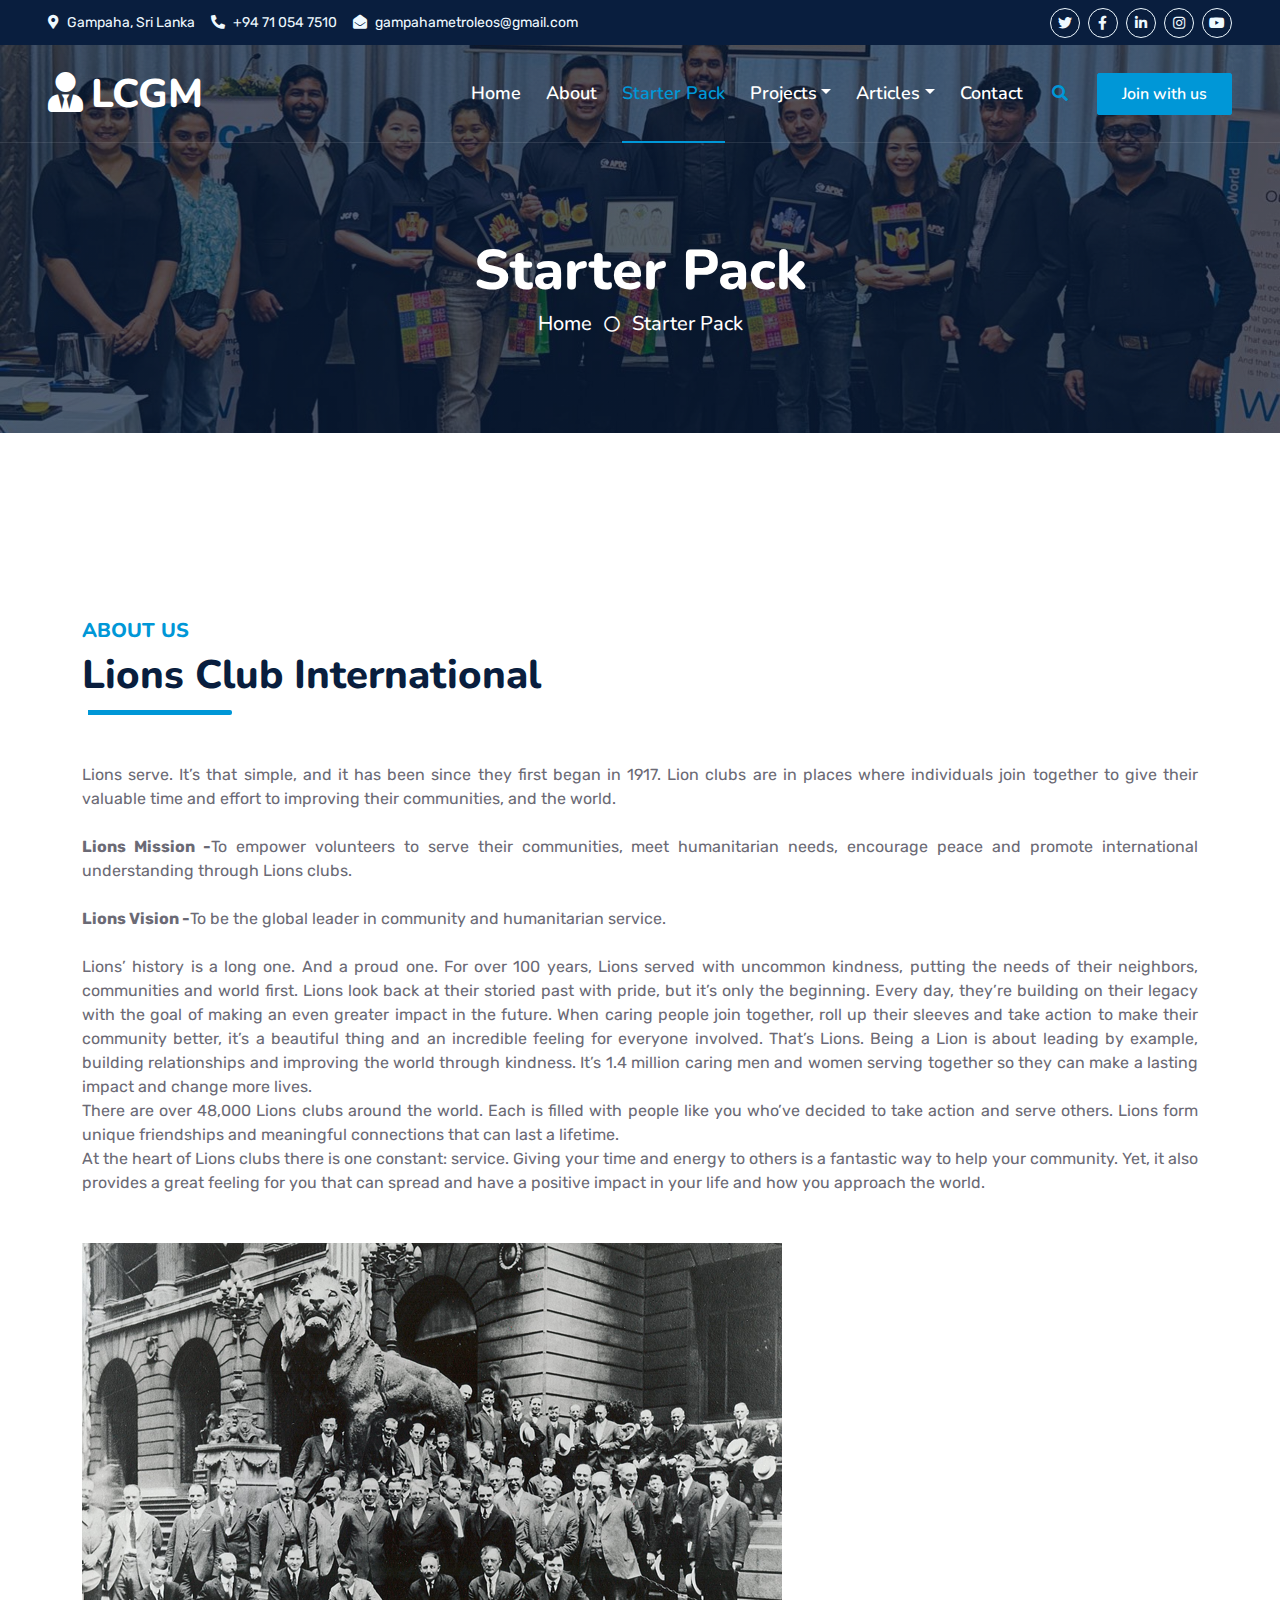
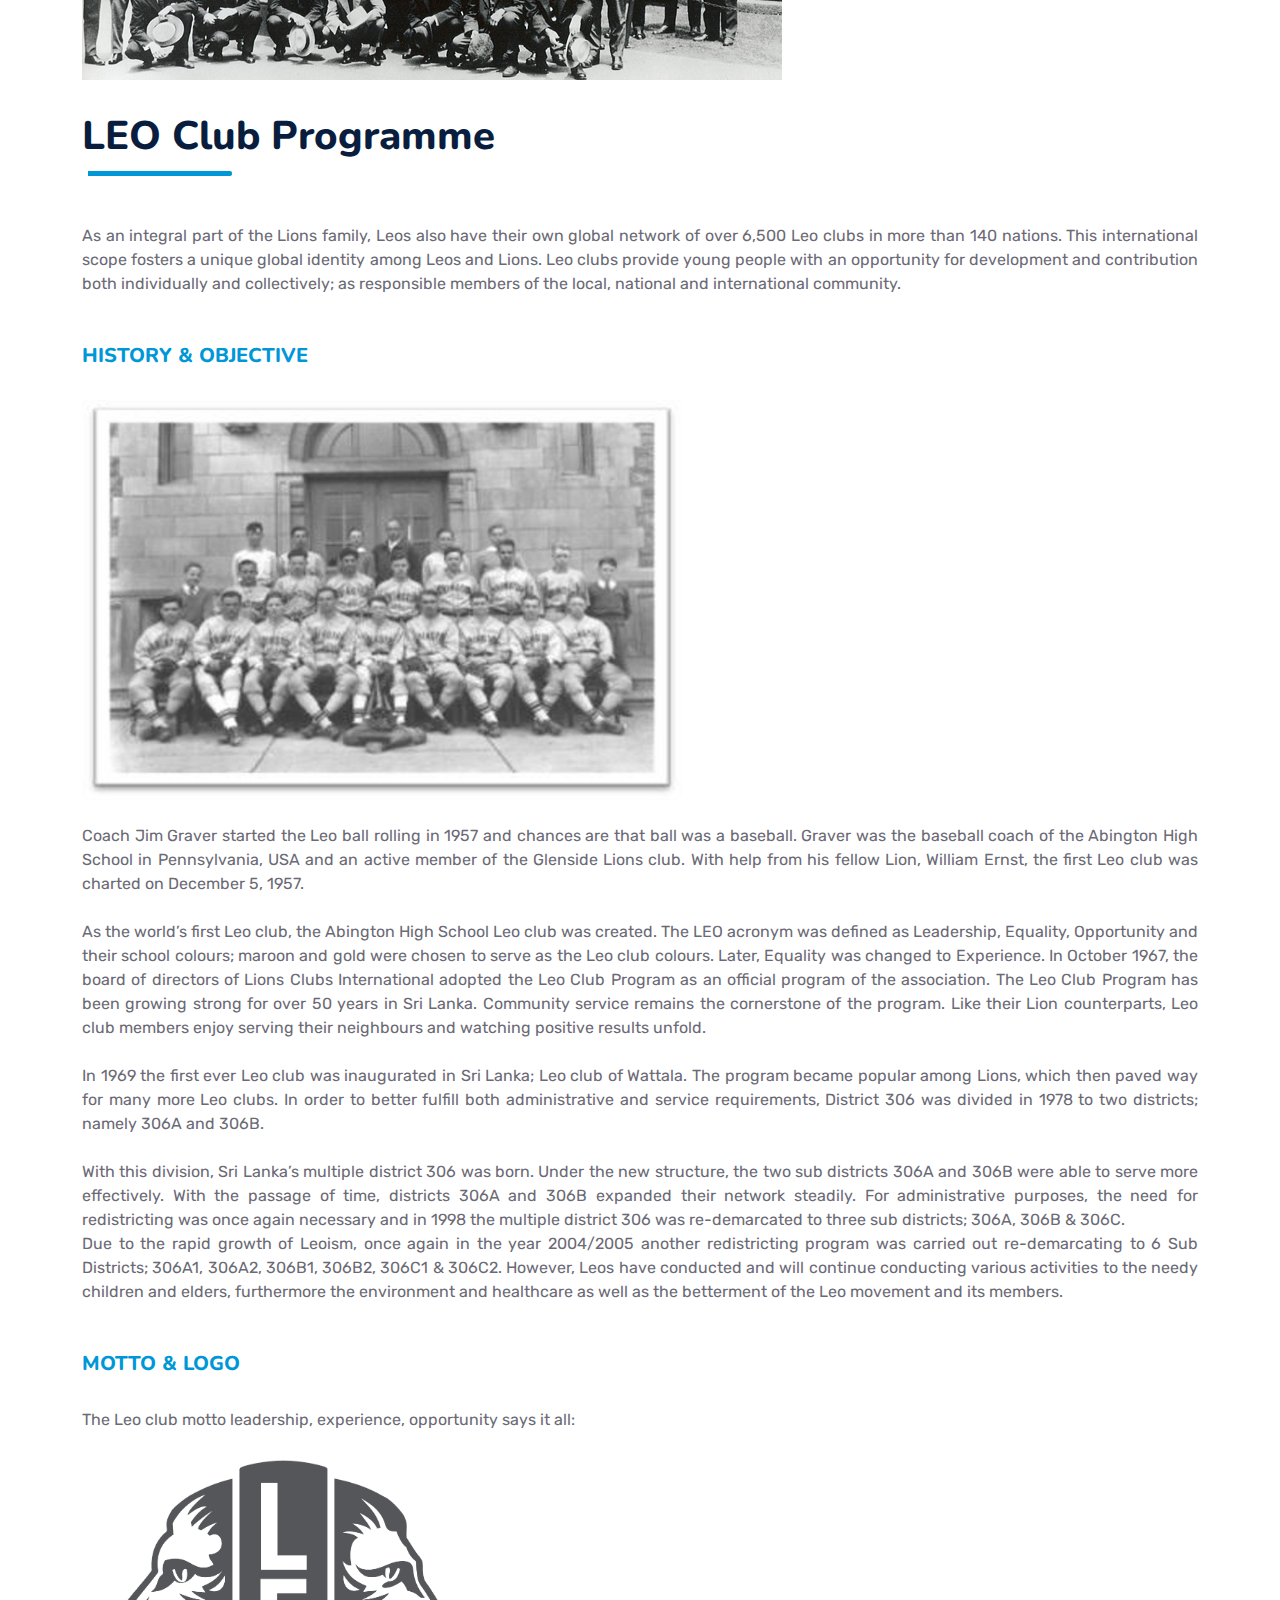
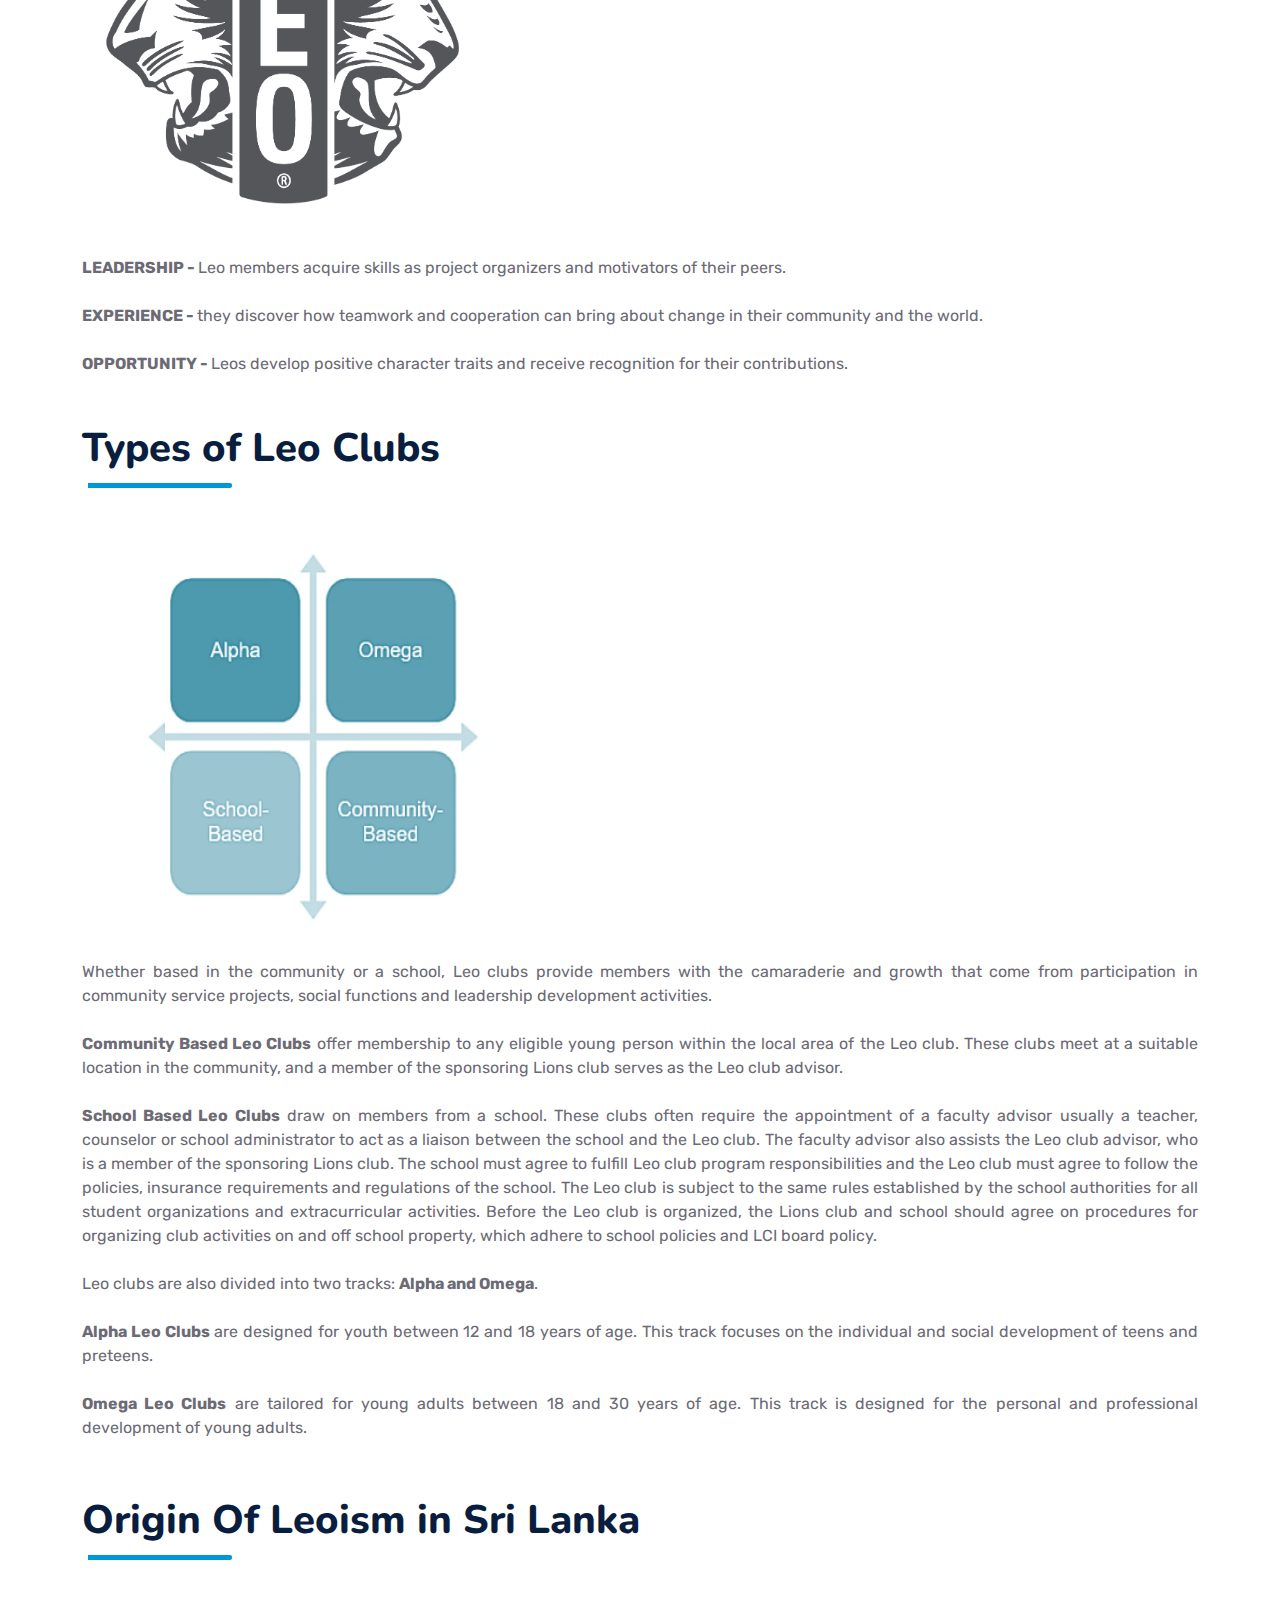
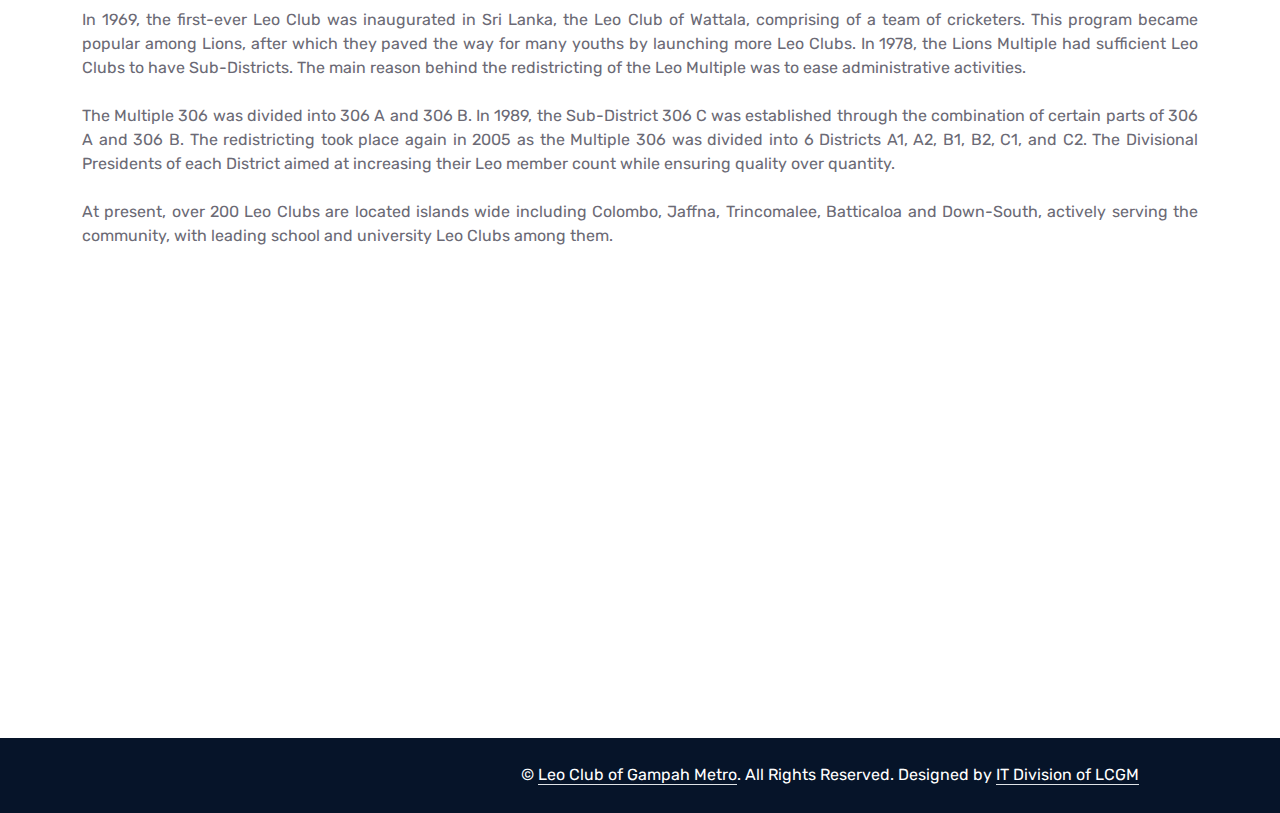
<file: service.html>
<!DOCTYPE html>
<html lang="en">

<head>
    <meta charset="utf-8">
    <title>Leo Club of Gampaha Metro</title>
    <meta content="width=device-width, initial-scale=1.0" name="viewport">
    <meta content="Free HTML Templates" name="keywords">
    <meta content="Free HTML Templates" name="description">

    <!-- Favicon -->
    <link href="img/favicon.ico" rel="icon">

    <!-- Google Web Fonts -->
    <link rel="preconnect" href="https://fonts.googleapis.com">
    <link rel="preconnect" href="https://fonts.gstatic.com" crossorigin>
    <link href="https://fonts.googleapis.com/css2?family=Nunito:wght@400;600;700;800&family=Rubik:wght@400;500;600;700&display=swap" rel="stylesheet">

    <!-- Icon Font Stylesheet -->
    <link href="https://cdnjs.cloudflare.com/ajax/libs/font-awesome/5.10.0/css/all.min.css" rel="stylesheet">
    <link href="https://cdn.jsdelivr.net/npm/bootstrap-icons@1.4.1/font/bootstrap-icons.css" rel="stylesheet">

    <!-- Libraries Stylesheet -->
    <link href="lib/owlcarousel/assets/owl.carousel.min.css" rel="stylesheet">
    <link href="lib/animate/animate.min.css" rel="stylesheet">

    <!-- Customized Bootstrap Stylesheet -->
    <link href="css/bootstrap.min.css" rel="stylesheet">

    <!-- Template Stylesheet -->
    <link href="css/style.css" rel="stylesheet">
</head>

<body>
    <!-- Spinner Start -->
    <div id="spinner" class="show bg-white position-fixed translate-middle w-100 vh-100 top-50 start-50 d-flex align-items-center justify-content-center">
        <div class="spinner"></div>
    </div>
    <!-- Spinner End -->


    <!-- Topbar Start -->
    <div class="container-fluid bg-dark px-5 d-none d-lg-block">
        <div class="row gx-0">
            <div class="col-lg-8 text-center text-lg-start mb-2 mb-lg-0">
                <div class="d-inline-flex align-items-center" style="height: 45px;">
                    <small class="me-3 text-light"><i class="fa fa-map-marker-alt me-2"></i>Gampaha, Sri Lanka</small>
                    <small class="me-3 text-light"><i class="fa fa-phone-alt me-2"></i>+94 71 054 7510</small>
                    <small class="text-light"><i class="fa fa-envelope-open me-2"></i>gampahametroleos@gmail.com</small>
                </div>
            </div>
            <div class="col-lg-4 text-center text-lg-end">
                <div class="d-inline-flex align-items-center" style="height: 45px;">
                    <a class="btn btn-sm btn-outline-light btn-sm-square rounded-circle me-2" href="https://twitter.com/LeoGampahaMetro?t=Y7Jq_QOmwOKsaofKnwrQxg&s=09"><i class="fab fa-twitter fw-normal"></i></a>
                    <a class="btn btn-sm btn-outline-light btn-sm-square rounded-circle me-2" href="https://bit.ly/LeoClubofGampahaMetroFB"><i class="fab fa-facebook-f fw-normal"></i></a>
                    <a class="btn btn-sm btn-outline-light btn-sm-square rounded-circle me-2" href="https://linkedin.com/in/leo-club-of-gampaha-metro-5b0b421bb"><i class="fab fa-linkedin-in fw-normal"></i></a>
                    <a class="btn btn-sm btn-outline-light btn-sm-square rounded-circle me-2" href="https://www.instagram.com/leos_of_gampaha_metro?igsh=cnB6ZmFnMThoOGFi&utm_source=qr"><i class="fab fa-instagram fw-normal"></i></a>
                    <a class="btn btn-sm btn-outline-light btn-sm-square rounded-circle" href="https://www.youtube.com/@VoiceofLeos"><i class="fab fa-youtube fw-normal"></i></a>
                </div>
            </div>
        </div>
    </div>
    <!-- Topbar End -->


    <!-- Navbar Start -->
    <div class="container-fluid position-relative p-0">
        <nav class="navbar navbar-expand-lg navbar-dark px-5 py-3 py-lg-0">
            <a href="index.html" class="navbar-brand p-0">
                <h1 class="m-0"><i class="fa fa-user-tie me-2"></i>LCGM</h1>
            </a>
            <button class="navbar-toggler" type="button" data-bs-toggle="collapse" data-bs-target="#navbarCollapse">
                <span class="fa fa-bars"></span>
            </button>
            <div class="collapse navbar-collapse" id="navbarCollapse">
                <div class="navbar-nav ms-auto py-0">
                    <a href="index.html" class="nav-item nav-link">Home</a>
                    <a href="about.html" class="nav-item nav-link">About</a>
                    <a href="service.html" class="nav-item nav-link active">Starter Pack</a>
                    <div class="nav-item dropdown">
                        <a href="#" class="nav-link dropdown-toggle" data-bs-toggle="dropdown">Projects</a>
                        <div class="dropdown-menu m-0">
                            <a href="blog.html" class="dropdown-item">Projects 23/24</a>
                            <a href="#" class="dropdown-item">Upcoimng Projects</a>
                            <a href="recap.html" class="dropdown-item">Recap 22/23</a>
                            <a href="lightographia.html" class="dropdown-item">Lightographia</a>
                        </div>
                    </div>
                    <div class="nav-item dropdown">
                        <a href="#" class="nav-link dropdown-toggle" data-bs-toggle="dropdown">Articles</a>
                        <div class="dropdown-menu m-0">
                            <a href="https://www.voiceofnexus.org/" class="dropdown-item">Blog</a>
                            <a href="#" class="dropdown-item">Newsletter</a>
                        </div>
                    </div>
                   <!-- <div class="nav-item dropdown">
                        <a href="#" class="nav-link dropdown-toggle" data-bs-toggle="dropdown">Pages</a>
                        <div class="dropdown-menu m-0">
                            <a href="price.html" class="dropdown-item">Pricing Plan</a>
                            <a href="feature.html" class="dropdown-item">Our features</a>
                            <a href="team.html" class="dropdown-item">Team Members</a>
                            <a href="testimonial.html" class="dropdown-item">Testimonial</a>
                            <a href="quote.html" class="dropdown-item">Free Quote</a>
                        </div>
                    </div>-->
                    <a href="contact.html" class="nav-item nav-link">Contact</a>
                </div>
                <butaton type="button" class="btn text-primary ms-3" data-bs-toggle="modal" data-bs-target="#searchModal"><i class="fa fa-search"></i></butaton>
                <a href="form.html" class="btn btn-primary py-2 px-4 ms-3">Join with us
                </a>
            </div>
        </nav>

        <div class="container-fluid bg-primary py-5 bg-header" style="margin-bottom: 90px;">
            <div class="row py-5">
                <div class="col-12 pt-lg-5 mt-lg-5 text-center">
                    <h1 class="display-4 text-white animated zoomIn">Starter Pack</h1>
                    <a href="" class="h5 text-white">Home</a>
                    <i class="far fa-circle text-white px-2"></i>
                    <a href="" class="h5 text-white">Starter Pack</a>
                </div>
            </div>
        </div>
    </div>
    <!-- Navbar End -->


    <!-- Full Screen Search Start -->
    <div class="modal fade" id="searchModal" tabindex="-1">
        <div class="modal-dialog modal-fullscreen">
            <div class="modal-content" style="background: rgba(9, 30, 62, .7);">
                <div class="modal-header border-0">
                    <button type="button" class="btn bg-white btn-close" data-bs-dismiss="modal" aria-label="Close"></button>
                </div>
                <div class="modal-body d-flex align-items-center justify-content-center">
                    <div class="input-group" style="max-width: 600px;">
                        <input type="text" class="form-control bg-transparent border-primary p-3" placeholder="Type search keyword">
                        <button class="btn btn-primary px-4"><i class="bi bi-search"></i></button>
                    </div>
                </div>
            </div>
        </div>
    </div>
    <!-- Full Screen Search End -->

<!-- Starter Pack Start -->

<div class="container-fluid py-5 wow fadeInUp" data-wow-delay="0.1s">
    <div class="container py-5">
        <div class="row g-5">
            <div class="">
                <div class="section-title position-relative pb-3 mb-5">
                    <h5 class="fw-bold text-primary text-uppercase">About Us</h5>
                    <h1 class="mb-0">Lions Club International</h1>
                </div>
                <p class="mb-4" style="text-align: justify;" >
                    Lions serve. It’s that simple, and it has been since they first began in 1917. Lion clubs are in places
where individuals join together to give their valuable time and effort to improving their communities,
and the world.<br> <br>

<B>Lions Mission -</B>To empower volunteers to serve their communities, meet humanitarian needs, encourage peace and
promote international understanding through Lions clubs.<br><br>

<B>Lions Vision -</B>To be the global leader in community and humanitarian service. <br> <br>

Lions’ history is a long one. And a proud one. For over 100 years, Lions served with uncommon
kindness, putting the needs of their neighbors, communities and world first. Lions look back at their
storied past with pride, but it’s only the beginning. Every day, they’re building on their legacy with the
goal of making an even greater impact in the future. When caring people join together, roll up their
sleeves and take action to make their community better, it’s a beautiful thing and an incredible feeling
for everyone involved. That’s Lions. Being a Lion is about leading by example, building relationships
and improving the world through kindness. It’s 1.4 million caring men and women serving together so
they can make a lasting impact and change more lives.<br>
There are over 48,000 Lions clubs around the world. Each is filled with people like you who’ve decided
to take action and serve others. Lions form unique friendships and meaningful connections that can
last a lifetime.<br>
At the heart of Lions clubs there is one constant: service. Giving your time and energy to others is a
fantastic way to help your community. Yet, it also provides a great feeling for you that can spread and
have a positive impact in your life and how you approach the world.<br> <br>
</p>

<img src="img/lions.png" alt="" class="center"> <br> <br>   

<div class="section-title position-relative pb-3 mb-5">
    <h5 class="fw-bold text-primary text-uppercase"></h5>
    <h1 class="mb-0">LEO Club Programme</h1>
</div>

<p class="mb-4" style="text-align: justify;" > 
    As an integral part of the Lions family, Leos also have their own global network of over 6,500 Leo clubs
in more than 140 nations. This international scope fosters a unique global identity among Leos and
Lions. Leo clubs provide young people with an opportunity for development and contribution both
individually and collectively; as responsible members of the local, national and international
community. <br> <br>  </p>

<h5 class="fw-bold text-primary text-uppercase">History & Objective</h5> <br>

<p class="mb-4" style="text-align: justify;" > 

    <img src="img/History New.jpg" alt="Paris" class="center" width="600px" height="400px"> <br> <br>

Coach Jim Graver started the Leo ball rolling in 1957 and chances are that ball was a baseball. Graver
was the baseball coach of the Abington High School in Pennsylvania, USA and an active member of the
Glenside Lions club. With help from his fellow Lion, William Ernst, the first Leo club was charted on
December 5, 1957.<br><br>
As the world’s first Leo club, the Abington High School Leo club was created. The LEO acronym was
defined as Leadership, Equality, Opportunity and their school colours; maroon and gold were chosen
to serve as the Leo club colours. Later, Equality was changed to Experience. In October 1967, the board
of directors of Lions Clubs International adopted the Leo Club Program as an official program of the
association. The Leo Club Program has been growing strong for over 50 years in Sri Lanka. Community
service remains the cornerstone of the program. Like their Lion counterparts, Leo club members enjoy
serving their neighbours and watching positive results unfold.<br><br>
In 1969 the first ever Leo club was inaugurated in Sri Lanka; Leo club of Wattala. The program became
popular among Lions, which then paved way for many more Leo clubs. In order to better fulfill both
administrative and service requirements, District 306 was divided in 1978 to two districts; namely
306A and 306B.<br><br>
With this division, Sri Lanka’s multiple district 306 was born. Under the new structure, the two sub
districts 306A and 306B were able to serve more effectively. With the passage of time, districts 306A
and 306B expanded their network steadily. For administrative purposes, the need for redistricting was

once again necessary and in 1998 the multiple district 306 was re-demarcated to three sub districts;
306A, 306B & 306C.<br>
Due to the rapid growth of Leoism, once again in the year 2004/2005 another redistricting program
was carried out re-demarcating to 6 Sub Districts; 306A1, 306A2, 306B1, 306B2, 306C1 & 306C2.
However, Leos have conducted and will continue conducting various activities to the needy children
and elders, furthermore the environment and healthcare as well as the betterment of the Leo
movement and its members. </p> <br>


<h5 class="fw-bold text-primary text-uppercase">Motto & Logo</h5> <br>
<p class="mb-4" style="text-align: justify;" > 
    The Leo club motto leadership, experience, opportunity says it all: <br> 

    <img src="img/Leo Emblem.png" alt="Paris" class="center" width="400px" height="400px"> <br> <br>

<b>LEADERSHIP - </b>

Leo members acquire skills as project organizers and motivators of their peers.<br> <br>

<b>EXPERIENCE - </b>

they discover how teamwork and cooperation can bring about change in their community and the

world. <br> <br>

<b>OPPORTUNITY - </b>

Leos develop positive character traits and receive recognition for their contributions. <br> <br></p>



<div class="section-title position-relative pb-3 mb-5">
    <h5 class="fw-bold text-primary text-uppercase"></h5>
    <h1 class="mb-0">Types of Leo Clubs</h1>
</div>

<img src="img/leo club types.png" alt="Paris" class="center" width="450px" height="400px"> <br> <br>

<p class="mb-4" style="text-align: justify;" >
    Whether based in the community or a school, Leo clubs provide members with the camaraderie and
growth that come from participation in community service projects, social functions and leadership
development activities. <br> <br>

<b>Community Based Leo Clubs</b> offer membership to any eligible young person within the local area of
the Leo club. These clubs meet at a suitable location in the community, and a member of the
sponsoring Lions club serves as the Leo club advisor. <br> <br>
<b>School Based Leo Clubs</b> draw on members from a school. These clubs often require the appointment
of a faculty advisor usually a teacher, counselor or school administrator to act as a liaison between
the school and the Leo club. The faculty advisor also assists the Leo club advisor, who is a member of
the sponsoring Lions club. The school must agree to fulfill Leo club program responsibilities and the
Leo club must agree to follow the policies, insurance requirements and regulations of the school. The
Leo club is subject to the same rules established by the school authorities for all student organizations
and extracurricular activities. Before the Leo club is organized, the Lions club and school should agree
on procedures for organizing club activities on and off school property, which adhere to school policies
and LCI board policy. <br> <br>
Leo clubs are also divided into two tracks: <b>Alpha and Omega</b>. <br><br>
<b>Alpha Leo Clubs</b> are designed for youth between 12 and 18 years of age. This track focuses on the
individual and social development of teens and preteens. <br> <br>
<b>Omega Leo Clubs</b> are tailored for young adults between 18 and 30 years of age. This track is designed
for the personal and professional development of young adults.

</p> <br>

<div class="section-title position-relative pb-3 mb-5">
    <h5 class="fw-bold text-primary text-uppercase"></h5>
    <h1 class="mb-0">Origin Of Leoism in Sri Lanka</h1>
</div>

<p class="mb-4" style="text-align: justify;" >

    In 1969, the first-ever Leo Club was inaugurated in Sri Lanka, the Leo Club of Wattala, comprising of a team of cricketers. This program became popular among Lions, after which they paved the way for many youths by launching more Leo Clubs. In 1978, the Lions Multiple had sufficient Leo Clubs to have Sub-Districts. The main reason behind the redistricting of the Leo Multiple was to ease administrative activities.
<br> <br>
The Multiple 306 was divided into 306 A and 306 B. In 1989, the Sub-District 306 C was established through the combination of certain parts of 306 A and 306 B. The redistricting took place again in 2005 as the Multiple 306 was divided into 6 Districts A1, A2, B1, B2, C1, and C2. The Divisional Presidents of each District aimed at increasing their Leo member count while ensuring quality over quantity.
<br> <br>
At present, over 200 Leo Clubs are located islands wide including Colombo, Jaffna, Trincomalee, Batticaloa and Down-South, actively serving the community, with leading school and university Leo Clubs among them.


</p>




            </div>
        </div> 
    </div>
</div>  
<!-- Starter Pack End -->
   

    

 <!-- Footer Start -->
 <div class="container-fluid bg-dark text-light mt-5 wow fadeInUp" data-wow-delay="0.1s">
    <div class="container">
        <div class="row gx-5">
            <div class="col-lg-4 col-md-6 footer-about">
                <div class="d-flex flex-column align-items-center justify-content-center text-center h-100 bg-primary p-4">
                    <a href="index.html" class="navbar-brand">
                        <h1 class="m-0 text-white"><i class="fa fa-user-tie me-2"></i>LCGM</h1>
                    </a>
                    <p class="mt-3 mb-4">Leadership, Experience, Opportunity</p>
                    <form action="">
                        <div class="input-group">
                            <input type="text" class="form-control border-white p-3" placeholder="Your Email">
                            <button class="btn btn-dark">Reach Us</button>
                        </div>
                    </form>
                </div>
            </div>
            <div class="col-lg-8 col-md-6">
                <div class="row gx-5">
                    <div class="col-lg-4 col-md-12 pt-5 mb-5">
                        <div class="section-title section-title-sm position-relative pb-3 mb-4">
                            <h3 class="text-light mb-0">Get In Touch</h3>
                        </div>
                        <div class="d-flex mb-2">
                            <i class="bi bi-geo-alt text-primary me-2"></i>
                            <p class="mb-0">Gampaha, Sri Lanka</p>
                        </div>
                        <div class="d-flex mb-2">
                            <i class="bi bi-envelope-open text-primary me-2"></i>
                            <p class="mb-0">gampahametroleos@gmail.com</p>
                        </div>
                        <div class="d-flex mb-2">
                            <i class="bi bi-telephone text-primary me-2"></i>
                            <p class="mb-0">+94 71 054 7510</p>
                        </div>
                        <div class="d-flex mt-4">
                            <a class="btn btn-primary btn-square me-2" href="https://twitter.com/LeoGampahaMetro?t=Y7Jq_QOmwOKsaofKnwrQxg&s=09"><i class="fab fa-twitter fw-normal"></i></a>
                            <a class="btn btn-primary btn-square me-2" href="https://bit.ly/LeoClubofGampahaMetroFB"><i class="fab fa-facebook-f fw-normal"></i></a>
                            <a class="btn btn-primary btn-square me-2" href="https://linkedin.com/in/leo-club-of-gampaha-metro-5b0b421bb"><i class="fab fa-linkedin-in fw-normal"></i></a>
                            <a class="btn btn-primary btn-square" href="https://www.instagram.com/leos_of_gampaha_metro?igsh=cnB6ZmFnMThoOGFi&utm_source=qr"><i class="fab fa-instagram fw-normal"></i></a>
                        </div>
                    </div>
                    <div class="col-lg-4 col-md-12 pt-0 pt-lg-5 mb-5">
                        <div class="section-title section-title-sm position-relative pb-3 mb-4">
                            <h3 class="text-light mb-0">Quick Links</h3>
                        </div>
                        <div class="link-animated d-flex flex-column justify-content-start">
                            <a class="text-light mb-2" href="index.html"><i class="bi bi-arrow-right text-primary me-2"></i>Home</a>
                            <a class="text-light mb-2" href="about.html"><i class="bi bi-arrow-right text-primary me-2"></i>About Us</a>
                            <a class="text-light mb-2" href="service.html"><i class="bi bi-arrow-right text-primary me-2"></i>Starter Pack</a>
                           <!-- <a class="text-light mb-2" href="#"><i class="bi bi-arrow-right text-primary me-2"></i>Meet The Team</a> -->
                            <a class="text-light mb-2" href="blog.html"><i class="bi bi-arrow-right text-primary me-2"></i>Projects</a>
                            <a class="text-light" href="contact.html"><i class="bi bi-arrow-right text-primary me-2"></i>Contact Us</a>
                        </div>
                    </div>
                    <div class="col-lg-4 col-md-12 pt-0 pt-lg-5 mb-5">
                        <div class="section-title section-title-sm position-relative pb-3 mb-4">
                            <h3 class="text-light mb-0">Popular Links</h3>
                        </div>
                        <div class="link-animated d-flex flex-column justify-content-start">
                            <a class="text-light mb-2" href="index.html"><i class="bi bi-arrow-right text-primary me-2"></i>Home</a>
                            <a class="text-light mb-2" href="about.html"><i class="bi bi-arrow-right text-primary me-2"></i>About Us</a>
                            <a class="text-light mb-2" href="service.html"><i class="bi bi-arrow-right text-primary me-2"></i>Starter Pack</a>
                           <!-- <a class="text-light mb-2" href="#"><i class="bi bi-arrow-right text-primary me-2"></i>Meet The Team</a> -->
                            <a class="text-light mb-2" href="blog.html"><i class="bi bi-arrow-right text-primary me-2"></i>Projects</a>
                           <!-- <a class="text-light" href="#"><i class="bi bi-arrow-right text-primary me-2"></i>Contact Us</a> -->
                        </div>
                    </div>
                </div>
            </div>
        </div>
    </div>
</div>
<div class="container-fluid text-white" style="background: #061429;">
    <div class="container text-center">
        <div class="row justify-content-end">
            <div class="col-lg-8 col-md-6">
                <div class="d-flex align-items-center justify-content-center" style="height: 75px;">
                    <p class="mb-0">&copy; <a class="text-white border-bottom" href="#">Leo Club of Gampah Metro</a>. All Rights Reserved. 
                    
                
                    Designed by <a class="text-white border-bottom" href="">IT Division of LCGM</a></p>
                </div>
            </div>
        </div>
    </div>
</div>
<!-- Footer End -->


    <!-- Back to Top -->
    <a href="#" class="btn btn-lg btn-primary btn-lg-square rounded back-to-top"><i class="bi bi-arrow-up"></i></a>


    <!-- JavaScript Libraries -->
    <script src="https://code.jquery.com/jquery-3.4.1.min.js"></script>
    <script src="https://cdn.jsdelivr.net/npm/bootstrap@5.0.0/dist/js/bootstrap.bundle.min.js"></script>
    <script src="lib/wow/wow.min.js"></script>
    <script src="lib/easing/easing.min.js"></script>
    <script src="lib/waypoints/waypoints.min.js"></script>
    <script src="lib/counterup/counterup.min.js"></script>
    <script src="lib/owlcarousel/owl.carousel.min.js"></script>

    <!-- Template Javascript -->
    <script src="js/main.js"></script>
</body>

</html>
</file>
<file: css/style.css>
/********** Template CSS **********/
:root {
    --primary: #0097d7;
    --secondary: #34AD54;
    --light: #ffeeef;
    --dark: #091E3E;
}


/*** Spinner ***/
.spinner {
    width: 40px;
    height: 40px;
    background: var(--primary);
    margin: 100px auto;
    -webkit-animation: sk-rotateplane 1.2s infinite ease-in-out;
    animation: sk-rotateplane 1.2s infinite ease-in-out;
}

@-webkit-keyframes sk-rotateplane {
    0% {
        -webkit-transform: perspective(120px)
    }
    50% {
        -webkit-transform: perspective(120px) rotateY(180deg)
    }
    100% {
        -webkit-transform: perspective(120px) rotateY(180deg) rotateX(180deg)
    }
}

@keyframes sk-rotateplane {
    0% {
        transform: perspective(120px) rotateX(0deg) rotateY(0deg);
        -webkit-transform: perspective(120px) rotateX(0deg) rotateY(0deg)
    }
    50% {
        transform: perspective(120px) rotateX(-180.1deg) rotateY(0deg);
        -webkit-transform: perspective(120px) rotateX(-180.1deg) rotateY(0deg)
    }
    100% {
        transform: perspective(120px) rotateX(-180deg) rotateY(-179.9deg);
        -webkit-transform: perspective(120px) rotateX(-180deg) rotateY(-179.9deg);
    }
}

#spinner {
    opacity: 0;
    visibility: hidden;
    transition: opacity .5s ease-out, visibility 0s linear .5s;
    z-index: 99999;
}

#spinner.show {
    transition: opacity .5s ease-out, visibility 0s linear 0s;
    visibility: visible;
    opacity: 1;
}


/*** Heading ***/
h1,
h2,
.fw-bold {
    font-weight: 800 !important;
}

h3,
h4,
.fw-semi-bold {
    font-weight: 700 !important;
}

h5,
h6,
.fw-medium {
    font-weight: 600 !important;
}


/*** Button ***/
.btn {
    font-family: 'Nunito', sans-serif;
    font-weight: 600;
    transition: .5s;
}

.btn-primary,
.btn-secondary {
    color: #FFFFFF;
    box-shadow: inset 0 0 0 50px transparent;
}

.btn-primary:hover {
    box-shadow: inset 0 0 0 0 var(--primary);
}

.btn-secondary:hover {
    box-shadow: inset 0 0 0 0 var(--secondary);
}

.btn-square {
    width: 36px;
    height: 36px;
}

.btn-sm-square {
    width: 30px;
    height: 30px;
}

.btn-lg-square {
    width: 48px;
    height: 48px;
}

.btn-square,
.btn-sm-square,
.btn-lg-square {
    padding-left: 0;
    padding-right: 0;
    text-align: center;
}


/*** Navbar ***/
.navbar-dark .navbar-nav .nav-link {
    font-family: 'Nunito', sans-serif;
    position: relative;
    margin-left: 25px;
    padding: 35px 0;
    color: #FFFFFF;
    font-size: 18px;
    font-weight: 600;
    outline: none;
    transition: .5s;
}

.sticky-top.navbar-dark .navbar-nav .nav-link {
    padding: 20px 0;
    color: var(--dark);
}

.navbar-dark .navbar-nav .nav-link:hover,
.navbar-dark .navbar-nav .nav-link.active {
    color: var(--primary);
}

.navbar-dark .navbar-brand h1 {
    color: #FFFFFF;
}

.navbar-dark .navbar-toggler {
    color: var(--primary) !important;
    border-color: var(--primary) !important;
}

@media (max-width: 991.98px) {
    .sticky-top.navbar-dark {
        position: relative;
        background: #FFFFFF;
    }

    .navbar-dark .navbar-nav .nav-link,
    .navbar-dark .navbar-nav .nav-link.show,
    .sticky-top.navbar-dark .navbar-nav .nav-link {
        padding: 10px 0;
        color: var(--dark);
    }

    .navbar-dark .navbar-brand h1 {
        color: var(--primary);
    }
}

@media (min-width: 992px) {
    .navbar-dark {
        position: absolute;
        width: 100%;
        top: 0;
        left: 0;
        border-bottom: 1px solid rgba(256, 256, 256, .1);
        z-index: 999;
    }
    
    .sticky-top.navbar-dark {
        position: fixed;
        background: #FFFFFF;
    }

    .navbar-dark .navbar-nav .nav-link::before {
        position: absolute;
        content: "";
        width: 0;
        height: 2px;
        bottom: -1px;
        left: 50%;
        background: var(--primary);
        transition: .5s;
    }

    .navbar-dark .navbar-nav .nav-link:hover::before,
    .navbar-dark .navbar-nav .nav-link.active::before {
        width: 100%;
        left: 0;
    }

    .navbar-dark .navbar-nav .nav-link.nav-contact::before {
        display: none;
    }

    .sticky-top.navbar-dark .navbar-brand h1 {
        color: var(--primary);
    }
}


/*** Carousel ***/
.carousel-caption {
    top: 0;
    left: 0;
    right: 0;
    bottom: 0;
    background: rgba(9, 30, 62, .7);
    z-index: 1;
}

@media (max-width: 576px) {
    .carousel-caption h5 {
        font-size: 14px;
        font-weight: 500 !important;
    }

    .carousel-caption h1 {
        font-size: 30px;
        font-weight: 600 !important;
    }
}

.carousel-control-prev,
.carousel-control-next {
    width: 10%;
}

.carousel-control-prev-icon,
.carousel-control-next-icon {
    width: 3rem;
    height: 3rem;
}


/*** Section Title ***/
.section-title::before {
    position: absolute;
    content: "";
    width: 150px;
    height: 5px;
    left: 0;
    bottom: 0;
    background: var(--primary);
    border-radius: 2px;
}

.section-title.text-center::before {
    left: 50%;
    margin-left: -75px;
}

.section-title.section-title-sm::before {
    width: 90px;
    height: 3px;
}

.section-title::after {
    position: absolute;
    content: "";
    width: 6px;
    height: 5px;
    bottom: 0px;
    background: #FFFFFF;
    -webkit-animation: section-title-run 5s infinite linear;
    animation: section-title-run 5s infinite linear;
}

.section-title.section-title-sm::after {
    width: 4px;
    height: 3px;
}

.section-title.text-center::after {
    -webkit-animation: section-title-run-center 5s infinite linear;
    animation: section-title-run-center 5s infinite linear;
}

.section-title.section-title-sm::after {
    -webkit-animation: section-title-run-sm 5s infinite linear;
    animation: section-title-run-sm 5s infinite linear;
}

@-webkit-keyframes section-title-run {
    0% {left: 0; } 50% { left : 145px; } 100% { left: 0; }
}

@-webkit-keyframes section-title-run-center {
    0% { left: 50%; margin-left: -75px; } 50% { left : 50%; margin-left: 45px; } 100% { left: 50%; margin-left: -75px; }
}

@-webkit-keyframes section-title-run-sm {
    0% {left: 0; } 50% { left : 85px; } 100% { left: 0; }
}


/*** Service ***/
.service-item {
    position: relative;
    height: 300px;
    padding: 0 30px;
    transition: .5s;
}

.service-item .service-icon {
    margin-bottom: 30px;
    width: 60px;
    height: 60px;
    display: flex;
    align-items: center;
    justify-content: center;
    background: var(--primary);
    border-radius: 2px;
    transform: rotate(-45deg);
}

.service-item .service-icon i {
    transform: rotate(45deg);
}

.service-item a.btn {
    position: absolute;
    width: 60px;
    bottom: -48px;
    left: 50%;
    margin-left: -30px;
    opacity: 0;
}

.service-item:hover a.btn {
    bottom: -24px;
    opacity: 1;
}


/*** Testimonial ***/
.testimonial-carousel .owl-dots {
    margin-top: 15px;
    display: flex;
    align-items: flex-end;
    justify-content: center;
}

.testimonial-carousel .owl-dot {
    position: relative;
    display: inline-block;
    margin: 0 5px;
    width: 15px;
    height: 15px;
    background: #DDDDDD;
    border-radius: 2px;
    transition: .5s;
}

.testimonial-carousel .owl-dot.active {
    width: 30px;
    background: var(--primary);
}

.testimonial-carousel .owl-item.center {
    position: relative;
    z-index: 1;
}

.testimonial-carousel .owl-item .testimonial-item {
    transition: .5s;
}

.testimonial-carousel .owl-item.center .testimonial-item {
    background: #FFFFFF !important;
    box-shadow: 0 0 30px #DDDDDD;
}


/*** Team ***/
.team-item {
    transition: .5s;
}

.team-social {
    position: absolute;
    width: 100%;
    height: 100%;
    top: 0;
    left: 0;
    display: flex;
    align-items: center;
    justify-content: center;
    transition: .5s;
}

.team-social a.btn {
    position: relative;
    margin: 0 3px;
    margin-top: 100px;
    opacity: 0;
}

.team-item:hover {
    box-shadow: 0 0 30px #DDDDDD;
}

.team-item:hover .team-social {
    background: rgba(9, 30, 62, .7);
}

.team-item:hover .team-social a.btn:first-child {
    opacity: 1;
    margin-top: 0;
    transition: .3s 0s;
}

.team-item:hover .team-social a.btn:nth-child(2) {
    opacity: 1;
    margin-top: 0;
    transition: .3s .05s;
}

.team-item:hover .team-social a.btn:nth-child(3) {
    opacity: 1;
    margin-top: 0;
    transition: .3s .1s;
}

.team-item:hover .team-social a.btn:nth-child(4) {
    opacity: 1;
    margin-top: 0;
    transition: .3s .15s;
}

.team-item .team-img img,
.blog-item .blog-img img  {
    transition: .5s;
}

.team-item:hover .team-img img,
.blog-item:hover .blog-img img {
    transform: scale(1.15);
}


/*** Miscellaneous ***/
@media (min-width: 991.98px) {
    .facts {
        position: relative;
        margin-top: -75px;
        z-index: 1;
    }
}

.back-to-top {
    position: fixed;
    display: none;
    right: 45px;
    bottom: 45px;
    z-index: 99;
}

.bg-header {
    background: linear-gradient(rgba(9, 30, 62, .7), rgba(9, 30, 62, .7)), url(../img/carousel-1.jpg) center center no-repeat;
    background-size: cover;
}

.link-animated a {
    transition: .5s;
}

.link-animated a:hover {
    padding-left: 10px;
}

@media (min-width: 767.98px) {
    .footer-about {
        margin-bottom: -75px;
    }
}
</file>
